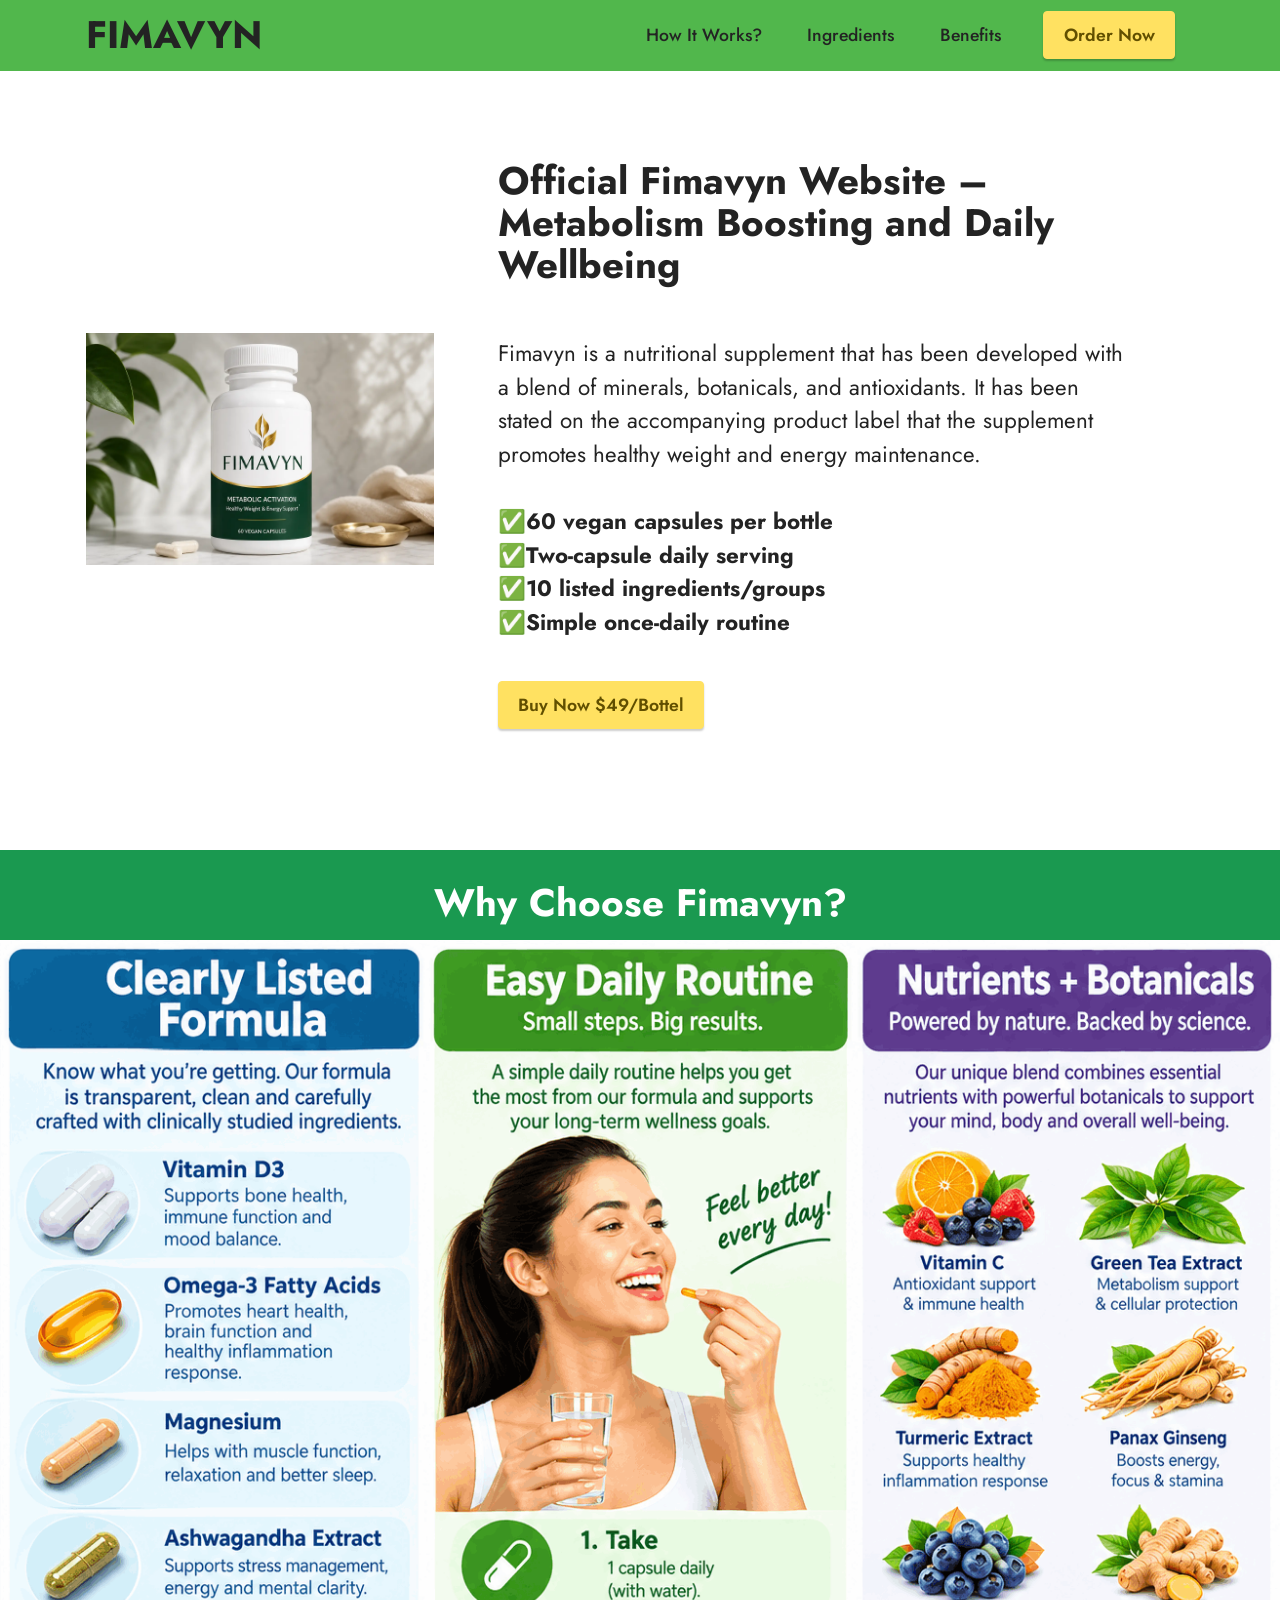
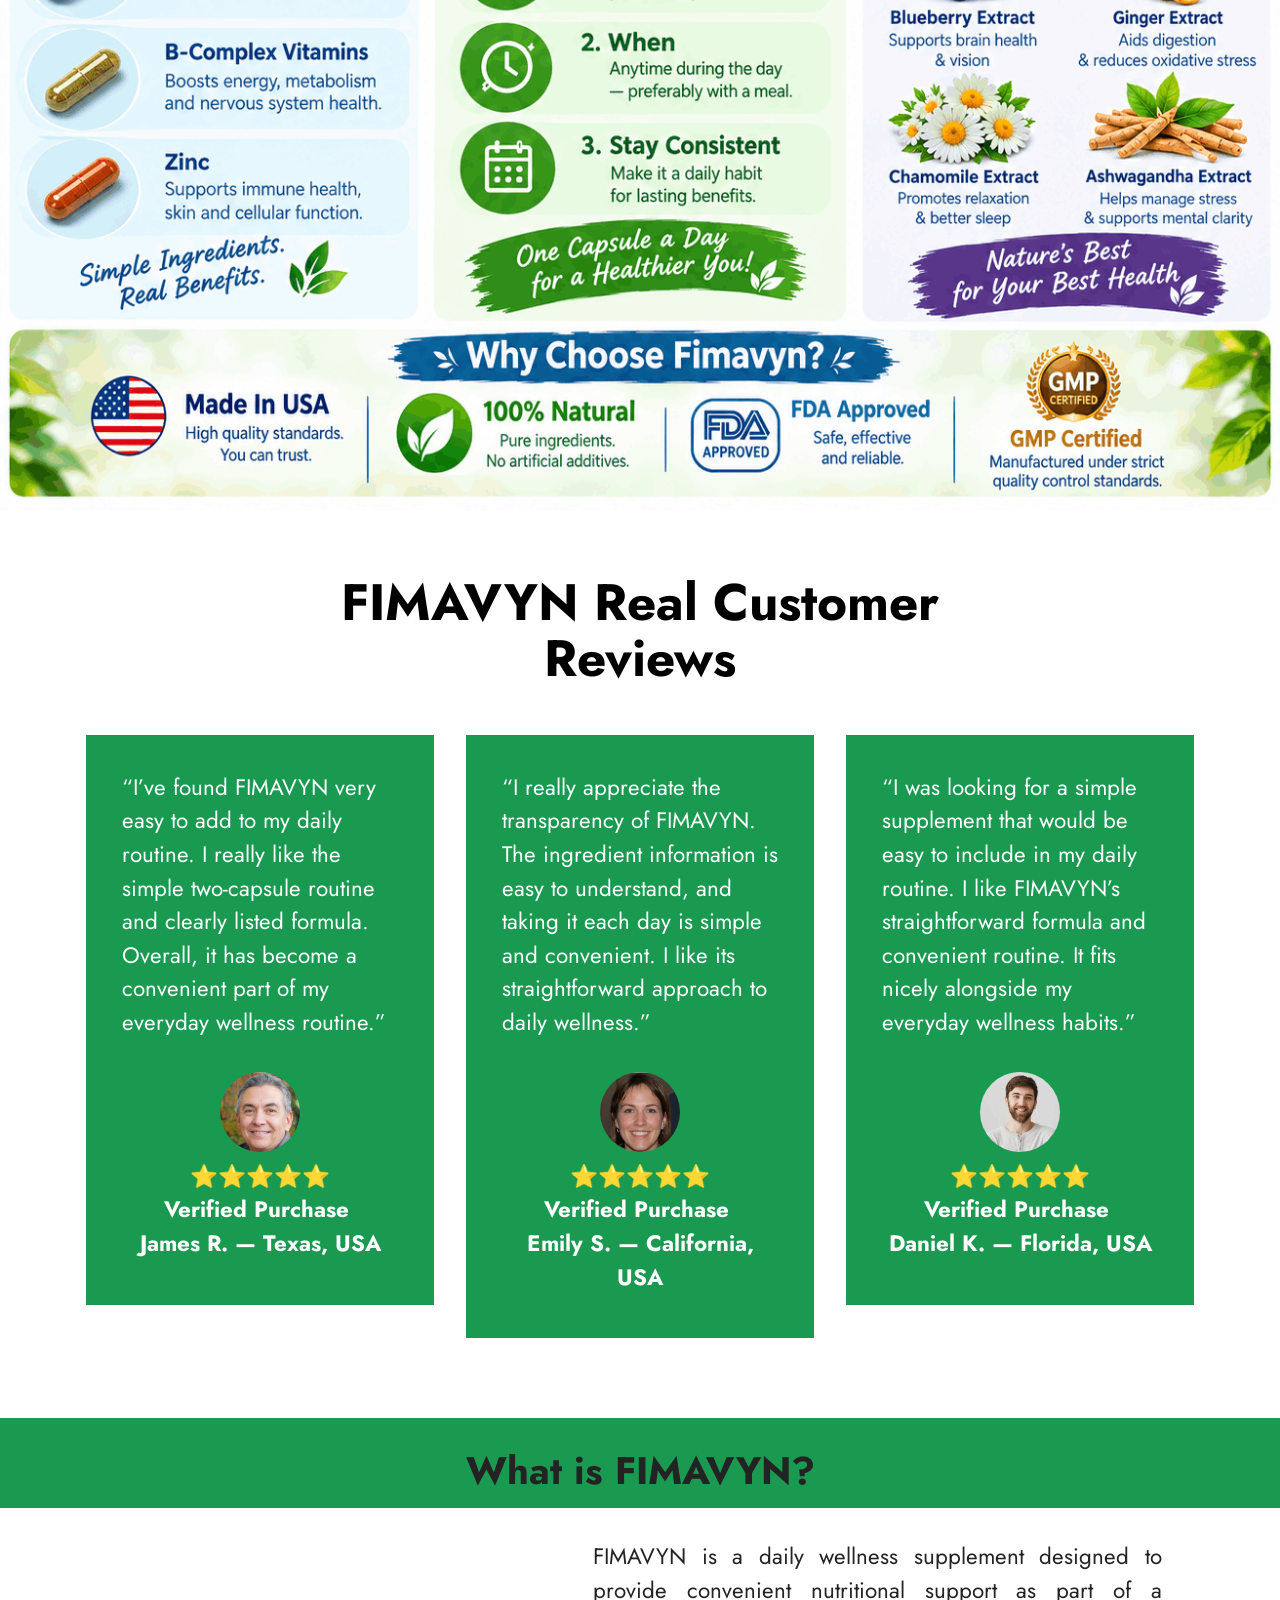
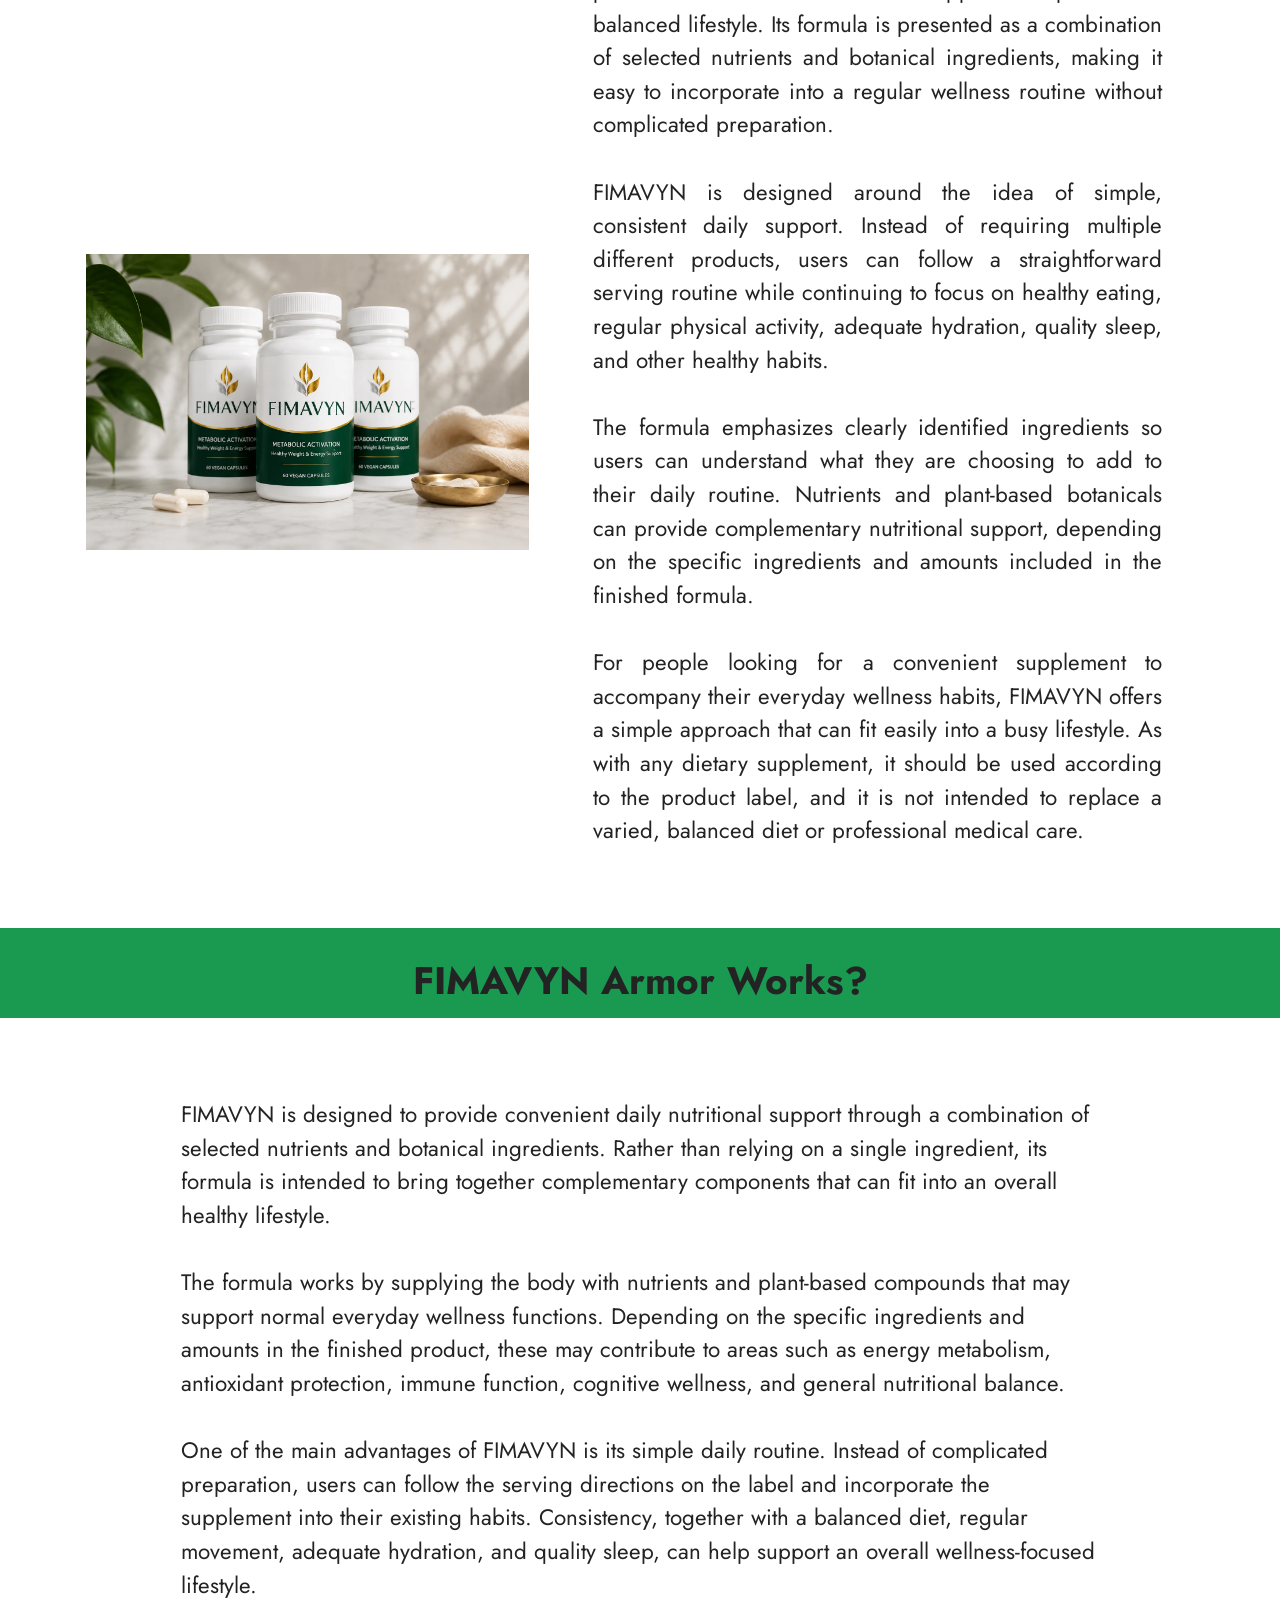
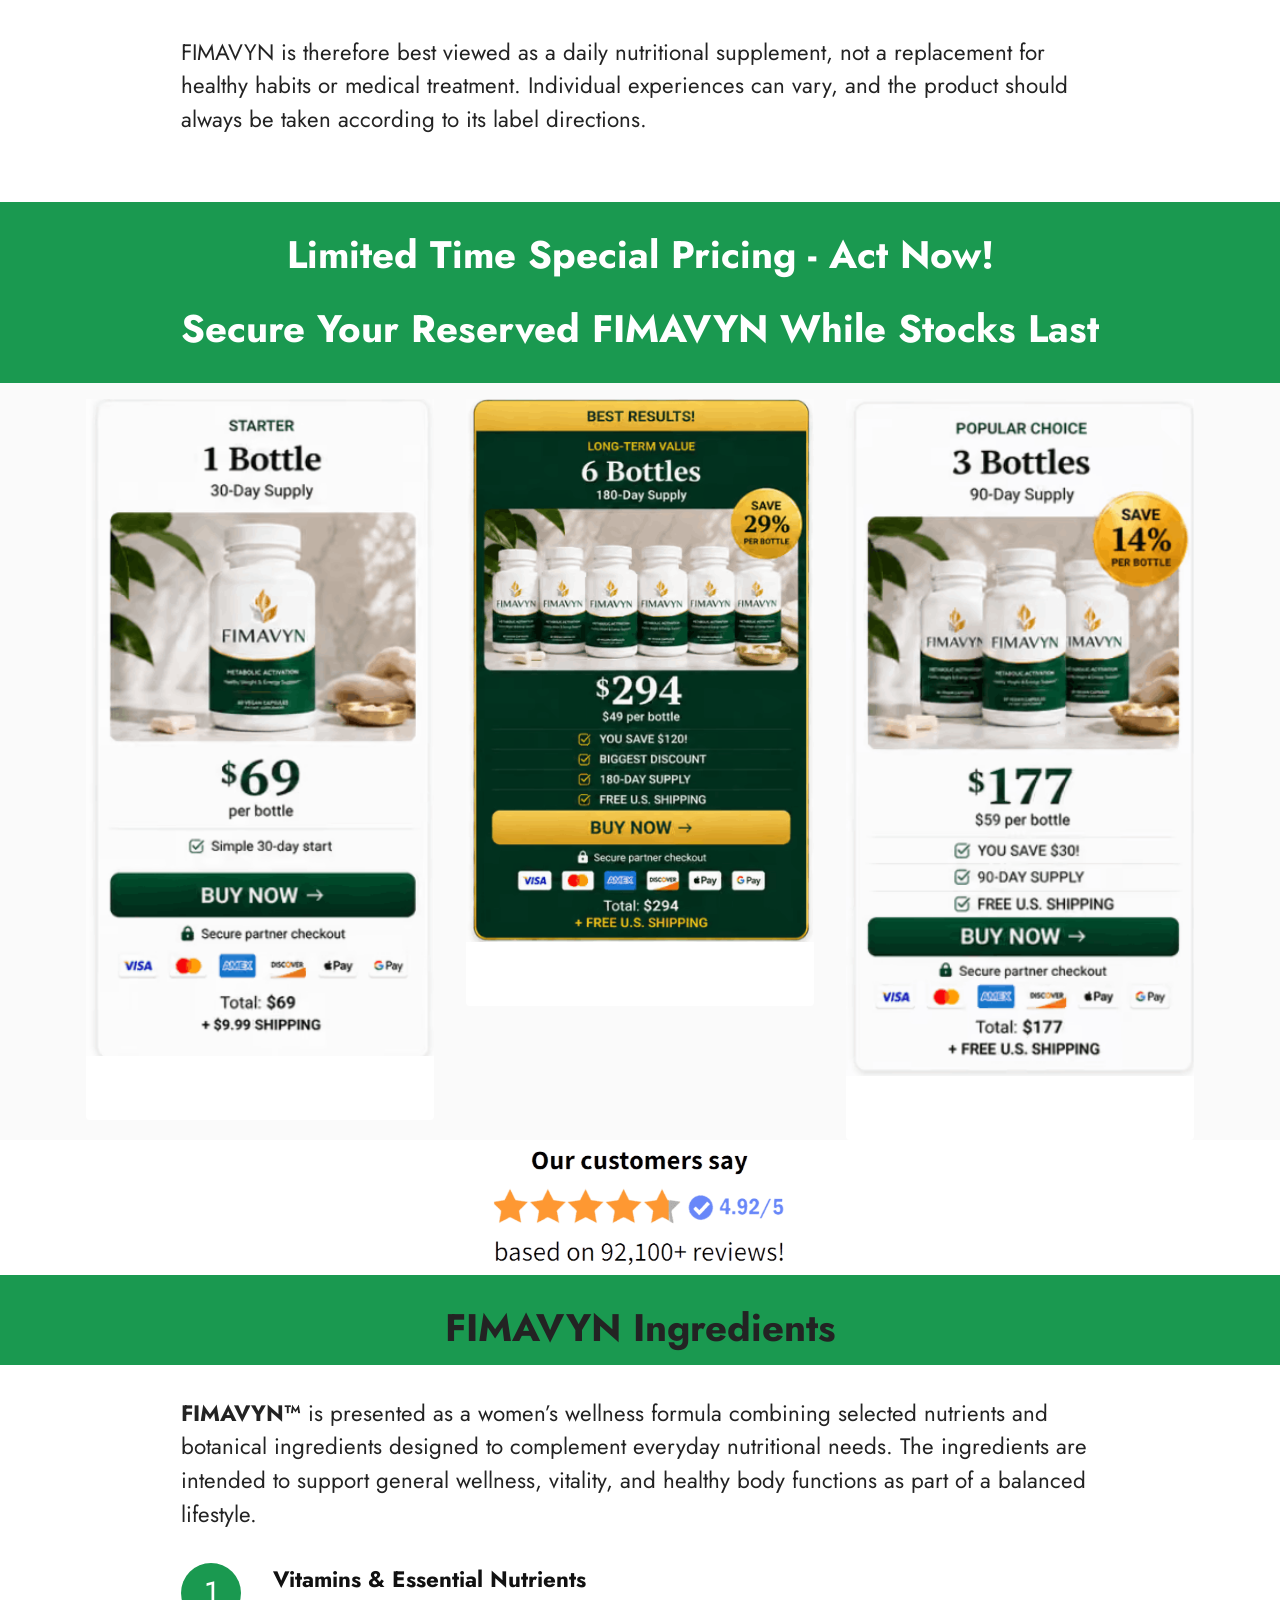
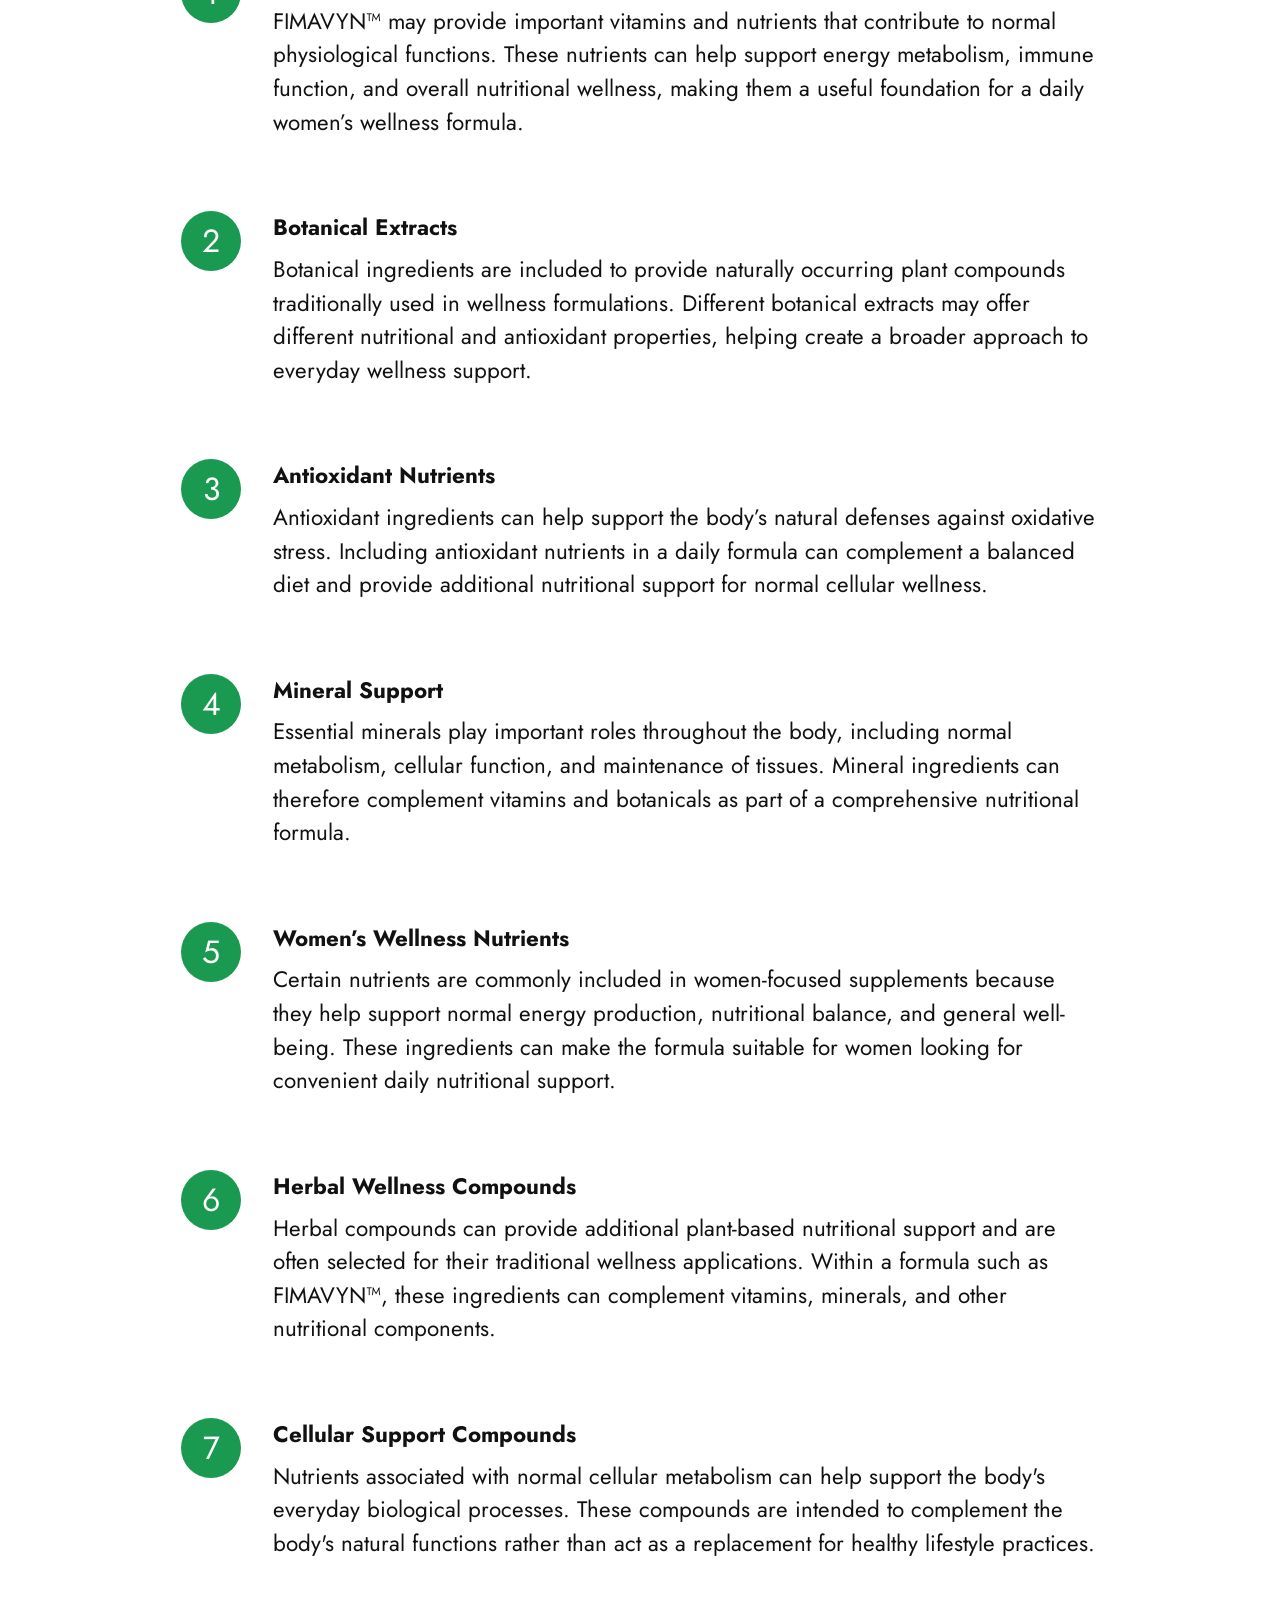
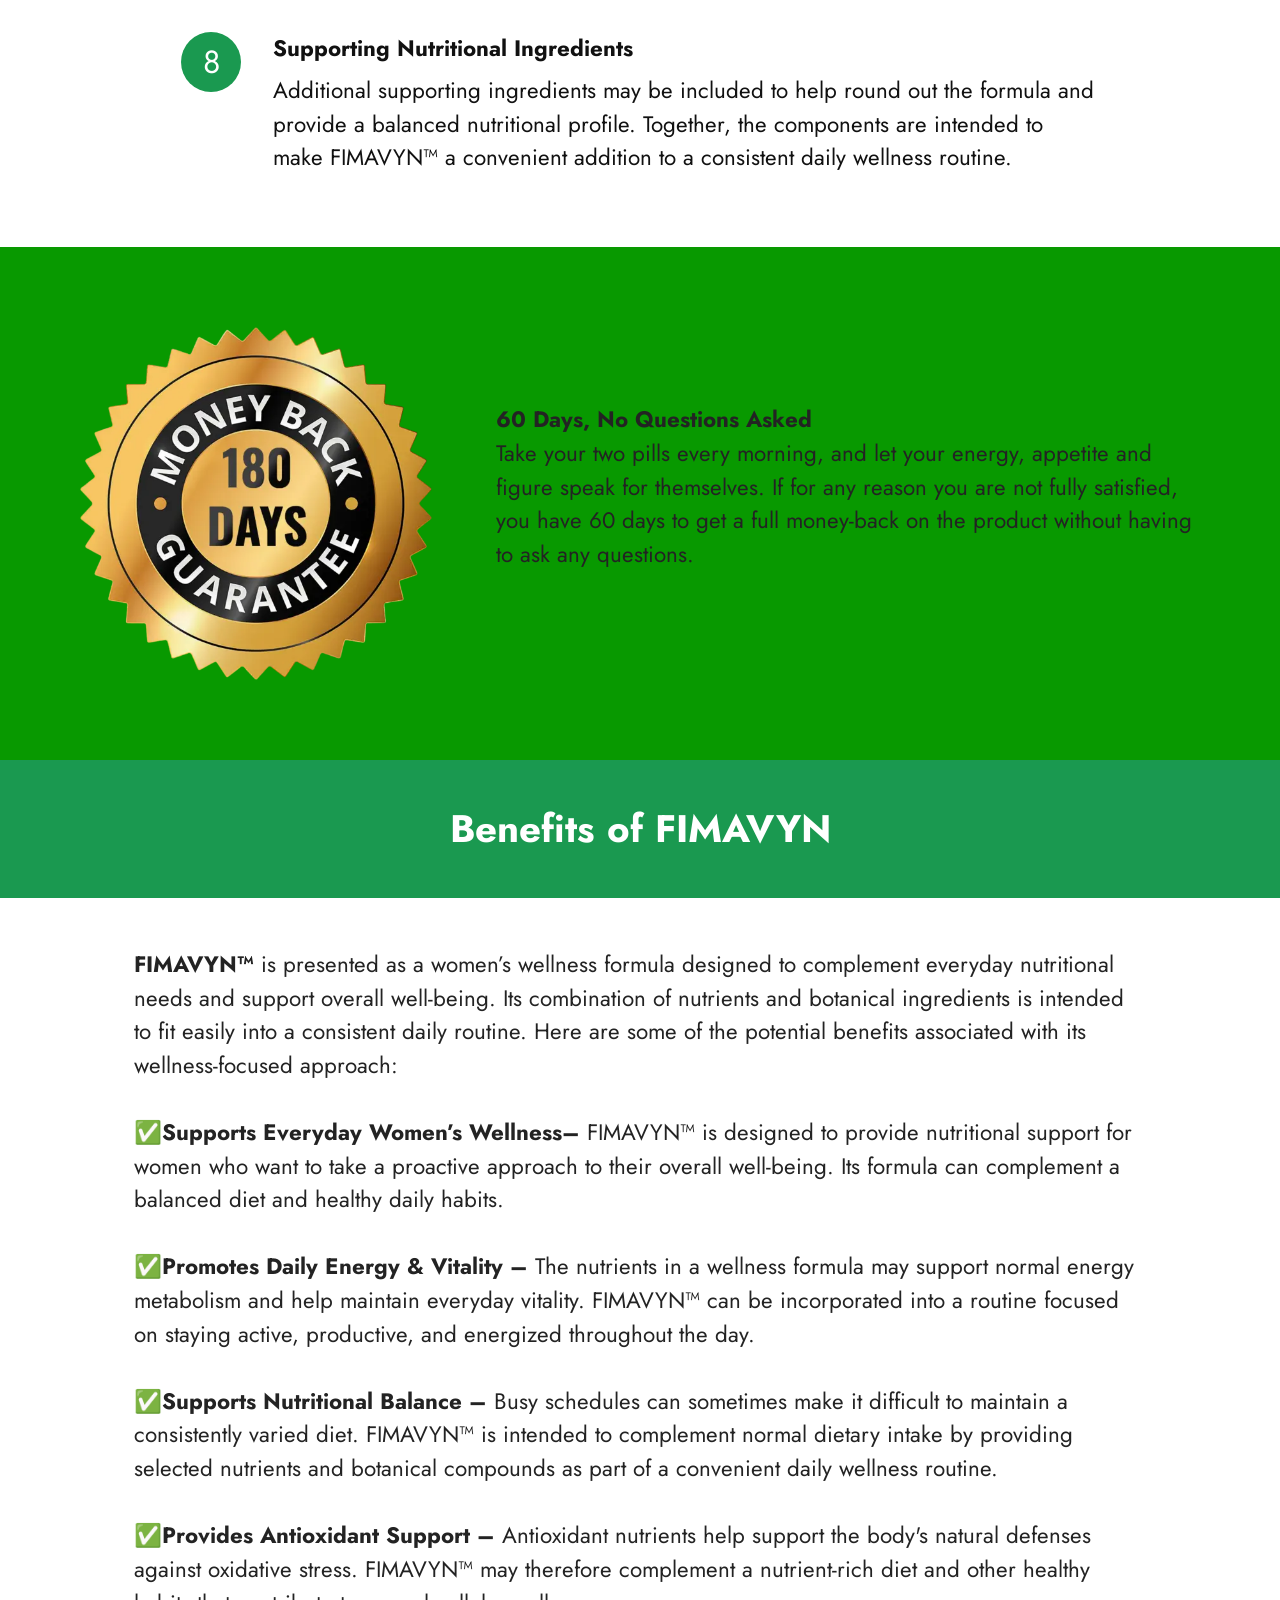
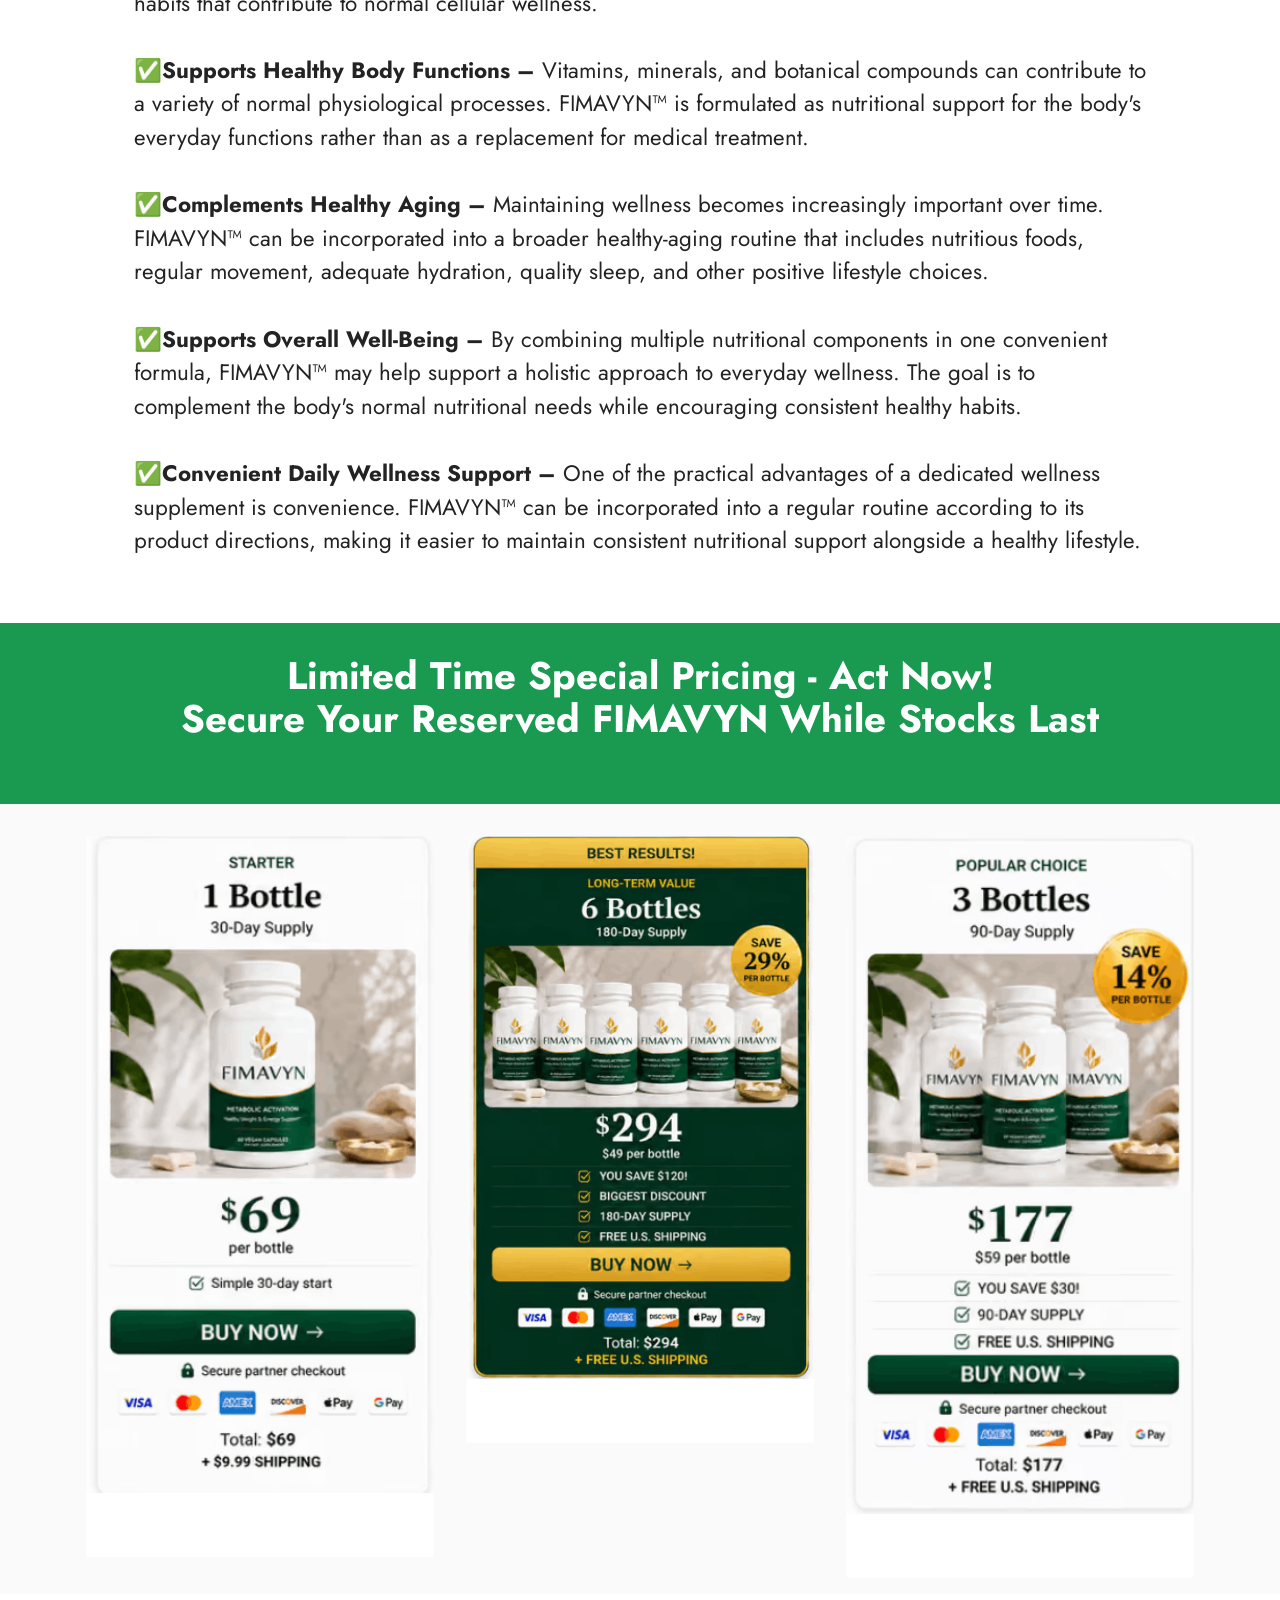
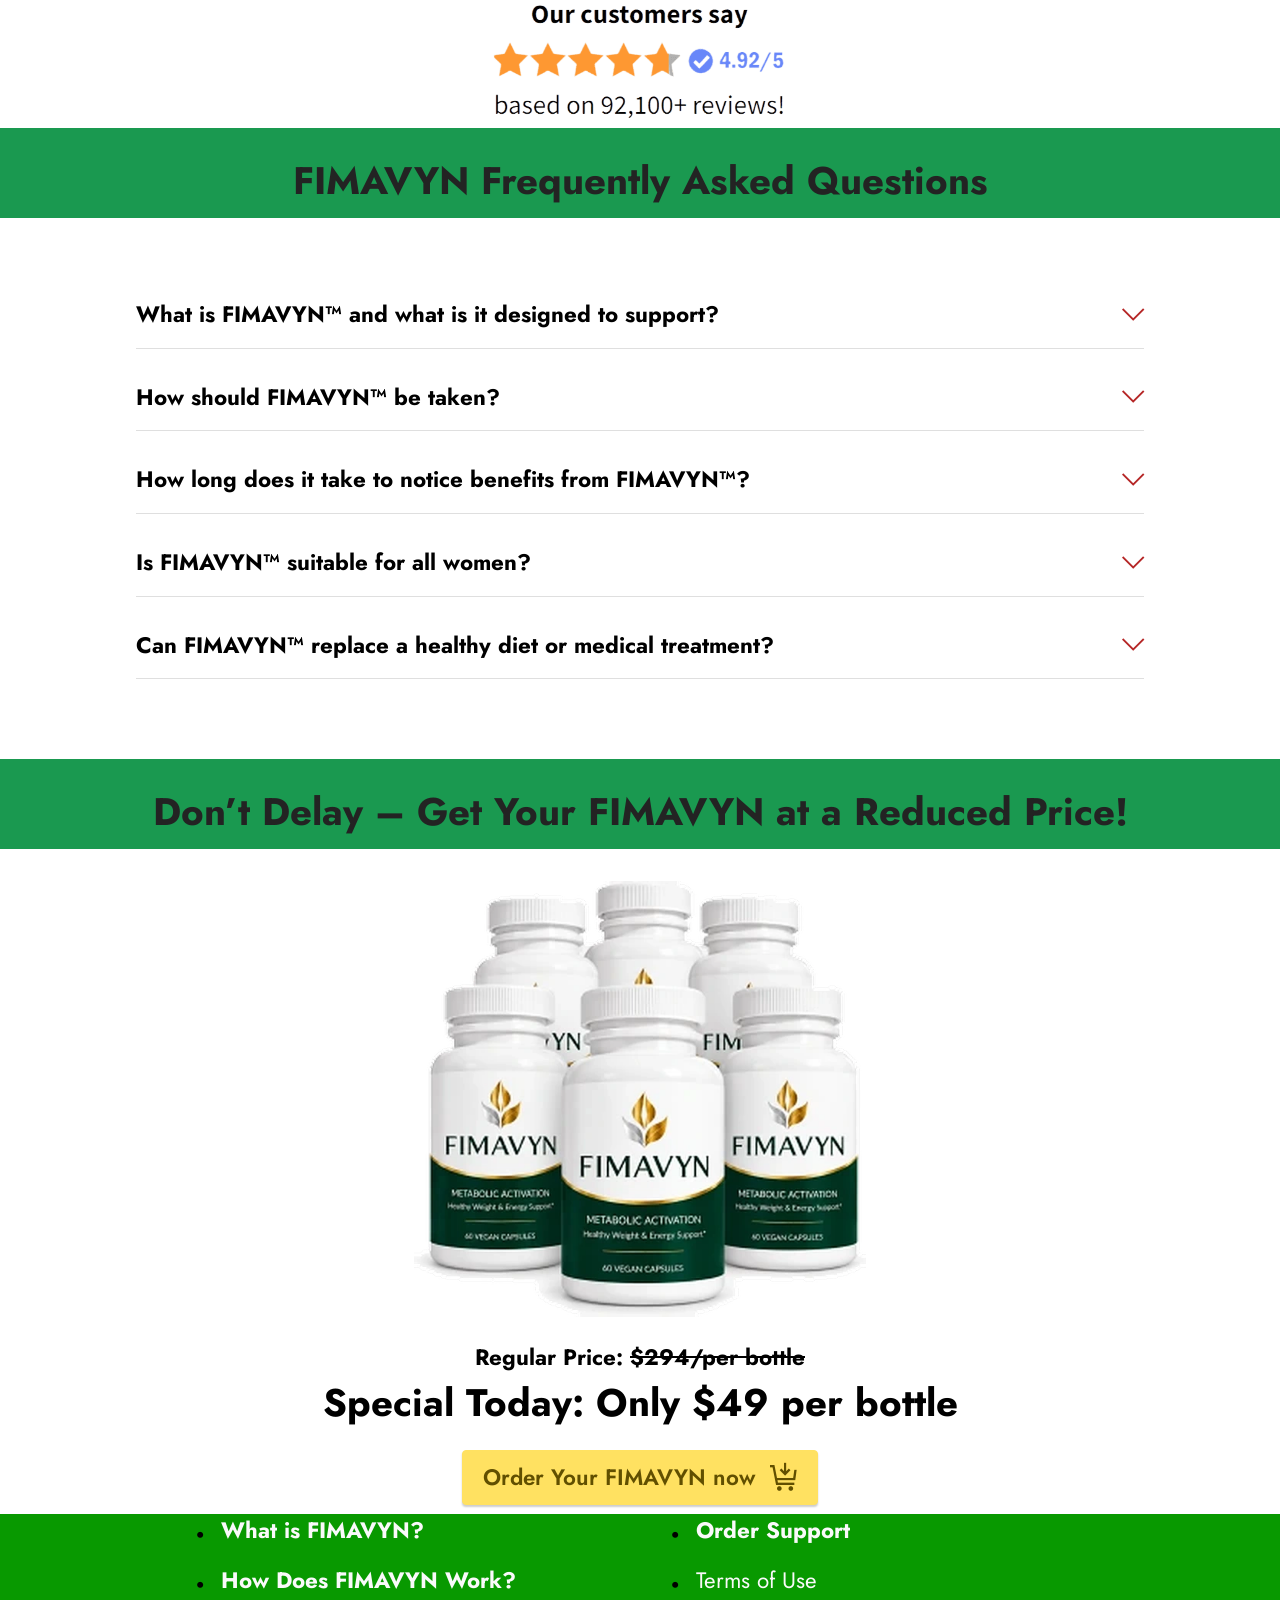
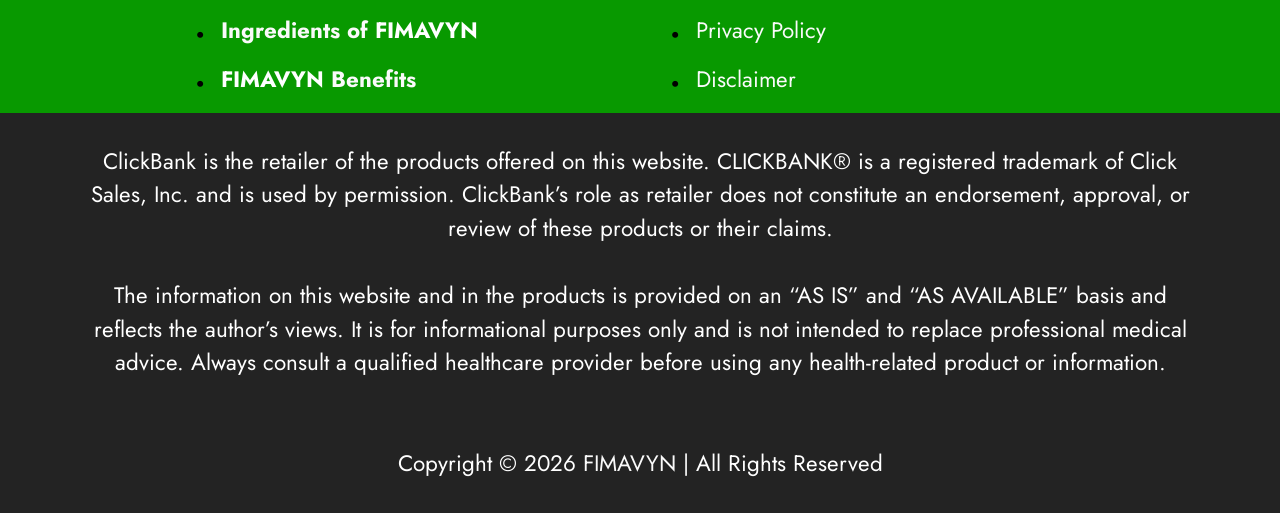
<file: index.html>
<!DOCTYPE html>
<html  lang="en">
<head>
  <!-- Site made with Mobirise Website Builder v6.1.12, https://mobirise.com -->
  <meta charset="UTF-8">
  <meta http-equiv="X-UA-Compatible" content="IE=edge">
  <meta name="generator" content="Mobirise v6.1.12, mobirise.com">
  <meta name="viewport" content="width=device-width, initial-scale=1, minimum-scale=1">
  <link rel="shortcut icon" href="assets/images/manh.webp" type="image/x-icon">
  <meta name="description" content="FIMAVYN™ is a women’s wellness formula designed to support daily vitality, nutritional balance, healthy body functions, and overall well-being with carefully selected nutrients and botanicals.">
  
  
  <title>FIMAVYN™ – Daily Women’s Wellness & Vitality Support</title>
  <link rel="stylesheet" href="assets/web/assets/mobirise-icons2/mobirise2.css">
  <link rel="stylesheet" href="assets/web/assets/mobirise-icons/mobirise-icons.css">
  <link rel="stylesheet" href="assets/bootstrap/css/bootstrap.min.css">
  <link rel="stylesheet" href="assets/dropdown/css/style.css">
  <link rel="stylesheet" href="assets/socicon/css/styles.css">
  <link rel="stylesheet" href="assets/theme/css/style.css">
  <link rel="preload" href="https://fonts.googleapis.com/css?family=Jost:100,200,300,400,500,600,700,800,900,100i,200i,300i,400i,500i,600i,700i,800i,900i&display=swap" as="style" onload="this.onload=null;this.rel='stylesheet'">
  <noscript><link rel="stylesheet" href="https://fonts.googleapis.com/css?family=Jost:100,200,300,400,500,600,700,800,900,100i,200i,300i,400i,500i,600i,700i,800i,900i&display=swap"></noscript>
  <link rel="preload" as="style" href="assets/mobirise/css/mbr-additional.css?v=xSmNoB"><link rel="stylesheet" href="assets/mobirise/css/mbr-additional.css?v=xSmNoB" type="text/css">

  <meta name="msvalidate.01" content="E1C683F4EFB1ADD5ABCEF03F91AA41EB" />
	<meta name="google-site-verification" content="4bTPPsSgGg9mrN9ppGhdz5BRyaK9BWV9diWJw_Lr8Sk" />
  
  
</head>
<body>
  
  <section data-bs-version="5.1" class="menu menu2 cid-tB0YZQqaCG" once="menu" id="menu2-0">
    
    <nav class="navbar navbar-dropdown navbar-expand-lg">
        <div class="container">
            <div class="navbar-brand">
                
                <span class="navbar-caption-wrap"><a class="navbar-caption text-black text-primary display-2" href="https://8aa312fgu9mlel74sjktz7fydt.hop.clickbank.net">FIMAVYN<br></a></span>
            </div>
            <button class="navbar-toggler" type="button" data-toggle="collapse" data-bs-toggle="collapse" data-target="#navbarSupportedContent" data-bs-target="#navbarSupportedContent" aria-controls="navbarNavAltMarkup" aria-expanded="false" aria-label="Toggle navigation">
                <div class="hamburger">
                    <span></span>
                    <span></span>
                    <span></span>
                    <span></span>
                </div>
            </button>
            <div class="collapse navbar-collapse" id="navbarSupportedContent">
                <ul class="navbar-nav nav-dropdown" data-app-modern-menu="true"><li class="nav-item"><a class="nav-link link text-black text-primary display-4" href="index.html#header3-1m">How It Works?</a></li>
                    <li class="nav-item"><a class="nav-link link text-black text-primary display-4" href="index.html#features20-x">
                            Ingredients</a></li>
                    <li class="nav-item"><a class="nav-link link text-black text-primary display-4" href="index.html#header3-1n">Benefits</a>
                    </li></ul>
                
                <div class="navbar-buttons mbr-section-btn"><a class="btn btn-warning display-4" href="https://8aa312fgu9mlel74sjktz7fydt.hop.clickbank.net">Order Now</a></div>
            </div>
        </div>
    </nav>
</section>

<section data-bs-version="5.1" class="header3 cid-tB10ubWVri" id="header3-1">

    

    
    

    <div class="align-center container">
        <div class="row justify-content-center">
            <div class="col-12 col-lg-9">
                
                
                
                
            </div>
        </div>
    </div>
</section>

<section data-bs-version="5.1" class="features7 cid-vsFuxaL0VE" id="features7-2c">
    <!---->
    

    
    
    <div class="container">
        <div class="card-wrapper">
            <div class="row align-items-center">
                <div class="col-12 col-lg-4">
                    <div class="image-wrapper">
                        <a href="https://8aa312fgu9mlel74sjktz7fydt.hop.clickbank.net"><img src="assets/images/fimavyn-premium-bottle.webp" alt="FIMAVYN"></a>
                    </div>
                </div>
                <div class="col-12 col-lg">
                    <div class="text-box">
                        <h5 class="mbr-title mbr-fonts-style display-2"><div><strong>Official Fimavyn Website – Metabolism Boosting and Daily Wellbeing</strong></div><div><strong><br></strong></div></h5>
                        <p class="mbr-text mbr-fonts-style display-7">Fimavyn is a nutritional supplement that has been developed with a blend of minerals, botanicals, and antioxidants. It has been stated on the accompanying product label that the supplement promotes healthy weight and energy maintenance.<br><br>✅<strong>60 vegan capsules per bottle&nbsp;</strong><br>✅<strong>Two-capsule daily serving
<br></strong>✅<strong>10 listed ingredients/groups&nbsp;</strong><br>✅<strong>Simple once-daily routine&nbsp;</strong><br></p>
                        
                        <div class="mbr-section-btn pt-3"><a href="https://8aa312fgu9mlel74sjktz7fydt.hop.clickbank.net" class="btn btn-warning display-4">Buy Now $49/Bottel</a></div>
                    </div>
                </div>
            </div>
        </div>
    </div>
</section>

<section data-bs-version="5.1" class="header3 cid-vszOKZhpDv" id="header3-27">

    

    
    

    <div class="align-center container">
        <div class="row justify-content-center">
            <div class="col-12 col-lg-12">
                
                <h2 class="mbr-section-subtitle mbr-fonts-style mb-3 display-2"><strong>Why Choose Fimavyn?</strong></h2>
                
                
            </div>
        </div>
    </div>
</section>

<section data-bs-version="5.1" class="image03 cid-vxiuZ1RDfc" id="image04-2u">
    

    <div class="image-block m-auto">
        <a href="https://8aa312fgu9mlel74sjktz7fydt.hop.clickbank.net"><img src="assets/images/dfaa4b31-dec9-4a81-97d9-41d42a5471ff-1312x1199.png" alt="FIMAVYN"></a>
        
    </div>
</section>

<section data-bs-version="5.1" class="people04 cid-vwJ9Uq9fAi" id="people04-2h">
	
	
	<div class="container">
		<div class="row mb-5 justify-content-center">
			<div class="col-12 mb-0 content-head">
				<h3 class="mbr-section-title mbr-fonts-style align-center mb-0 display-1"><strong>FIMAVYN Real Customer Reviews</strong></h3>
				
			</div>
		</div>
		<div class="row mbr-masonry" data-masonry="{&quot;percentPosition&quot;: true }">
			
			<div class="item features-without-image col-12 col-md-6 col-lg-4 active">
				<div class="item-wrapper">
					<div class="card-box align-left">
						<p class="card-text mbr-fonts-style display-7">
							“I’ve found FIMAVYN very easy to add to my daily routine. I really like the simple two-capsule routine and clearly listed formula. Overall, it has become a convenient part of my everyday wellness routine.”
						</p>
						<div class="img-wrapper mt-4 mb-2">
							<img src="assets/images/review-1.webp" data-slide-to="1" data-bs-slide-to="1" alt="Patricia M.">
						</div>
						<h5 class="card-title mbr-fonts-style display-7"><strong>⭐⭐⭐⭐⭐</strong><br><strong>Verified Purchase&nbsp;</strong><br><strong>James R. — Texas, USA</strong></h5>
					</div>
				</div>
			</div>
			
			
			<div class="item features-without-image col-12 col-md-6 col-lg-4">
				<div class="item-wrapper">
					<div class="card-box align-left">
						<p class="card-text mbr-fonts-style display-7">
							“I really appreciate the transparency of FIMAVYN. The ingredient information is easy to understand, and taking it each day is simple and convenient. I like its straightforward approach to daily wellness.”<br>
						</p>
						<div class="img-wrapper mt-4 mb-2">
							<img src="assets/images/gluco-armor-review-2.webp" data-slide-to="1" data-bs-slide-to="1" alt="Sandra L.">
						</div>
						<h5 class="card-title mbr-fonts-style display-7"><strong>⭐⭐⭐⭐⭐</strong><br><strong>Verified Purchase&nbsp;</strong><br><strong>Emily S. — California, USA</strong></h5>
					</div>
				</div>
			</div><div class="item features-without-image col-12 col-md-6 col-lg-4">
				<div class="item-wrapper">
					<div class="card-box align-left">
						<p class="card-text mbr-fonts-style display-7">“I was looking for a simple supplement that would be easy to include in my daily routine. I like FIMAVYN’s straightforward formula and convenient routine. It fits nicely alongside my everyday wellness habits.”<br>
						</p>
						<div class="img-wrapper mt-4 mb-2">
							<img src="assets/images/review-3.webp" data-slide-to="2" data-bs-slide-to="2" alt="Robert K.">
						</div>
						<h5 class="card-title mbr-fonts-style display-7">
							<strong>⭐⭐⭐⭐⭐</strong><br><strong>Verified Purchase&nbsp;</strong><br><strong>
</strong>
						<div><strong>Daniel K. — Florida, USA</strong></div></h5>
					</div>
				</div>
			</div>
			
		</div>
	</div>
</section>

<section data-bs-version="5.1" class="header3 cid-tB83YwBUMj" id="header3-1l">

    

    
    

    <div class="align-center container">
        <div class="row justify-content-center">
            <div class="col-12 col-lg-12">
                
                <h2 class="mbr-section-subtitle mbr-fonts-style mb-3 display-2"><strong>What is FIMAVYN</strong><strong style="font-size: 2.4rem;">?</strong></h2>
                
                
            </div>
        </div>
    </div>
</section>

<section data-bs-version="5.1" class="header11 cid-tB1vWdJbT6" id="header11-a">

    

    
    

    <div class="container">
        <div class="row justify-content-center">
            <div class="col-12 col-md-5 image-wrapper">
                <a href="https://8aa312fgu9mlel74sjktz7fydt.hop.clickbank.net"><img class="w-100" src="assets/images/fimavyn-3-bottle-lifestyle.webp" alt="FIMAVYN"></a>
            </div>
            <div class="col-12 col-md">
                <div class="text-wrapper text-center">
                    
                    <p class="mbr-text mbr-fonts-style display-7">FIMAVYN is a daily wellness supplement designed to provide convenient nutritional support as part of a balanced lifestyle. Its formula is presented as a combination of selected nutrients and botanical ingredients, making it easy to incorporate into a regular wellness routine without complicated preparation.<br><br>FIMAVYN is designed around the idea of simple, consistent daily support. Instead of requiring multiple different products, users can follow a straightforward serving routine while continuing to focus on healthy eating, regular physical activity, adequate hydration, quality sleep, and other healthy habits.<br><br>The formula emphasizes clearly identified ingredients so users can understand what they are choosing to add to their daily routine. Nutrients and plant-based botanicals can provide complementary nutritional support, depending on the specific ingredients and amounts included in the finished formula.<br><br>For people looking for a convenient supplement to accompany their everyday wellness habits, FIMAVYN offers a simple approach that can fit easily into a busy lifestyle. As with any dietary supplement, it should be used according to the product label, and it is not intended to replace a varied, balanced diet or professional medical care.<br></p>
                    
                </div>
            </div>
        </div>
    </div>
</section>

<section data-bs-version="5.1" class="header3 cid-tB85bPoWQz" id="header3-1m">

    

    
    

    <div class="align-center container">
        <div class="row justify-content-center">
            <div class="col-12 col-lg-12">
                
                <h2 class="mbr-section-subtitle mbr-fonts-style mb-3 display-2"><strong>FIMAVYN Armor</strong><strong style="font-size: 2.4rem;">&nbsp;Works?</strong></h2>
                
                
            </div>
        </div>
    </div>
</section>

<section data-bs-version="5.1" class="content4 cid-tB1xoWzrbk" id="content4-d">
    

    
    
    <div class="container">
        <div class="row justify-content-center">
            <div class="title col-md-12 col-lg-10">
                
                <h4 class="mbr-section-subtitle align-center mbr-fonts-style mb-4 display-7">FIMAVYN is designed to provide convenient daily nutritional support through a combination of selected nutrients and botanical ingredients. Rather than relying on a single ingredient, its formula is intended to bring together complementary components that can fit into an overall healthy lifestyle.<br><br>
<div>
</div><div>
</div><div>
</div><div>
</div><div>
</div><div>
</div><div>The formula works by supplying the body with nutrients and plant-based compounds that may support normal everyday wellness functions. Depending on the specific ingredients and amounts in the finished product, these may contribute to areas such as energy metabolism, antioxidant protection, immune function, cognitive wellness, and general nutritional balance.</div><div><br></div><div>One of the main advantages of FIMAVYN is its simple daily routine. Instead of complicated preparation, users can follow the serving directions on the label and incorporate the supplement into their existing habits. Consistency, together with a balanced diet, regular movement, adequate hydration, and quality sleep, can help support an overall wellness-focused lifestyle.</div><div><br></div><div>FIMAVYN is therefore best viewed as a daily nutritional supplement, not a replacement for healthy habits or medical treatment. Individual experiences can vary, and the product should always be taken according to its label directions.</div><div><br></div><div>
</div><div>
</div></h4>
                
            </div>
        </div>
    </div>
</section>

<section data-bs-version="5.1" class="content4 cid-tB1yuhcVVi" id="content4-g">
    

    
    
    <div class="container">
        <div class="row justify-content-center">
            <div class="title col-md-12 col-lg-10">
                <h3 class="mbr-section-title mbr-fonts-style align-center mb-4 display-2"><strong>Limited Time Special Pricing - Act Now!</strong></h3>
                <h4 class="mbr-section-subtitle align-center mbr-fonts-style mb-4 display-2"><strong>Secure Your Reserved FIMAVYN While Stocks Last</strong></h4>
                
            </div>
        </div>
    </div>
</section>

<section data-bs-version="5.1" class="team1 cid-tB1z7NONXX" id="team1-h">
    

    
    
    <div class="container">
        <div class="row justify-content-center">
            
            <div class="col-sm-6 col-lg-4">
                <div class="card-wrap">
                    <div class="image-wrap">
                        <a href="https://8aa312fgu9mlel74sjktz7fydt.hop.clickbank.net"><img src="assets/images/screenshot202026-10-0720004734-307x580.png" alt="FIMAVYN 1 Bottle"></a>
                    </div>
                    <div class="content-wrap">
                        
                        
                        
                        
                        
                    </div>
                </div>
            </div>

            <div class="col-sm-6 col-lg-4">
                <div class="card-wrap">
                    <div class="image-wrap">
                        <a href="https://8aa312fgu9mlel74sjktz7fydt.hop.clickbank.net"><img src="assets/images/screenshot202026-10-0720004749-397x620.png" alt="FIMAVYN 6 Bottles"></a>
                    </div>
                    <div class="content-wrap">
                        
                        
                        
                        
                        
                    </div>
                </div>
            </div>

            <div class="col-sm-6 col-lg-4">
                <div class="card-wrap">
                    <div class="image-wrap">
                        <a href="https://8aa312fgu9mlel74sjktz7fydt.hop.clickbank.net"><img src="assets/images/screenshot202026-10-0720004807-302x588.png" alt="FIMAVYN 3 Bottles"></a>
                    </div>
                    <div class="content-wrap">
                        
                        
                        
                        
                        
                    </div>
                </div>
            </div>

            
        </div>
    </div>
</section>

<section data-bs-version="5.1" class="image3 cid-tB1zGVstSm" id="image3-j">
    

    
    

    <div class="container">
        <div class="row justify-content-center">
            <div class="col-12 col-lg-4">
                <div class="image-wrapper">
                    <img src="assets/images/alpilean-customer-review1-562x217.png" alt="Mobirise Website Builder">
                    
                </div>
            </div>
        </div>
    </div>
</section>

<section data-bs-version="5.1" class="header3 cid-tB85MvgqdZ" id="header3-1o">

    

    
    

    <div class="align-center container">
        <div class="row justify-content-center">
            <div class="col-12 col-lg-12">
                
                <h2 class="mbr-section-subtitle mbr-fonts-style mb-3 display-2"><strong style="font-size: 2.4rem;">FIMAVYN Ingredients</strong></h2>
                
                
            </div>
        </div>
    </div>
</section>

<section data-bs-version="5.1" class="content5 cid-tB1AZH7rno" id="content5-n">
    
    <div class="container">
        <div class="row justify-content-center">
            <div class="col-md-12 col-lg-10">
                
                
                <p class="mbr-text mbr-fonts-style display-7"><strong>FIMAVYN™</strong> is presented as a women’s wellness formula combining selected nutrients and botanical ingredients designed to complement everyday nutritional needs. The ingredients are intended to support general wellness, vitality, and healthy body functions as part of a balanced lifestyle.<br></p>
            </div>
        </div>
    </div>
</section>

<section data-bs-version="5.1" class="features19 cid-tB6Rwx4pqH" id="features20-x">

    

    
    
    <div class="container">
        <div class="row justify-content-center">
            
            <div class="col-12 col-md-10">
                <div class="item mbr-flex">
                    <div class="icon-box">
                        <span class="step-number mbr-fonts-style display-5">1</span>
                    </div>
                    <div class="text-box">
                        <h4 class="icon-title card-title mbr-black mbr-fonts-style display-7"><strong>Vitamins &amp; Essential Nutrients</strong></h4>
                        <h5 class="icon-text mbr-black mbr-fonts-style display-7">FIMAVYN™ may provide important vitamins and nutrients that contribute to normal physiological functions. These nutrients can help support energy metabolism, immune function, and overall nutritional wellness, making them a useful foundation for a daily women’s wellness formula.</h5>
                    </div>
                </div>
                <div class="item mbr-flex">
                    <div class="icon-box">
                        <span class="step-number mbr-fonts-style display-5">2</span>
                    </div>
                    <div class="text-box">
                        <h4 class="icon-title card-title mbr-black mbr-fonts-style display-7"><strong>Botanical Extracts</strong></h4>
                        <h5 class="icon-text mbr-black mbr-fonts-style display-7">Botanical ingredients are included to provide naturally occurring plant compounds traditionally used in wellness formulations. Different botanical extracts may offer different nutritional and antioxidant properties, helping create a broader approach to everyday wellness support.</h5>
                    </div>
                </div>
                <div class="item mbr-flex">
                    <div class="icon-box">
                        <span class="step-number mbr-fonts-style display-5">3</span>
                    </div>
                    <div class="text-box">
                        <h4 class="icon-title card-title mbr-black mbr-fonts-style display-7"><strong>Antioxidant Nutrients</strong></h4>
                        <h5 class="icon-text mbr-black mbr-fonts-style display-7">Antioxidant ingredients can help support the body’s natural defenses against oxidative stress. Including antioxidant nutrients in a daily formula can complement a balanced diet and provide additional nutritional support for normal cellular wellness.</h5>
                    </div>
                </div>
                <div class="item mbr-flex">
                    <div class="icon-box">
                        <span class="step-number mbr-fonts-style display-5">4</span>
                    </div>
                    <div class="text-box">
                        <h4 class="icon-title card-title mbr-black mbr-fonts-style display-7"><strong>Mineral Support</strong></h4>
                        <h5 class="icon-text mbr-black mbr-fonts-style display-7">Essential minerals play important roles throughout the body, including normal metabolism, cellular function, and maintenance of tissues. Mineral ingredients can therefore complement vitamins and botanicals as part of a comprehensive nutritional formula.</h5>
                    </div>
                </div>
                <div class="item mbr-flex">
                    <div class="icon-box">
                        <span class="step-number mbr-fonts-style display-5">5</span>
                    </div>
                    <div class="text-box">
                        <h4 class="icon-title card-title mbr-black mbr-fonts-style display-7"><strong>Women’s Wellness Nutrients</strong></h4>
                        <h5 class="icon-text mbr-black mbr-fonts-style display-7">Certain nutrients are commonly included in women-focused supplements because they help support normal energy production, nutritional balance, and general well-being. These ingredients can make the formula suitable for women looking for convenient daily nutritional support.</h5>
                    </div>
                </div>
                <div class="item mbr-flex">
                    <div class="icon-box">
                        <span class="step-number mbr-fonts-style display-5">6</span>
                    </div>
                    <div class="text-box">
                        <h4 class="icon-title card-title mbr-black mbr-fonts-style display-7"><strong>Herbal Wellness Compounds</strong></h4>
                        <h5 class="icon-text mbr-black mbr-fonts-style display-7">Herbal compounds can provide additional plant-based nutritional support and are often selected for their traditional wellness applications. Within a formula such as FIMAVYN™, these ingredients can complement vitamins, minerals, and other nutritional components.</h5>
                    </div>
                </div>
                <div class="item mbr-flex">
                    <div class="icon-box">
                        <span class="step-number mbr-fonts-style display-5">7</span>
                    </div>
                    <div class="text-box">
                        <h4 class="icon-title card-title mbr-black mbr-fonts-style display-7"><strong>Cellular Support Compounds</strong></h4>
                        <h5 class="icon-text mbr-black mbr-fonts-style display-7">Nutrients associated with normal cellular metabolism can help support the body's everyday biological processes. These compounds are intended to complement the body's natural functions rather than act as a replacement for healthy lifestyle practices.</h5>
                    </div>
                </div>
                <div class="item mbr-flex last">
                    <div class="icon-box">
                        <span class="step-number mbr-fonts-style display-5">8</span>
                    </div>
                    <div class="text-box">
                        <h4 class="icon-title card-title mbr-black mbr-fonts-style display-7"><strong>Supporting Nutritional Ingredients</strong></h4>
                        <h5 class="icon-text mbr-black mbr-fonts-style display-7">Additional supporting ingredients may be included to help round out the formula and provide a balanced nutritional profile. Together, the components are intended to make FIMAVYN™ a convenient addition to a consistent daily wellness routine.</h5>
                    </div>
                </div>
                
                
            </div>
        </div>
    </div>
</section>

<section data-bs-version="5.1" class="features16 cid-tB70oq8oqH" id="features17-z">
    

    
    
    <div class="container-fluid">
        <div class="content-wrapper">
            <div class="row align-items-center">
                <div class="col-12 col-lg-4">
                    <div class="image-wrapper">
                        <a href="https://mwebauditly.com/13389/610/2/?"><img src="assets/images/money-back-guarantee.webp" alt="MindSilence Guarantee"></a>
                    </div>
                </div>
                <div class="col-12 col-lg">
                    <div class="text-wrapper">
                        
                        <p class="mbr-text mbr-fonts-style mb-4 display-5"><strong>60 Days, No Questions Asked<br></strong>Take your two pills every morning, and let your energy, appetite and figure speak for themselves. If for any reason you are not fully satisfied, you have 60 days to get a full money-back on the product without having to ask any questions.<br></p>
                        
                    </div>
                </div>
            </div>
        </div>
    </div>
</section>

<section data-bs-version="5.1" class="header3 cid-tB85KfdIqc" id="header3-1n">

    

    
    

    <div class="align-center container">
        <div class="row justify-content-center">
            <div class="col-12 col-lg-12">
                
                <h2 class="mbr-section-subtitle mbr-fonts-style mb-3 display-2"><strong>Benefits of FIMAVYN</strong></h2>
                
                
            </div>
        </div>
    </div>
</section>

<section data-bs-version="5.1" class="content4 cid-vsCrrF8To7" id="content4-2a">
    

    
    
    <div class="container">
        <div class="row justify-content-center">
            <div class="title col-md-12 col-lg-11">
                
                <h2 class="mbr-section-subtitle align-center mbr-fonts-style mb-4 display-5"><div><span style="font-size: 1.4rem;"><br></span></div><div><strong>FIMAVYN™ </strong>is presented as a women’s wellness formula designed to complement everyday nutritional needs and support overall well-being. Its combination of nutrients and botanical ingredients is intended to fit easily into a consistent daily routine. Here are some of the potential benefits associated with its wellness-focused approach:</div><div><strong><br></strong></div><div><div>✅<strong>Supports Everyday Women’s Wellness–</strong>&nbsp;FIMAVYN™ is designed to provide nutritional support for women who want to take a proactive approach to their overall well-being. Its formula can complement a balanced diet and healthy daily habits.</div><div><strong><br></strong></div></div><div><div><strong>✅Promotes Daily Energy &amp; Vitality –</strong>&nbsp;The nutrients in a wellness formula may support normal energy metabolism and help maintain everyday vitality. FIMAVYN™ can be incorporated into a routine focused on staying active, productive, and energized throughout the day.</div></div><div><div><br></div></div><div><div>✅<strong>Supports Nutritional Balance&nbsp;–</strong>&nbsp;Busy schedules can sometimes make it difficult to maintain a consistently varied diet. FIMAVYN™ is intended to complement normal dietary intake by providing selected nutrients and botanical compounds as part of a convenient daily wellness routine.</div></div><div><div><br></div></div><div><div>✅<strong>Provides Antioxidant Support&nbsp;–</strong>&nbsp;Antioxidant nutrients help support the body's natural defenses against oxidative stress. FIMAVYN™ may therefore complement a nutrient-rich diet and other healthy habits that contribute to normal cellular wellness.</div><div><br></div><div>✅<strong>Supports Healthy Body Functions&nbsp;–</strong>&nbsp;Vitamins, minerals, and botanical compounds can contribute to a variety of normal physiological processes. FIMAVYN™ is formulated as nutritional support for the body's everyday functions rather than as a replacement for medical treatment.</div></div><div><div><br></div></div><div><div>✅<strong>Complements Healthy Aging&nbsp;–</strong>&nbsp;Maintaining wellness becomes increasingly important over time. FIMAVYN™ can be incorporated into a broader healthy-aging routine that includes nutritious foods, regular movement, adequate hydration, quality sleep, and other positive lifestyle choices.</div></div><div><div><br></div></div><div><div>✅<strong>Supports Overall Well-Being&nbsp;– </strong>By combining multiple nutritional components in one convenient formula, FIMAVYN™ may help support a holistic approach to everyday wellness. The goal is to complement the body's normal nutritional needs while encouraging consistent healthy habits.</div></div><br><div><div><span style="font-size: 1.4rem;"><strong>✅Convenient Daily Wellness Support – </strong>One of the practical advantages of a dedicated wellness supplement is convenience. FIMAVYN™ can be incorporated into a regular routine according to its product directions, making it easier to maintain consistent nutritional support alongside a healthy lifestyle.</span></div></div><div><br></div></h2>
                
            </div>
        </div>
    </div>
</section>

<section data-bs-version="5.1" class="features13 cid-tB76Gmn59F" id="features14-13">
    

    
    
    <div class="container">
        <div class="row">
            <div class="col-12">
                <h3 class="mbr-section-title align-center mb-4 mbr-fonts-style display-2"><strong>Limited Time Special Pricing - Act Now!</strong><br><strong>
</strong><div><strong>Secure Your Reserved FIMAVYN</strong><strong style="font-size: 2.4rem;">&nbsp;While Stocks Last</strong></div></h3>
            </div>
            <div class="card col-12 col-md-4 col-lg-2 p-3">
                <div class="card-wrapper">
                    <div class="card-box align-center">
                        
                        
                    </div>
                </div>
            </div>
            <div class="card p-3 col-12 col-md-4 col-lg-2">
                <div class="card-wrapper">
                    <div class="card-box align-center">
                        
                        
                    </div>
                </div>
            </div>
            <div class="card p-3 col-12 col-md-4 col-lg-2">
                <div class="card-wrapper">
                    <div class="card-box align-center">
                        
                        
                    </div>
                </div>
            </div>
            <div class="card p-3 col-12 col-md-4 col-lg-2">
                <div class="card-wrapper">
                    <div class="card-box align-center">
                        
                        
                    </div>
                </div>
            </div>
            <div class="card p-3 col-12 col-md-4 col-lg-2">
                <div class="card-wrapper">
                    <div class="card-box align-center">
                        
                        
                    </div>
                </div>
            </div>
            <div class="card p-3 col-12 col-md-4 col-lg-2">
                <div class="card-wrapper">
                    <div class="card-box align-center">
                        
                        
                    </div>
                </div>
            </div>
        </div>
    </div>
</section>

<section data-bs-version="5.1" class="team1 cid-tB77tvzDI1" id="team1-15">
    

    
    
    <div class="container">
        <div class="row justify-content-center">
            
            <div class="col-sm-6 col-lg-4">
                <div class="card-wrap">
                    <div class="image-wrap">
                        <a href="https://8aa312fgu9mlel74sjktz7fydt.hop.clickbank.net"><img src="assets/images/screenshot202026-10-0720004734-307x580.png" alt="Buy FIMAVYN 1 Bottle"></a>
                    </div>
                    <div class="content-wrap">
                        
                        
                        
                        
                        
                    </div>
                </div>
            </div>

            <div class="col-sm-6 col-lg-4">
                <div class="card-wrap">
                    <div class="image-wrap">
                        <a href="https://8aa312fgu9mlel74sjktz7fydt.hop.clickbank.net"><img src="assets/images/screenshot202026-10-0720004749-397x620.png" alt="Buy FIMAVYN 6 Bottles"></a>
                    </div>
                    <div class="content-wrap">
                        
                        
                        
                        
                        
                    </div>
                </div>
            </div>

            <div class="col-sm-6 col-lg-4">
                <div class="card-wrap">
                    <div class="image-wrap">
                        <a href="https://8aa312fgu9mlel74sjktz7fydt.hop.clickbank.net"><img src="assets/images/screenshot202026-10-0720004807-302x588.png" alt="Buy FIMAVYN 3 Bottles"></a>
                    </div>
                    <div class="content-wrap">
                        
                        
                        
                        
                        
                    </div>
                </div>
            </div>

            
        </div>
    </div>
</section>

<section data-bs-version="5.1" class="image3 cid-tB78xBYzBD" id="image3-17">
    

    
    

    <div class="container">
        <div class="row justify-content-center">
            <div class="col-12 col-lg-4">
                <div class="image-wrapper">
                    <img src="assets/images/alpilean-customer-review1-1-562x217.png" alt="Glucotru 5 star ratings">
                    
                </div>
            </div>
        </div>
    </div>
</section>

<section data-bs-version="5.1" class="header3 cid-tB88MG5MRU" id="header3-1p">

    

    
    

    <div class="align-center container">
        <div class="row justify-content-center">
            <div class="col-12 col-lg-12">
                
                <h2 class="mbr-section-subtitle mbr-fonts-style mb-3 display-2"><strong style="font-size: 2.4rem;">FIMAVYN Frequently Asked Questions</strong></h2>
                
                
            </div>
        </div>
    </div>
</section>

<section data-bs-version="5.1" class="content17 cid-vsCvjWYpuU" id="content17-2b">

    

    
    
    
    <div class="container-fluid">
        
            <div class="row justify-content-center">
                <div class="col-12 col-md-10">
                    
                    
                    <div id="bootstrap-toggle" class="toggle-panel accordionStyles tab-content">
                        <div class="card mb-3">
                            <div class="card-header" role="tab" id="headingOne">
                                <a role="button" class="collapsed panel-title text-black" data-toggle="collapse" data-bs-toggle="collapse" data-core="" href="#collapse1_26" aria-expanded="false" aria-controls="collapse1">
                                    <h6 class="panel-title-edit mbr-fonts-style mb-0 display-7"><strong>What is FIMAVYN™ and what is it designed to support?</strong></h6>
                                    <span class="sign mbr-iconfont mbri-arrow-down"></span>
                                </a>
                            </div>
                            <div id="collapse1_26" class="panel-collapse noScroll collapse" role="tabpanel" aria-labelledby="headingOne">
                                <div class="panel-body">
                                    <p class="mbr-fonts-style panel-text display-7">FIMAVYN™ is a women’s wellness dietary supplement designed to complement everyday nutritional needs and healthy lifestyle habits. Its formula is presented as a combination of selected nutrients and botanical ingredients intended to support general wellness, everyday vitality, nutritional balance, and healthy body functions. It is best viewed as part of a broader wellness routine that includes a balanced diet, regular physical activity, adequate hydration, and sufficient rest.</p>
                                </div>
                            </div>
                        </div>
                        <div class="card mb-3">
                            <div class="card-header" role="tab" id="headingTwo">
                                <a role="button" class="collapsed panel-title text-black" data-toggle="collapse" data-bs-toggle="collapse" data-core="" href="#collapse2_26" aria-expanded="false" aria-controls="collapse2">
                                    <h6 class="panel-title-edit mbr-fonts-style mb-0 display-7"><strong>How should FIMAVYN™ be taken?</strong></h6>
                                    <span class="sign mbr-iconfont mbri-arrow-down"></span>
                                </a>

                            </div>
                            <div id="collapse2_26" class="panel-collapse noScroll collapse" role="tabpanel" aria-labelledby="headingTwo">
                                <div class="panel-body">
                                    <p class="mbr-fonts-style panel-text display-7">FIMAVYN™ should be used according to the serving directions provided on the product label. Following the recommended serving consistently is important when incorporating any dietary supplement into a daily routine. Users should avoid exceeding the suggested amount and should carefully review the complete ingredient information before use. If there are questions about how FIMAVYN™ fits into an individual routine, consulting a qualified healthcare professional is recommended.</p>
                                </div>
                            </div>
                        </div>
                        <div class="card mb-3">
                            <div class="card-header" role="tab" id="headingThree">
                                <a role="button" class="collapsed panel-title text-black" data-toggle="collapse" data-bs-toggle="collapse" data-core="" href="#collapse3_26" aria-expanded="false" aria-controls="collapse3">
                                    <h6 class="panel-title-edit mbr-fonts-style mb-0 display-7"><strong>How long does it take to notice benefits from FIMAVYN™?</strong></h6>
                                    <span class="sign mbr-iconfont mbri-arrow-down"></span>
                                </a>
                            </div>
                            <div id="collapse3_26" class="panel-collapse noScroll collapse" role="tabpanel" aria-labelledby="headingThree">
                                <div class="panel-body">
                                    <p class="mbr-fonts-style panel-text display-7">Individual experiences with dietary supplements can differ, and there is no universal timeframe for noticing changes. Factors such as diet, lifestyle, age, nutritional intake, consistency, and individual body composition can all influence personal experiences. FIMAVYN™ should not be viewed as an instant solution; instead, it is intended to complement a consistent wellness routine over time.</p>
                                </div>
                            </div>
                        </div>
                        <div class="card mb-3">
                            <div class="card-header" role="tab" id="headingThree">
                                <a role="button" class="collapsed panel-title text-black" data-toggle="collapse" data-bs-toggle="collapse" data-core="" href="#collapse4_26" aria-expanded="false" aria-controls="collapse4">
                                    <h6 class="panel-title-edit mbr-fonts-style mb-0 display-7"><strong>Is FIMAVYN™ suitable for all women?</strong></h6>
                                    <span class="sign mbr-iconfont mbri-arrow-down"></span>
                                </a>
                            </div>
                            <div id="collapse4_26" class="panel-collapse noScroll collapse" role="tabpanel" aria-labelledby="headingThree">
                                <div class="panel-body">
                                    <p class="mbr-fonts-style panel-text display-7">
                                       FIMAVYN™ is intended as a women’s wellness supplement, but individual suitability can vary. Anyone who is pregnant or breastfeeding, taking medication, managing an existing medical condition, or preparing for a medical procedure should speak with a qualified healthcare professional before beginning a new dietary supplement. It is also important to check the product label for the complete ingredient and allergen information.</p>
                                </div>
                            </div>
                        </div>
                        <div class="card mb-3">
                            <div class="card-header" role="tab" id="headingThree">
                                <a role="button" class="collapsed panel-title text-black" data-toggle="collapse" data-bs-toggle="collapse" data-core="" href="#collapse5_26" aria-expanded="false" aria-controls="collapse5">
                                   <h6 class="panel-title-edit mbr-fonts-style mb-0 display-7"><strong>Can FIMAVYN™ replace a healthy diet or medical treatment?</strong></h6>
                                        <span class="mbr-iconfont mobi-mbri-arrow-down mobi-mbri"></span>
                                </a>
                            </div>
                            <div id="collapse5_26" class="panel-collapse noScroll collapse" role="tabpanel" aria-labelledby="headingThree">
                                <div class="panel-body">
                                    <p class="mbr-fonts-style panel-text display-7">
                                       No. FIMAVYN™ should complement, not replace, a nutritious diet and healthy lifestyle. Dietary supplements are not intended to diagnose, treat, cure, or prevent diseases or medical conditions. For specific health concerns, persistent symptoms, or questions about whether the formula is appropriate for you, consult a qualified healthcare professional for personalized guidance.</p>
                                </div>
                            </div>
                        </div>
                        
                    </div>
                </div>
            </div>
        </div>
</section>

<section data-bs-version="5.1" class="header3 cid-vwJqqcA75P" id="header3-2l">

    

    
    

    <div class="align-center container">
        <div class="row justify-content-center">
            <div class="col-12 col-lg-12">
                
                <h2 class="mbr-section-subtitle mbr-fonts-style mb-3 display-2"><strong>Don’t Delay – Get Your FIMAVYN at a Reduced Price!</strong></h2>
                
                
            </div>
        </div>
    </div>
</section>

<section data-bs-version="5.1" class="header10 cid-vwJqmmd5Yq" id="header10-2k">

    

    

    <div class="align-center container-fluid">
        <div class="row justify-content-center">
            <div class="col-md-12 col-lg-9">
                <h1 class="mbr-section-title mbr-fonts-style mb-3 display-2"></h1>
                
                <div class="image-wrap mt-4">
                    <a href="https://8aa312fgu9mlel74sjktz7fydt.hop.clickbank.net"><img src="assets/images/fimavyn-6-bottle.webp" alt="FIMAVYN Complex" title="Ikaria Lean Belly Juice"></a><br>
                   
                    
                      <h3 class="mbr-text mbr-fonts-style display-5"><strong>Regular Price: <strike>$294/per bottle</strike></strong></h3>
                    <p class="mbr-text mbr-fonts-style display-2"><strong>Special Today: Only $49 per bottle</strong><br></p> 
                    
                <div class="mbr-section-btn mt-3"><a class="btn btn-warning display-5" href="https://8aa312fgu9mlel74sjktz7fydt.hop.clickbank.net"><span class="mobi-mbri mobi-mbri-cart-add mbr-iconfont mbr-iconfont-btn"></span>Order Your FIMAVYN now&nbsp;</a></div>
                </div>
            </div>
        </div>
    </div>
</section>

<section data-bs-version="5.1" class="content13 cid-tB7Yu884tX" id="content13-1f">
    

    
    
    <div class="container">
        <div class="row justify-content-center">
            
        </div>
        <div class="row justify-content-center">
            <div class="col-md-12 col-lg-10">
                <div class="row justify-content-center">
                    <div class="col-12 col-lg-6">
                        <ul class="list mbr-fonts-style display-7">
                            <li><a href="index.html#header3-1l" class="text-white text-primary"><strong>What is FIMAVYN?&nbsp;</strong></a></li><li><strong><a href="index.html#header3-1m" class="text-white text-primary"><b>How Does FIMAVYN Work?</b></a><br></strong></li><li><a href="index.html#features20-x" class="text-white text-primary"><strong>Ingredients of&nbsp;</strong></a><strong>FIMAVYN</strong></li>
                            <li><strong>FIMAVYN</strong>&nbsp;<a href="index.html#header3-1n" class="text-white"><strong>Benefits</strong></a></li>
                        </ul>
                    </div>
                    <div class="col-12 col-lg-6">
                        <ul class="list mbr-fonts-style display-7">
                            <li><a href="https://mwebauditly.com/13389/610/2/?" class="text-white text-primary"><strong>Order Support</strong></a></li>
                            <li><strong><a href="https://glycosafe.com/info/terms.html?subid4=v3_cd323965-ce93-4090-bd20-b6e45358e78d_67c886af9313653ad2029c41_20_t-11_s-5&unique_aff_sub4=v3_cd323965-ce93-4090-bd20-b6e45358e78d_67c886af9313653ad2029c41_20_t-11_s-5" class="text-white text-primary">Terms of Use</a></strong></li><li><strong><a href="https://glycosafe.com/info/privacy.html?subid4=v3_cd323965-ce93-4090-bd20-b6e45358e78d_67c886af9313653ad2029c41_20_t-11_s-5&unique_aff_sub4=v3_cd323965-ce93-4090-bd20-b6e45358e78d_67c886af9313653ad2029c41_20_t-11_s-5" class="text-white text-primary">Privacy Policy</a></strong></li><li><a href="https://glycosafe.com/info/disclamer.html?subid4=v3_cd323965-ce93-4090-bd20-b6e45358e78d_67c886af9313653ad2029c41_20_t-11_s-5&unique_aff_sub4=v3_cd323965-ce93-4090-bd20-b6e45358e78d_67c886af9313653ad2029c41_20_t-11_s-5" class="text-white text-primary">Disclaimer</a></li>
                        </ul>
                    </div>
                </div>
            </div>
        </div>
    </div>
</section>

<section data-bs-version="5.1" class="content4 cid-tB7Zpny08V" id="content4-1g">
    

    
    
    <div class="container">
        <div class="row justify-content-center">
            <div class="title col-md-12 col-lg-12">
                
                <h4 class="mbr-section-subtitle align-center mbr-fonts-style mb-4 display-7"><div>
</div><div>ClickBank is the retailer of the products offered on this website. CLICKBANK® is a registered trademark of Click Sales, Inc. and is used by permission. ClickBank’s role as retailer does not constitute an endorsement, approval, or review of these products or their claims.
</div><div>
</div><div><br></div><div>The information on this website and in the products is provided on an “AS IS” and “AS AVAILABLE” basis and reflects the author’s views. It is for informational purposes only and is not intended to replace professional medical advice. Always consult a qualified healthcare provider before using any health-related product or information.
</div><div>
</div><div><br></div><div><br></div><div>Copyright © 2026 <a href="https://8aa312fgu9mlel74sjktz7fydt.hop.clickbank.net" class="text-white">FIMAVYN</a> | All Rights Reserved</div><div>
</div></h4>
                
            </div>
        </div>
    </div>
</section><script src="assets/bootstrap/js/bootstrap.bundle.min.js"></script>  <script src="assets/smoothscroll/smooth-scroll.js"></script>  <script src="assets/ytplayer/index.js"></script>  <script src="assets/dropdown/js/navbar-dropdown.js"></script>  <script src="assets/masonry/masonry.pkgd.min.js"></script>  <script src="assets/imagesloaded/imagesloaded.pkgd.min.js"></script>  <script src="assets/mbr-switch-arrow/mbr-switch-arrow.js"></script>  <script src="assets/theme/js/script.js"></script>  
  
  
</body>
</html>
</file>
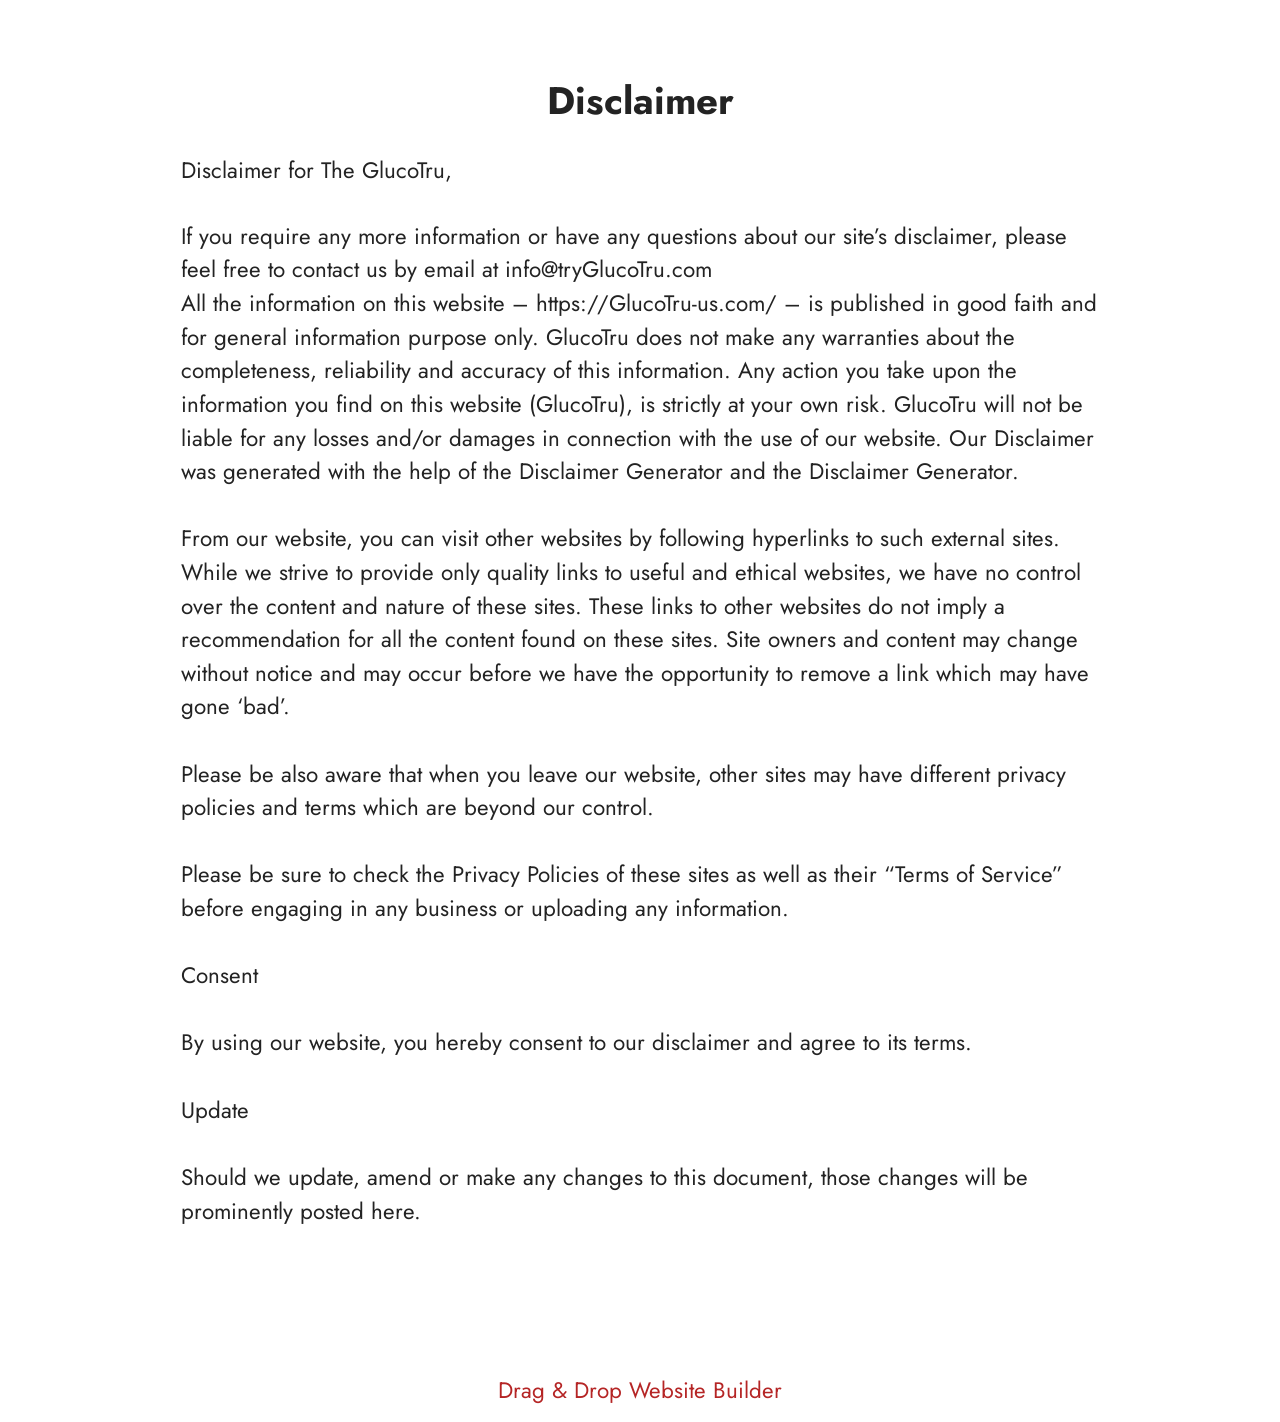
<file: Disclaimer.html>
<!DOCTYPE html>
<html  lang="en">
<head>
  <!-- Site made with Mobirise Website Builder v6.1.12, https://mobirise.com -->
  <meta charset="UTF-8">
  <meta http-equiv="X-UA-Compatible" content="IE=edge">
  <meta name="generator" content="Mobirise v6.1.12, mobirise.com">
  <meta name="twitter:card" content="summary_large_image"/>
  <meta name="twitter:image:src" content="https://www.mind-silence.com/Disclaimer.html">
  <meta property="og:image" content="https://www.mind-silence.com/Disclaimer.html">
  <meta name="twitter:title" content="Disclaimer">
  <meta name="viewport" content="width=device-width, initial-scale=1, minimum-scale=1">
  <link rel="shortcut icon" href="assets/images/manh.webp" type="image/x-icon">
  <meta name="description" content="Disclaimer For MindSilence">
  
  
  <title>Disclaimer</title>
  <link rel="stylesheet" href="assets/bootstrap/css/bootstrap.min.css">
  <link rel="stylesheet" href="assets/theme/css/style.css">
  <link rel="preload" href="https://fonts.googleapis.com/css?family=Jost:100,200,300,400,500,600,700,800,900,100i,200i,300i,400i,500i,600i,700i,800i,900i&display=swap" as="style" onload="this.onload=null;this.rel='stylesheet'">
  <noscript><link rel="stylesheet" href="https://fonts.googleapis.com/css?family=Jost:100,200,300,400,500,600,700,800,900,100i,200i,300i,400i,500i,600i,700i,800i,900i&display=swap"></noscript>
  <link rel="preload" as="style" href="assets/mobirise/css/mbr-additional.css?v=g5rK21"><link rel="stylesheet" href="assets/mobirise/css/mbr-additional.css?v=g5rK21" type="text/css">

  
  
  
</head>
<body>
  
  <section data-bs-version="5.1" class="content5 cid-tBuMj9hDkk" id="content5-1y">
    
    <div class="container">
        <div class="row justify-content-center">
            <div class="col-md-12 col-lg-10">
                <h3 class="mbr-section-title mbr-fonts-style mb-4 display-2">
                    <strong>Disclaimer</strong>
                </h3>
                <h4 class="mbr-section-subtitle mbr-fonts-style mb-4 display-5">Disclaimer for The GlucoTru,</h4>
                <p class="mbr-text mbr-fonts-style display-7">If you require any more information or have any questions about our site’s disclaimer, please feel free to contact us by email at info@tryGlucoTru.com
<br>All the information on this website – https://GlucoTru-us.com/ – is published in good faith and for general information purpose only. GlucoTru does not make any warranties about the completeness, reliability and accuracy of this information. Any action you take upon the information you find on this website (GlucoTru), is strictly at your own risk. GlucoTru will not be liable for any losses and/or damages in connection with the use of our website. Our Disclaimer was generated with the help of the Disclaimer Generator and the Disclaimer Generator.
<br>
<br>From our website, you can visit other websites by following hyperlinks to such external sites. While we strive to provide only quality links to useful and ethical websites, we have no control over the content and nature of these sites. These links to other websites do not imply a recommendation for all the content found on these sites. Site owners and content may change without notice and may occur before we have the opportunity to remove a link which may have gone ‘bad’.
<br>
<br>Please be also aware that when you leave our website, other sites may have different privacy policies and terms which are beyond our control.
<br>
<br>Please be sure to check the Privacy Policies of these sites as well as their “Terms of Service” before engaging in any business or uploading any information.
<br>
<br>Consent
<br>
<br>By using our website, you hereby consent to our disclaimer and agree to its terms.
<br>
<br>Update
<br>
<br>Should we update, amend or make any changes to this document, those changes will be prominently posted here.<br><br></p>
            </div>
        </div>
    </div>
</section><section class="display-7" style="padding: 0;align-items: center;justify-content: center;flex-wrap: wrap;    align-content: center;display: flex;position: relative;height: 4rem;"><a href="https://mobiri.se/4429519" style="flex: 1 1;height: 4rem;position: absolute;width: 100%;z-index: 1;"><img alt="" style="height: 4rem;" src="[data-uri]"></a><p style="margin: 0;text-align: center;" class="display-7">&#8204;</p><a style="z-index:1" href="https://mobirise.com/drag-drop-website-builder.html">Drag & Drop Website Builder</a></section><script src="assets/bootstrap/js/bootstrap.bundle.min.js"></script>  <script src="assets/smoothscroll/smooth-scroll.js"></script>  <script src="assets/ytplayer/index.js"></script>  <script src="assets/theme/js/script.js"></script>  
  
  
</body>
</html>
</file>
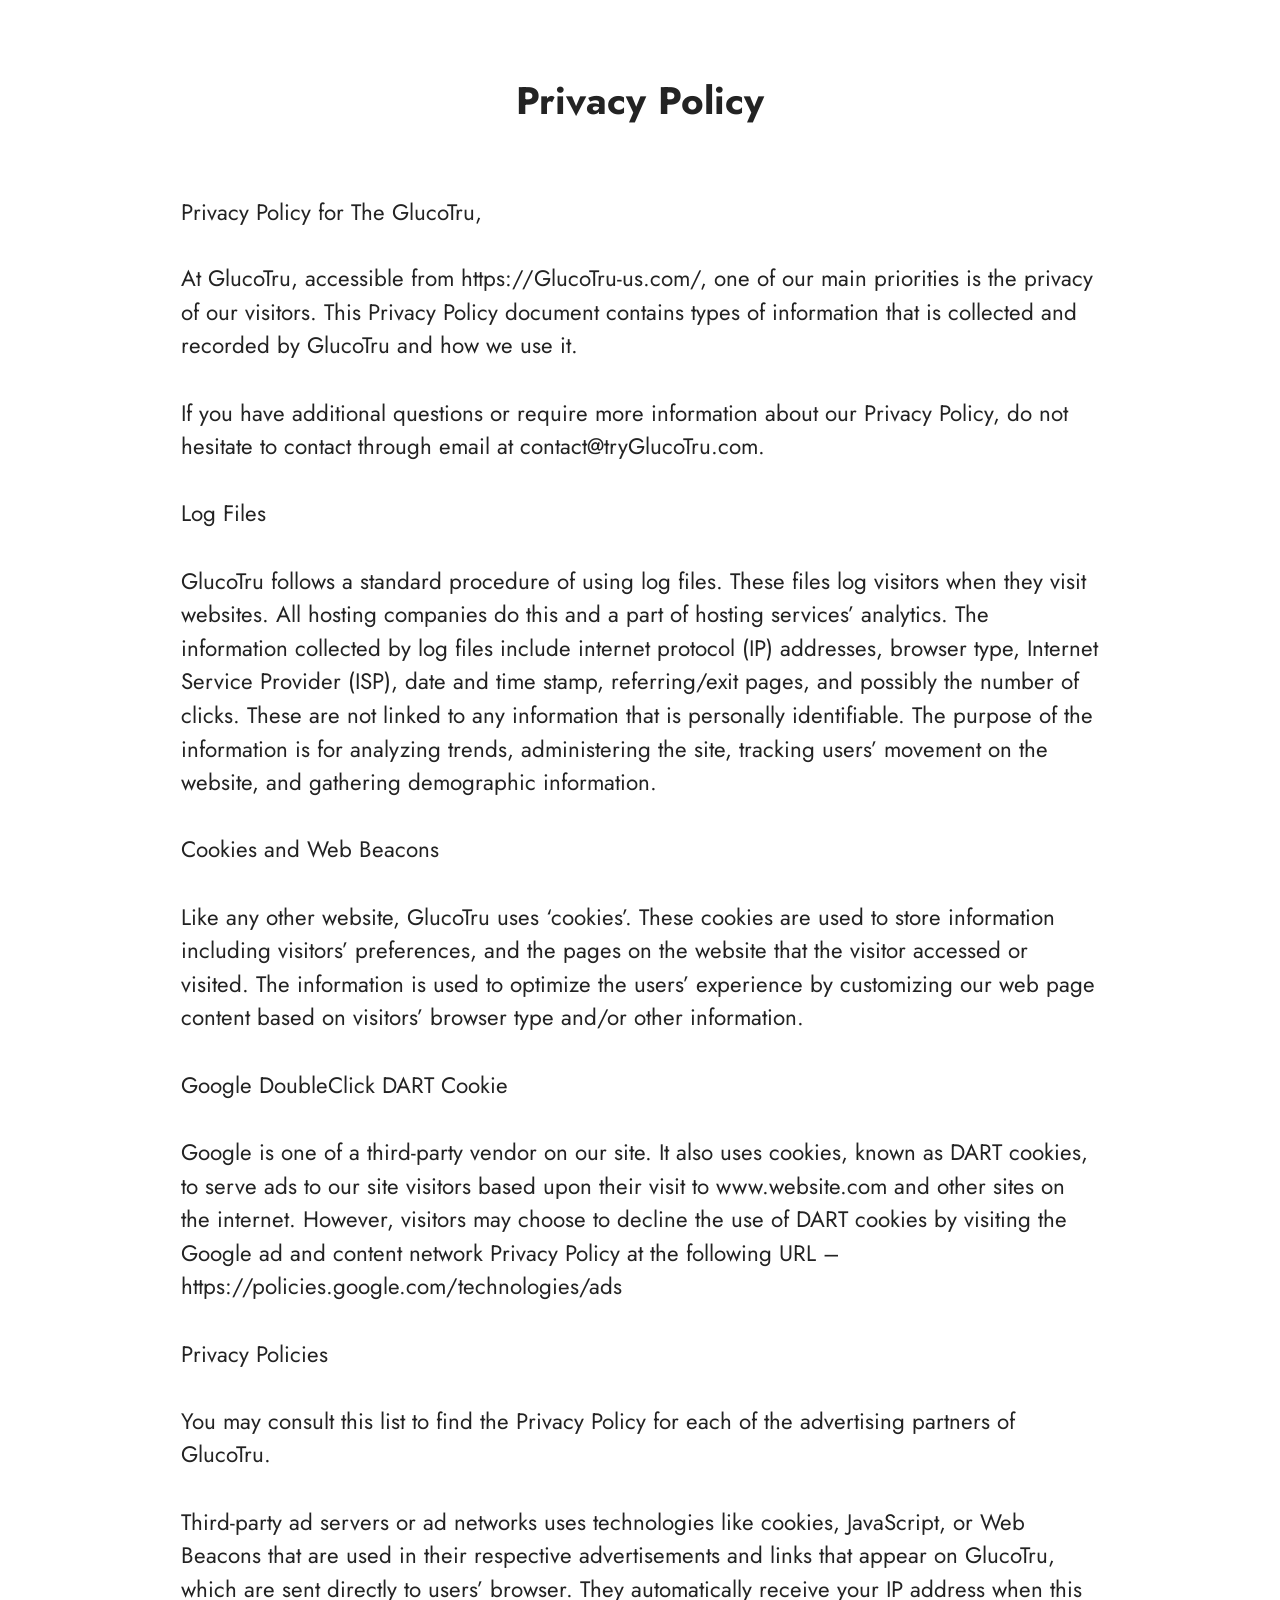
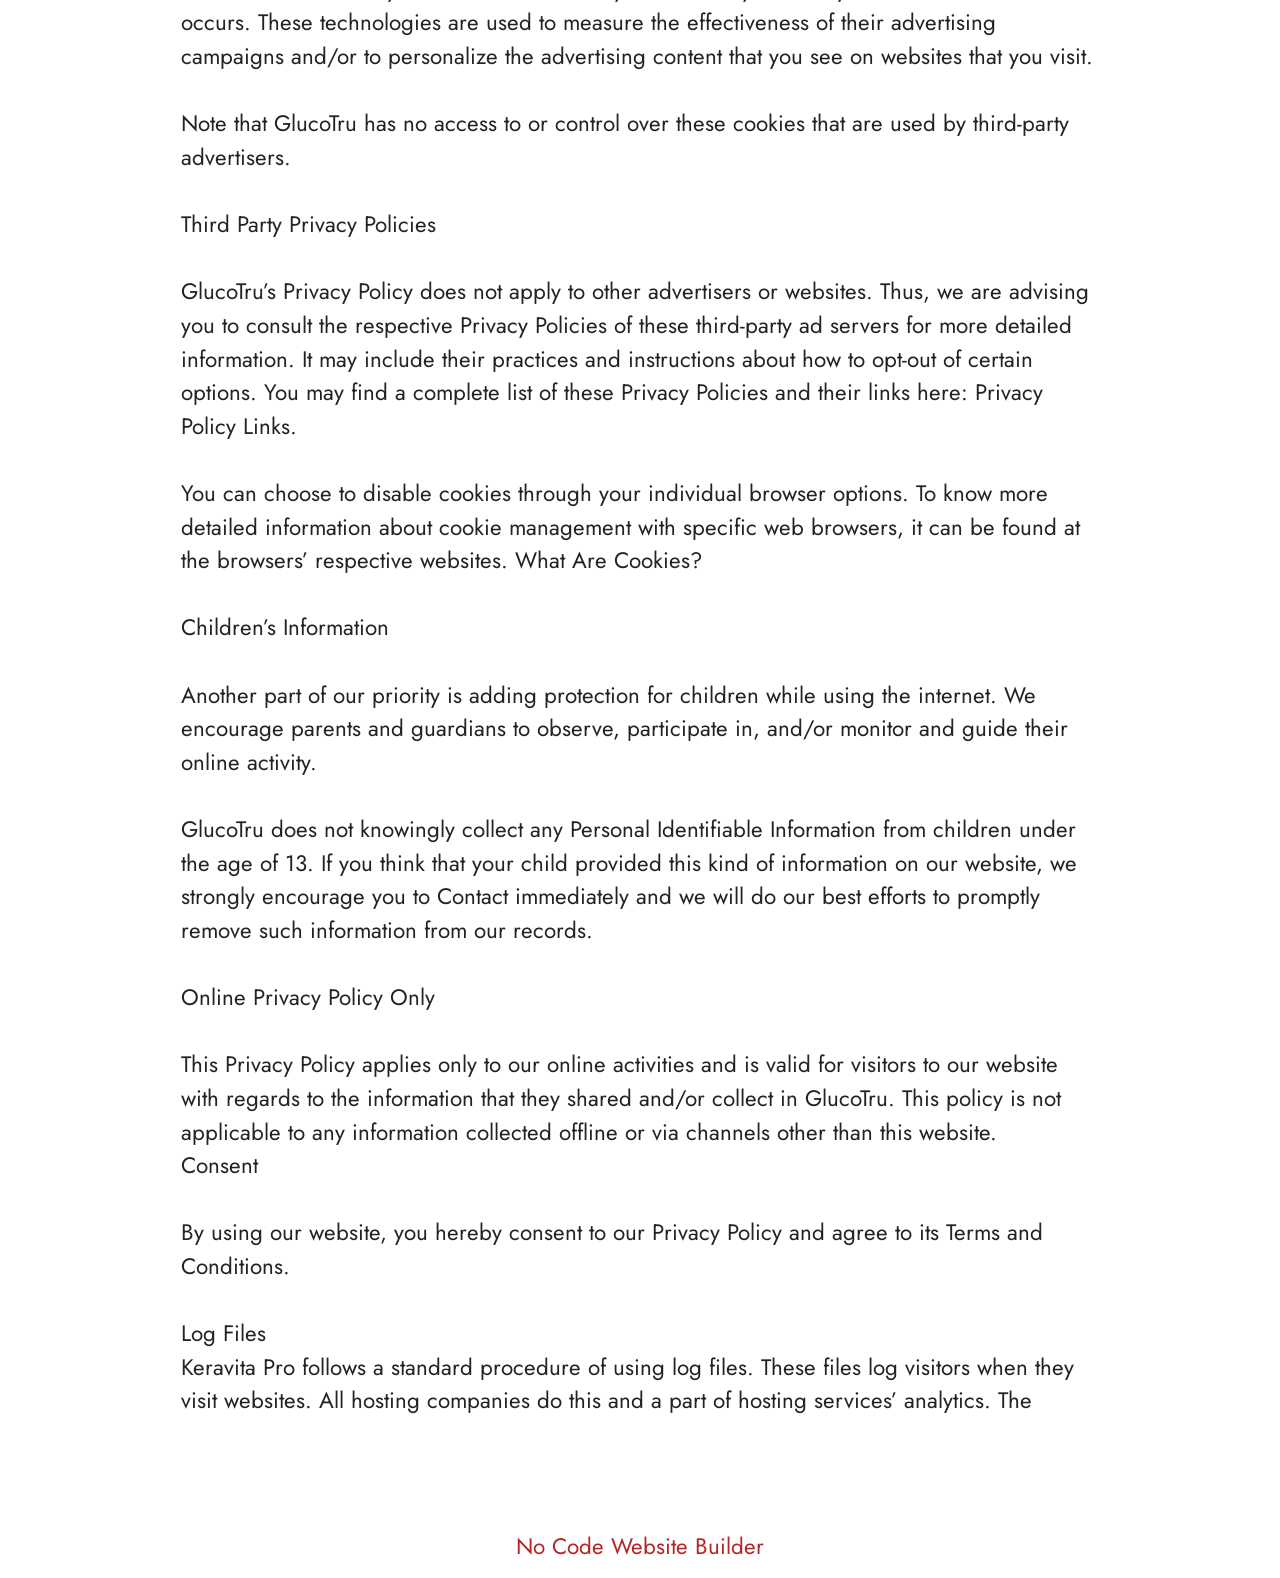
<file: privacy-policy.html>
<!DOCTYPE html>
<html  lang="en">
<head>
  <!-- Site made with Mobirise Website Builder v6.1.12, https://mobirise.com -->
  <meta charset="UTF-8">
  <meta http-equiv="X-UA-Compatible" content="IE=edge">
  <meta name="generator" content="Mobirise v6.1.12, mobirise.com">
  <meta name="twitter:card" content="summary_large_image"/>
  <meta name="twitter:image:src" content="https://getmindsilence.com/byg/privacy.php">
  <meta property="og:image" content="https://getmindsilence.com/byg/privacy.php">
  <meta name="twitter:title" content="Privacy Policy">
  <meta name="viewport" content="width=device-width, initial-scale=1, minimum-scale=1">
  <link rel="shortcut icon" href="assets/images/manh.webp" type="image/x-icon">
  <meta name="description" content="Privacy Policy For MindSilence">
  
  
  <title>Privacy Policy</title>
  <link rel="stylesheet" href="assets/bootstrap/css/bootstrap.min.css">
  <link rel="stylesheet" href="assets/theme/css/style.css">
  <link rel="preload" href="https://fonts.googleapis.com/css?family=Jost:100,200,300,400,500,600,700,800,900,100i,200i,300i,400i,500i,600i,700i,800i,900i&display=swap" as="style" onload="this.onload=null;this.rel='stylesheet'">
  <noscript><link rel="stylesheet" href="https://fonts.googleapis.com/css?family=Jost:100,200,300,400,500,600,700,800,900,100i,200i,300i,400i,500i,600i,700i,800i,900i&display=swap"></noscript>
  <link rel="preload" as="style" href="assets/mobirise/css/mbr-additional.css?v=Mig2R6"><link rel="stylesheet" href="assets/mobirise/css/mbr-additional.css?v=Mig2R6" type="text/css">

  
  
  
</head>
<body>
  
  <section data-bs-version="5.1" class="content5 cid-tBuMPzdHFY" id="content5-1z">
    
    <div class="container">
        <div class="row justify-content-center">
            <div class="col-md-12 col-lg-10">
                <h3 class="mbr-section-title mbr-fonts-style mb-4 display-2"><strong>Privacy Policy
</strong><div><strong><br></strong></div></h3>
                <h4 class="mbr-section-subtitle mbr-fonts-style mb-4 display-5">Privacy Policy for The GlucoTru,</h4>
                <p class="mbr-text mbr-fonts-style display-7">At GlucoTru, accessible from https://GlucoTru-us.com/, one of our main priorities is the privacy of our visitors. This Privacy Policy document contains types of information that is collected and recorded by GlucoTru and how we use it.
<br>
<br>If you have additional questions or require more information about our Privacy Policy, do not hesitate to contact through email at contact@tryGlucoTru.com.
<br>
<br>Log Files
<br>
<br>GlucoTru follows a standard procedure of using log files. These files log visitors when they visit websites. All hosting companies do this and a part of hosting services’ analytics. The information collected by log files include internet protocol (IP) addresses, browser type, Internet Service Provider (ISP), date and time stamp, referring/exit pages, and possibly the number of clicks. These are not linked to any information that is personally identifiable. The purpose of the information is for analyzing trends, administering the site, tracking users’ movement on the website, and gathering demographic information.
<br>
<br>Cookies and Web Beacons
<br>
<br>Like any other website, GlucoTru uses ‘cookies’. These cookies are used to store information including visitors’ preferences, and the pages on the website that the visitor accessed or visited. The information is used to optimize the users’ experience by customizing our web page content based on visitors’ browser type and/or other information.
<br>
<br>Google DoubleClick DART Cookie
<br>
<br>Google is one of a third-party vendor on our site. It also uses cookies, known as DART cookies, to serve ads to our site visitors based upon their visit to www.website.com and other sites on the internet. However, visitors may choose to decline the use of DART cookies by visiting the Google ad and content network Privacy Policy at the following URL – https://policies.google.com/technologies/ads
<br>
<br>Privacy Policies
<br>
<br>You may consult this list to find the Privacy Policy for each of the advertising partners of GlucoTru.
<br>
<br>Third-party ad servers or ad networks uses technologies like cookies, JavaScript, or Web Beacons that are used in their respective advertisements and links that appear on GlucoTru, which are sent directly to users’ browser. They automatically receive your IP address when this occurs. These technologies are used to measure the effectiveness of their advertising campaigns and/or to personalize the advertising content that you see on websites that you visit.
<br>
<br>Note that GlucoTru has no access to or control over these cookies that are used by third-party advertisers.
<br>
<br>Third Party Privacy Policies
<br>
<br>GlucoTru’s Privacy Policy does not apply to other advertisers or websites. Thus, we are advising you to consult the respective Privacy Policies of these third-party ad servers for more detailed information. It may include their practices and instructions about how to opt-out of certain options. You may find a complete list of these Privacy Policies and their links here: Privacy Policy Links.
<br>
<br>You can choose to disable cookies through your individual browser options. To know more detailed information about cookie management with specific web browsers, it can be found at the browsers’ respective websites. What Are Cookies?
<br>
<br>Children’s Information
<br>
<br>Another part of our priority is adding protection for children while using the internet. We encourage parents and guardians to observe, participate in, and/or monitor and guide their online activity.
<br>
<br>GlucoTru does not knowingly collect any Personal Identifiable Information from children under the age of 13. If you think that your child provided this kind of information on our website, we strongly encourage you to Contact immediately and we will do our best efforts to promptly remove such information from our records.
<br>
<br>Online Privacy Policy Only
<br>
<br>This Privacy Policy applies only to our online activities and is valid for visitors to our website with regards to the information that they shared and/or collect in GlucoTru. This policy is not applicable to any information collected offline or via channels other than this website.
<br>Consent
<br>
<br>By using our website, you hereby consent to our Privacy Policy and agree to its Terms and Conditions.<br>
<br>Log Files
<br>Keravita Pro follows a standard procedure of using log files. These files log visitors when they visit websites. All hosting companies do this and a part of hosting services’ analytics. The&nbsp;</p>
            </div>
        </div>
    </div>
</section><section class="display-7" style="padding: 0;align-items: center;justify-content: center;flex-wrap: wrap;    align-content: center;display: flex;position: relative;height: 4rem;"><a href="https://mobiri.se/4429519" style="flex: 1 1;height: 4rem;position: absolute;width: 100%;z-index: 1;"><img alt="" style="height: 4rem;" src="[data-uri]"></a><p style="margin: 0;text-align: center;" class="display-7">&#8204;</p><a style="z-index:1" href="https://mobirise.com/builder/no-code-website-builder.html">No Code Website Builder</a></section><script src="assets/bootstrap/js/bootstrap.bundle.min.js"></script>  <script src="assets/smoothscroll/smooth-scroll.js"></script>  <script src="assets/ytplayer/index.js"></script>  <script src="assets/theme/js/script.js"></script>  
  
  
</body>
</html>
</file>
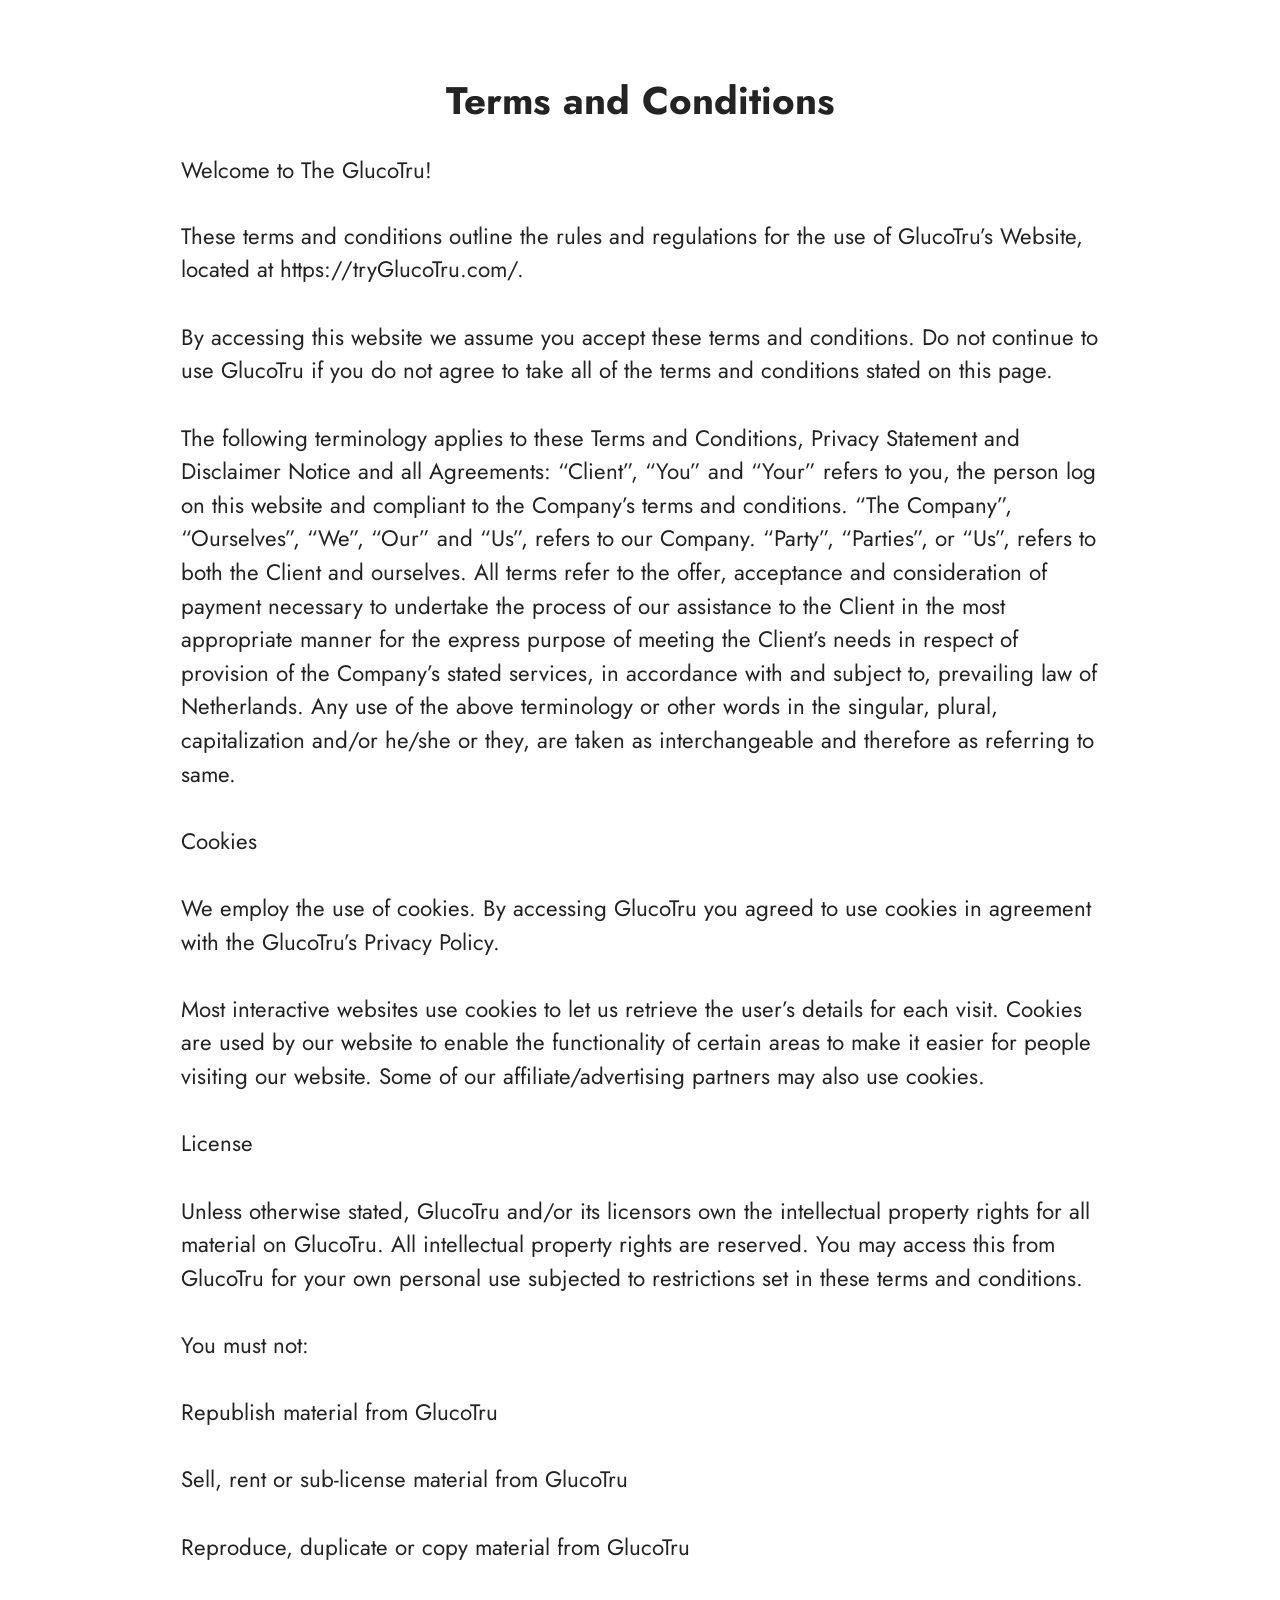
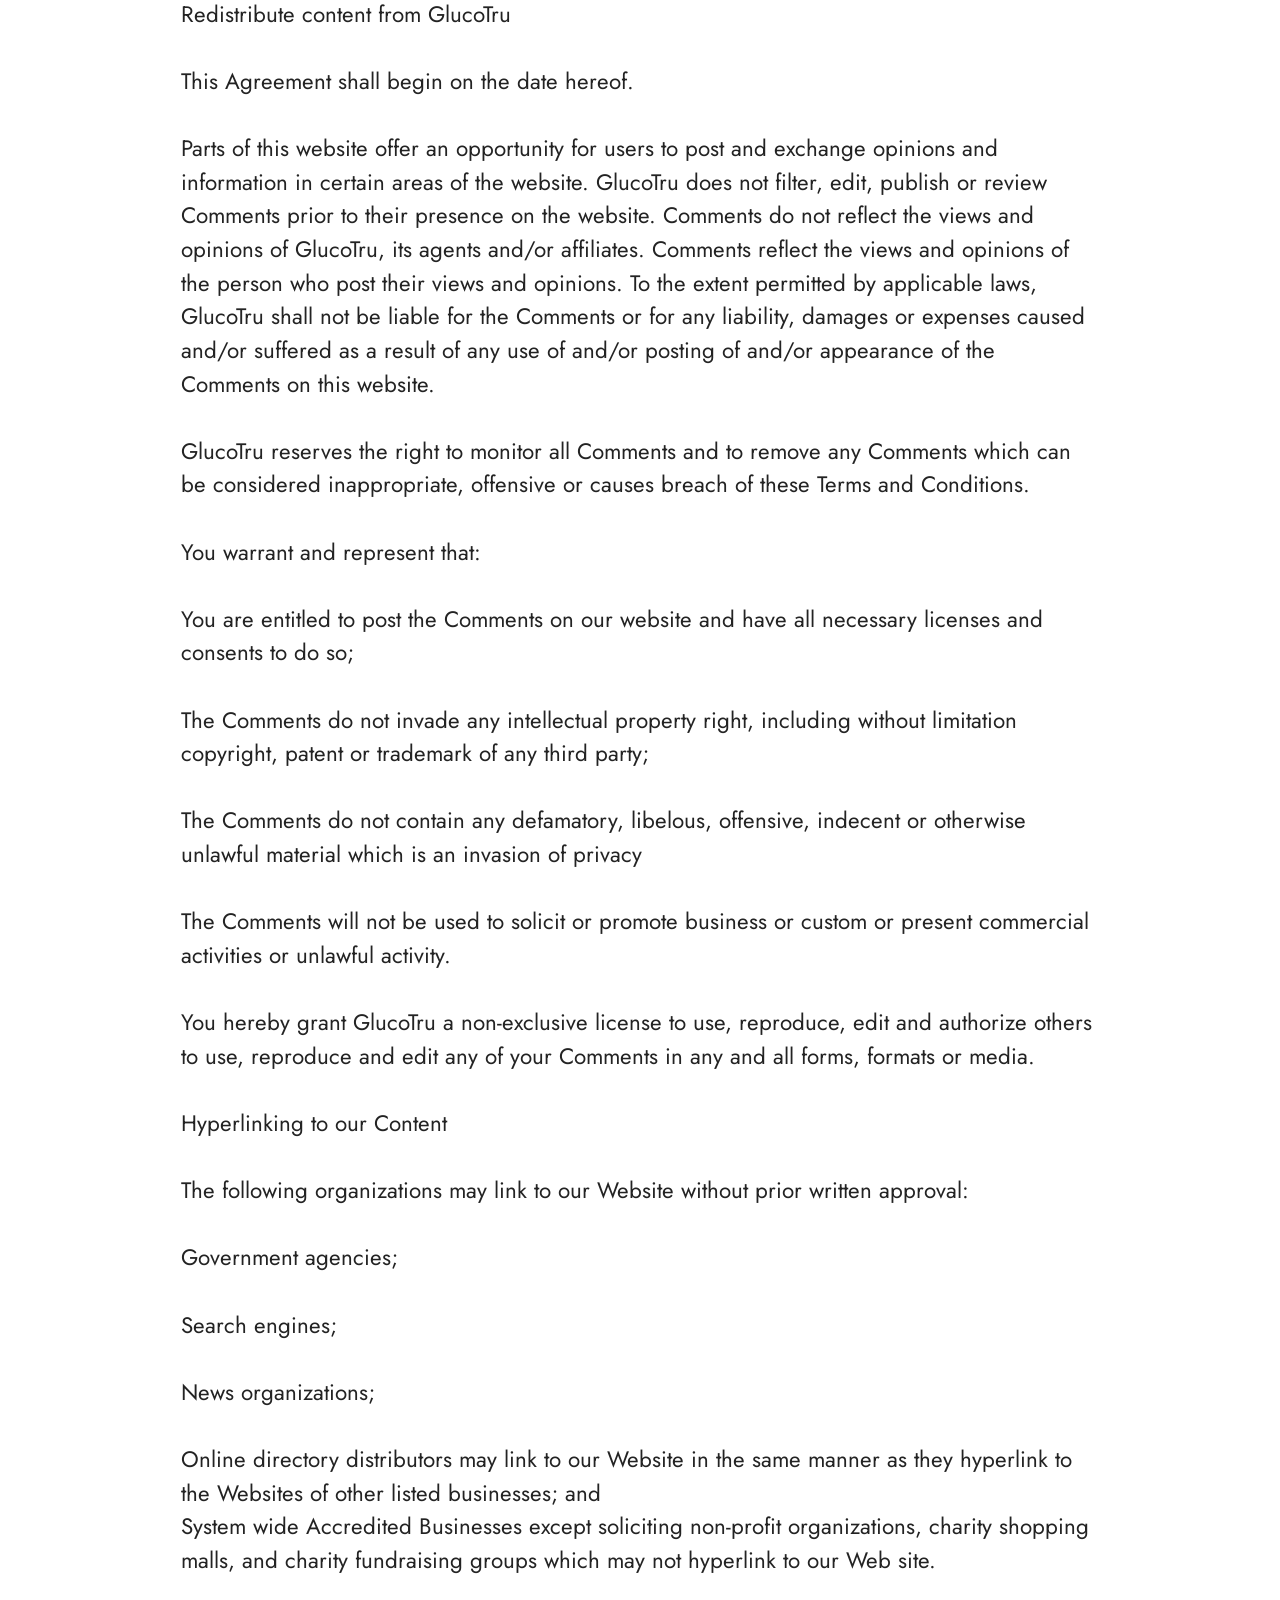
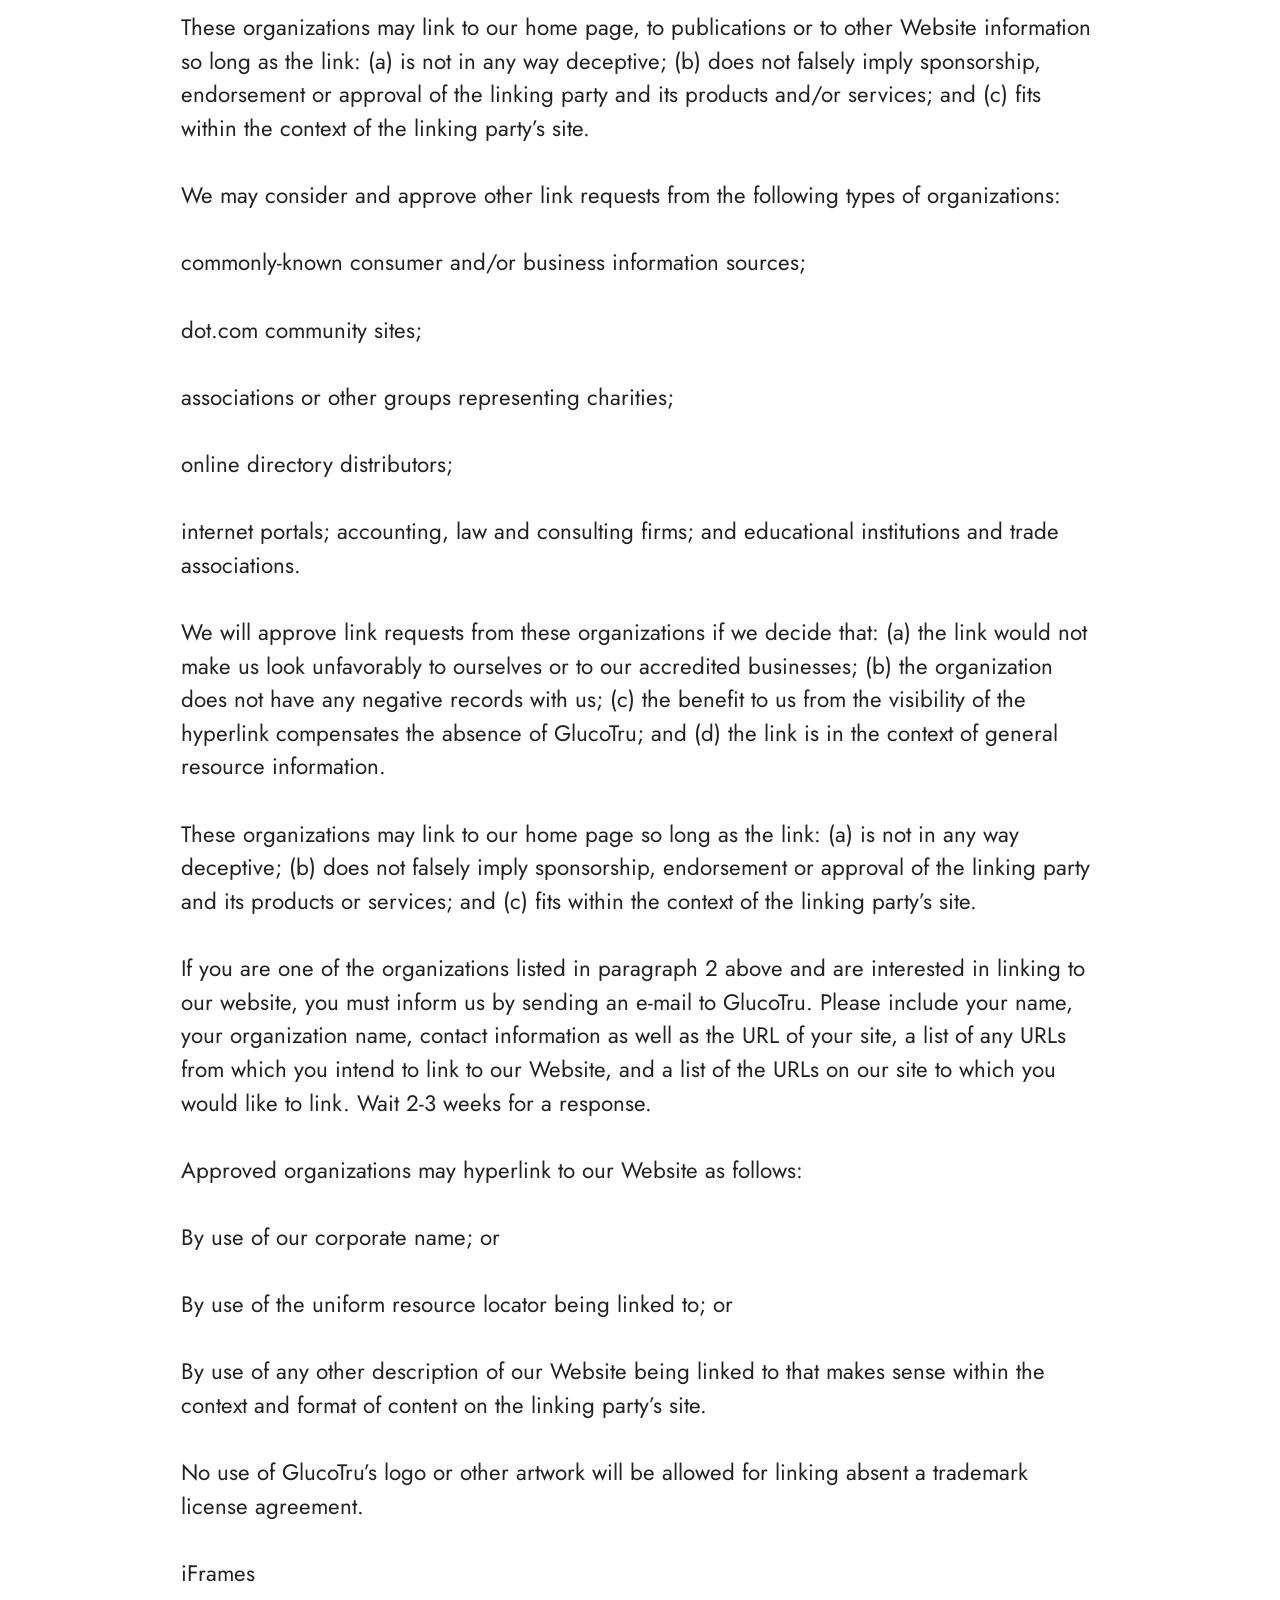
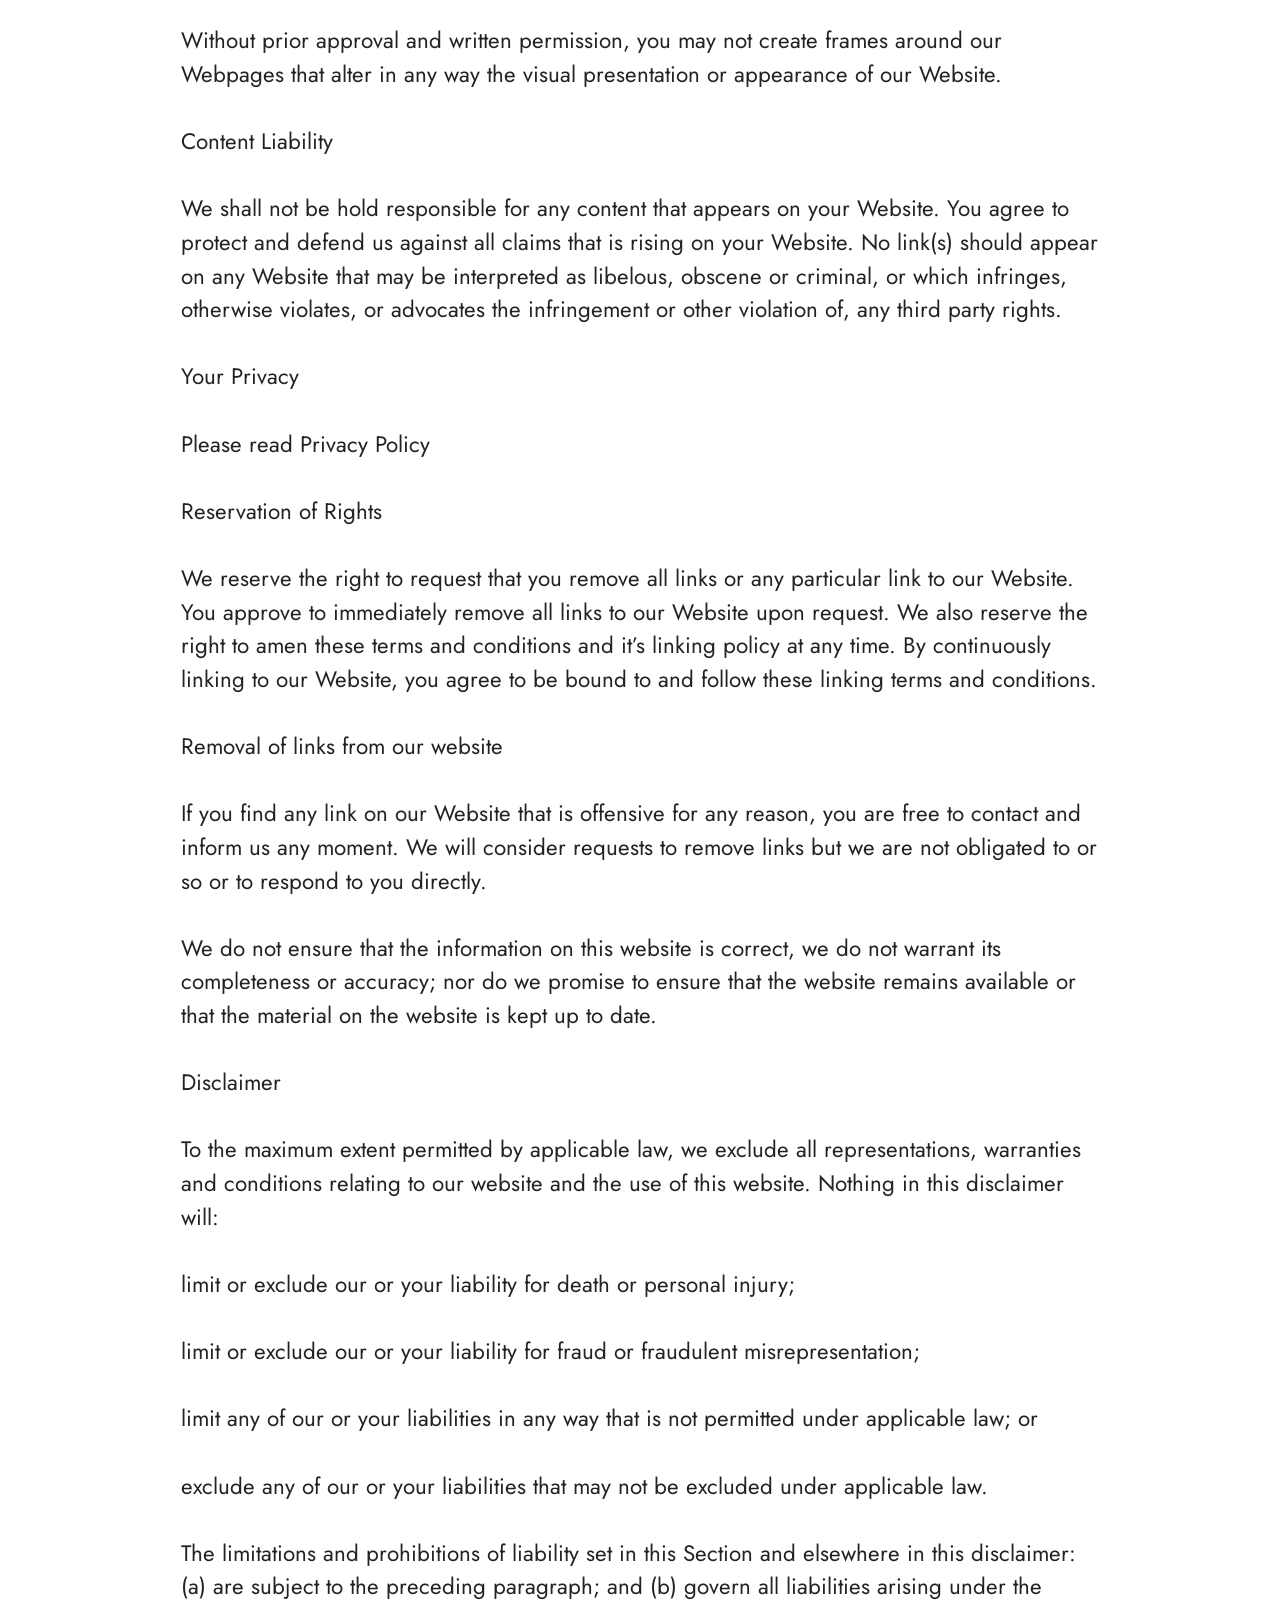
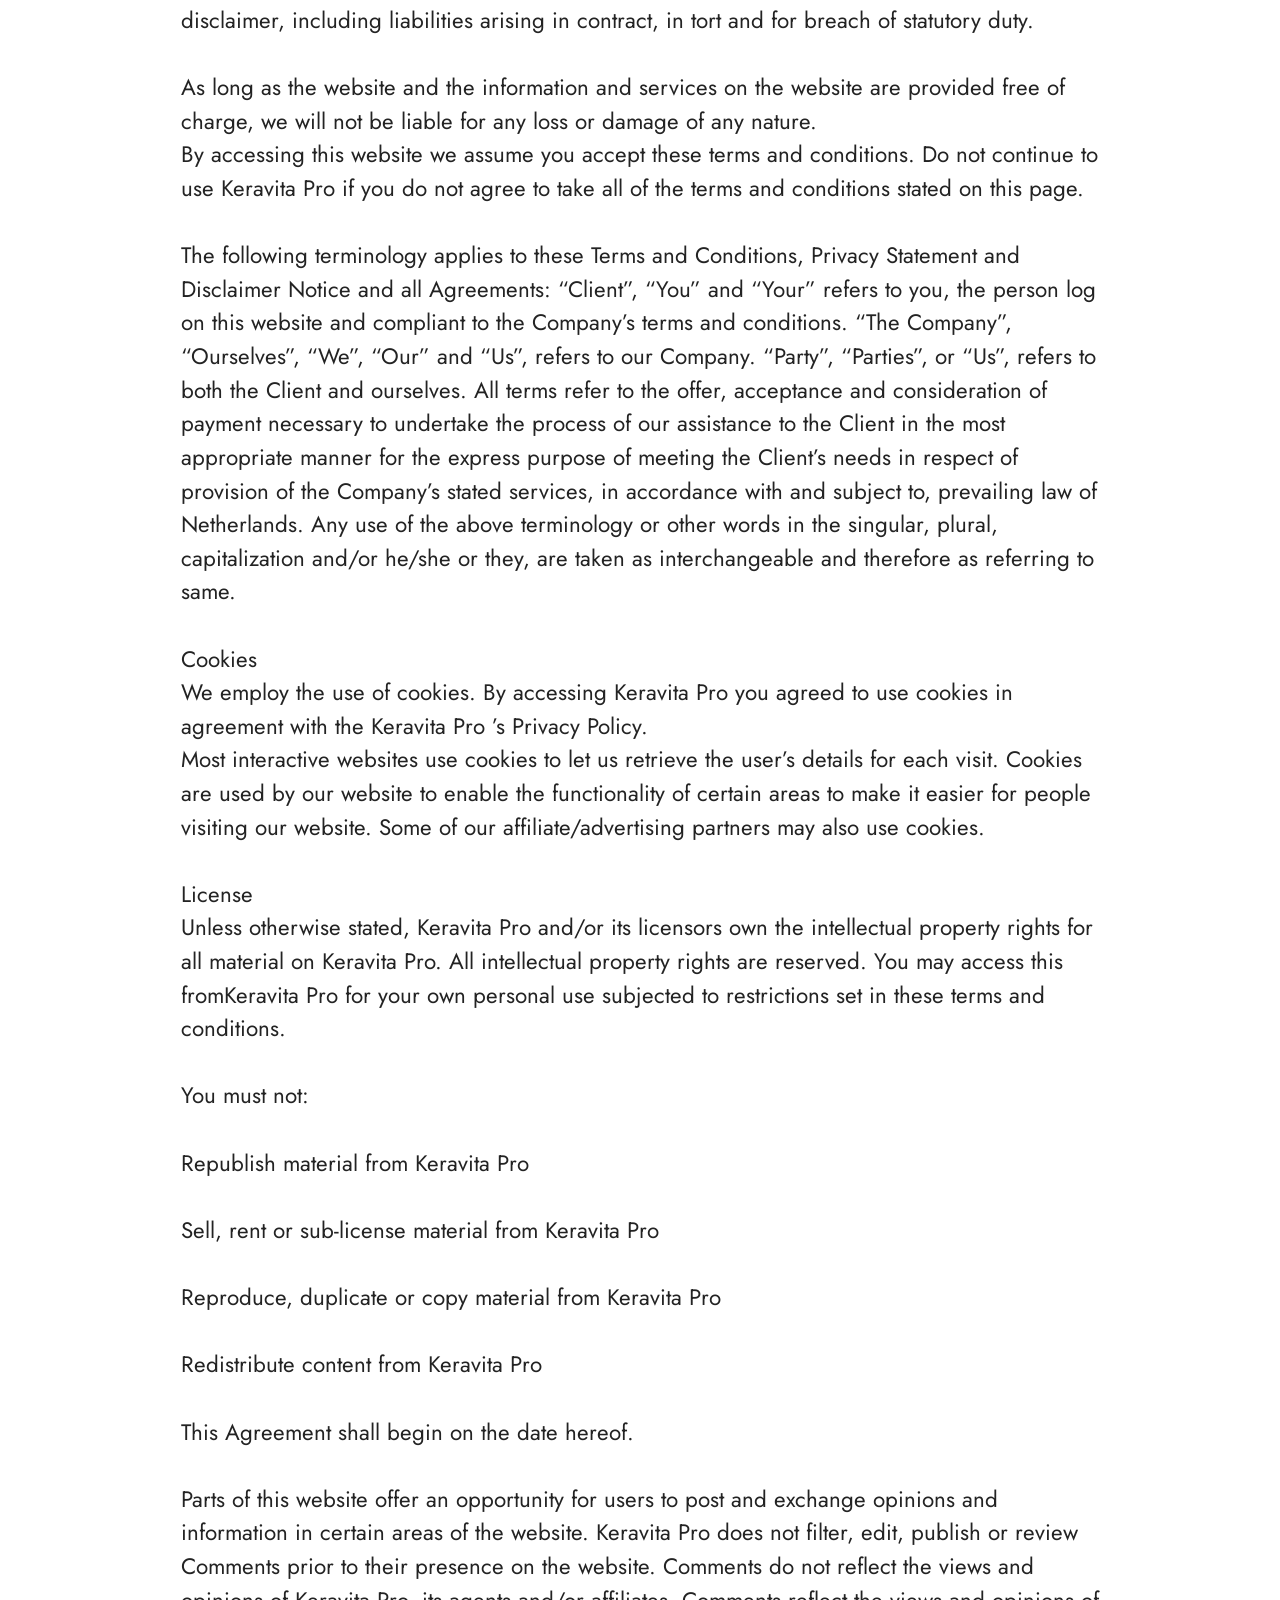
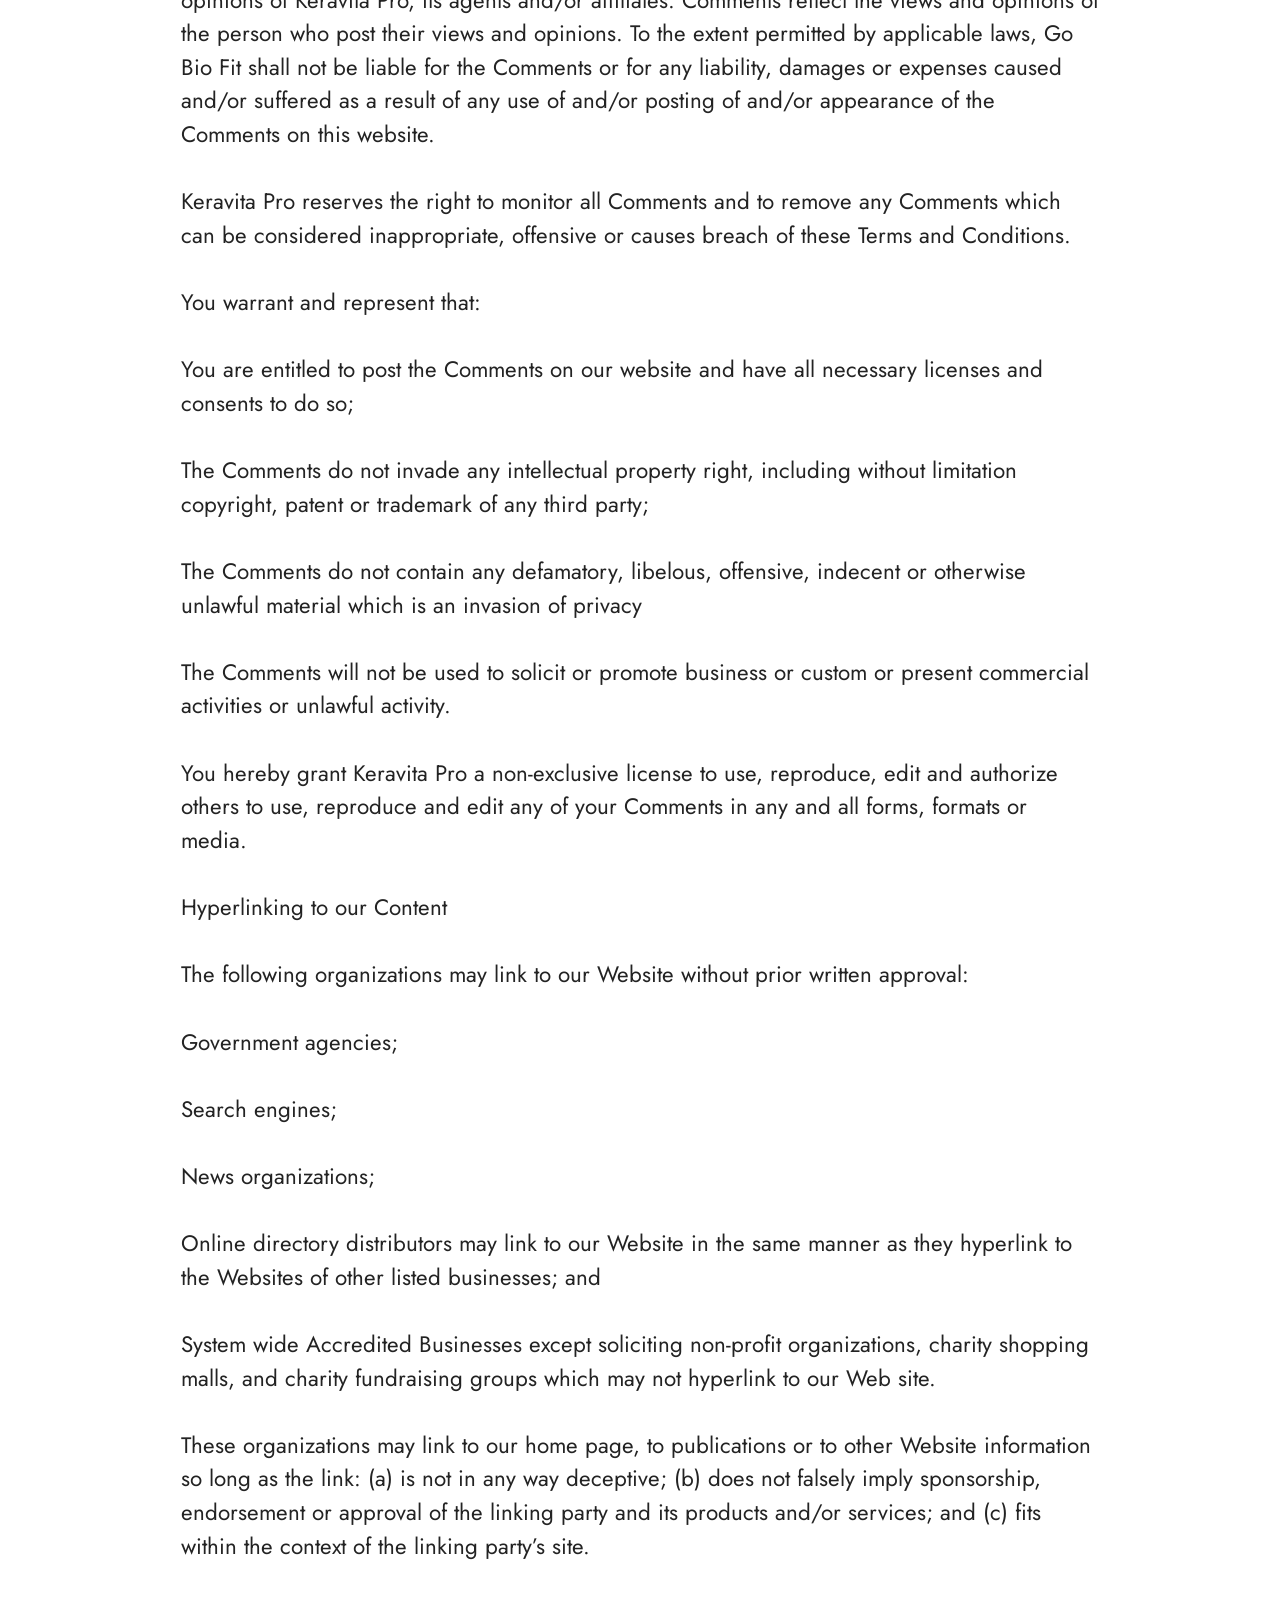
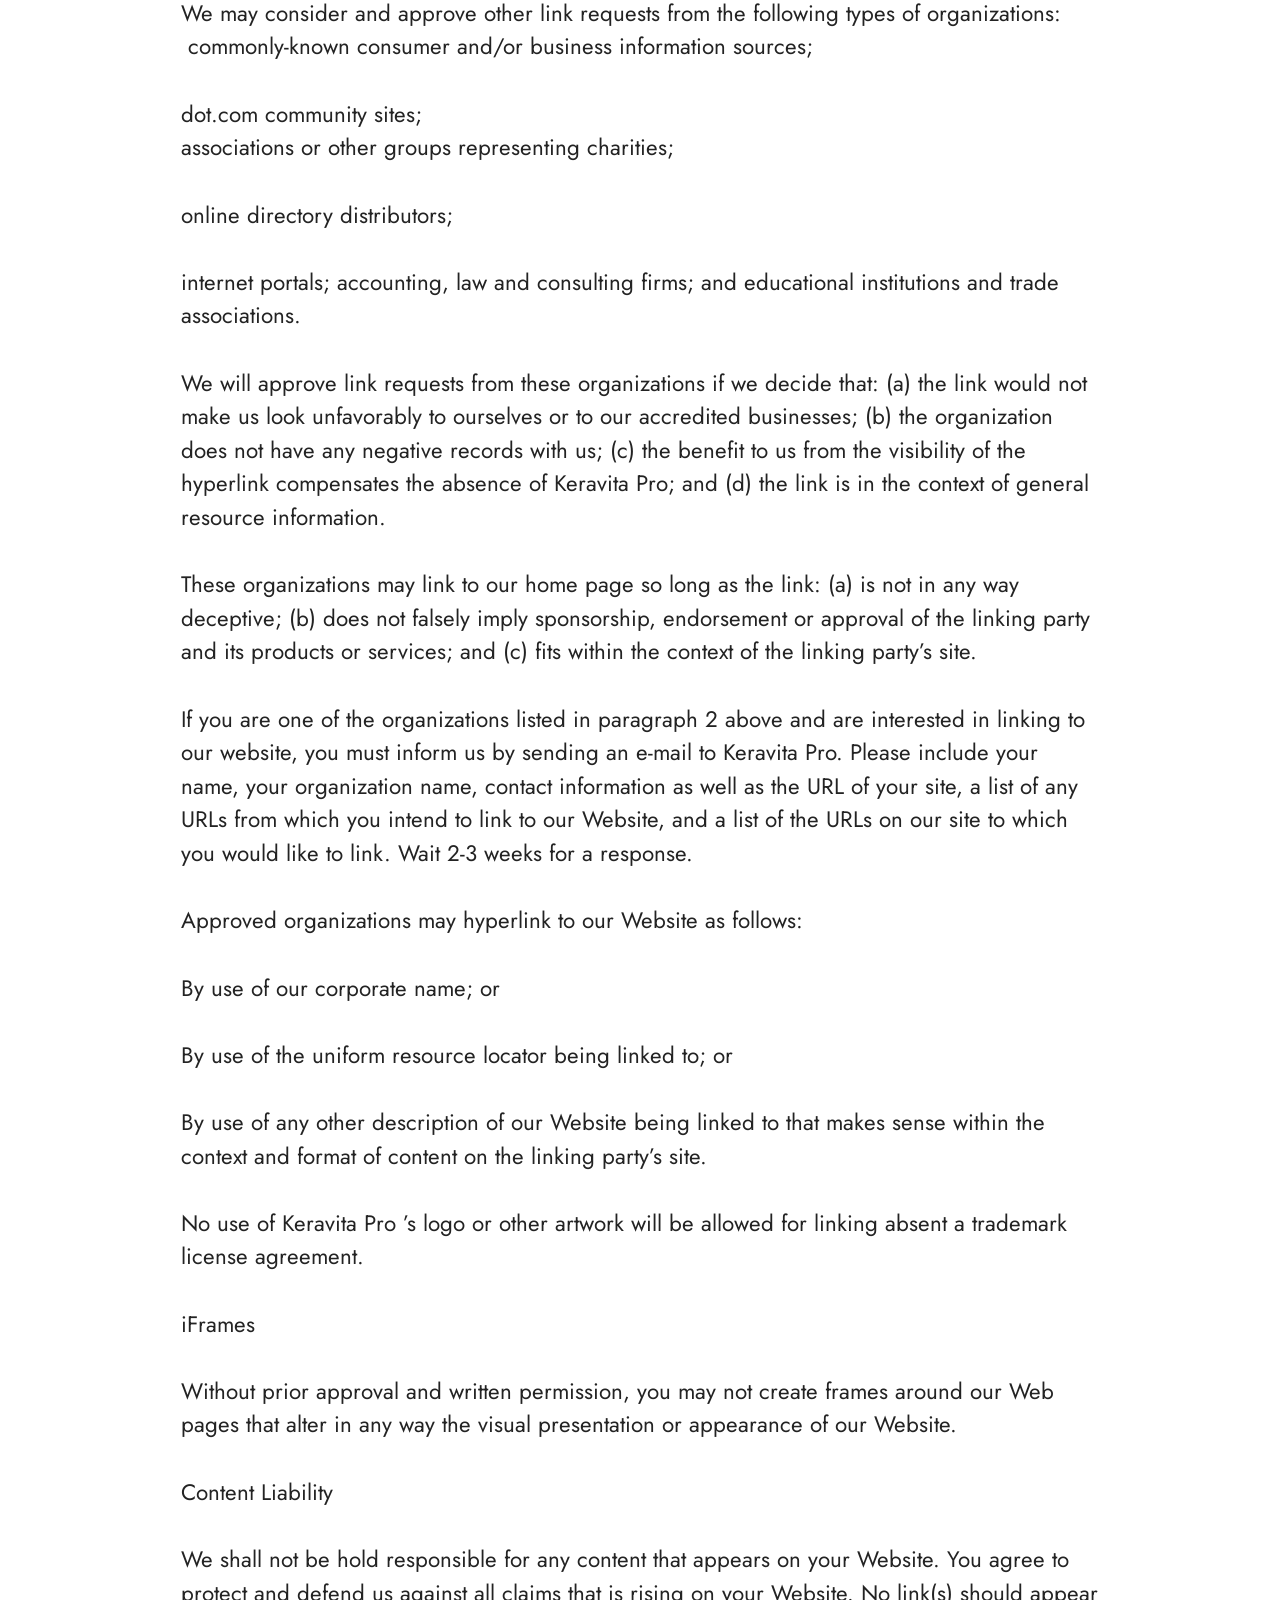
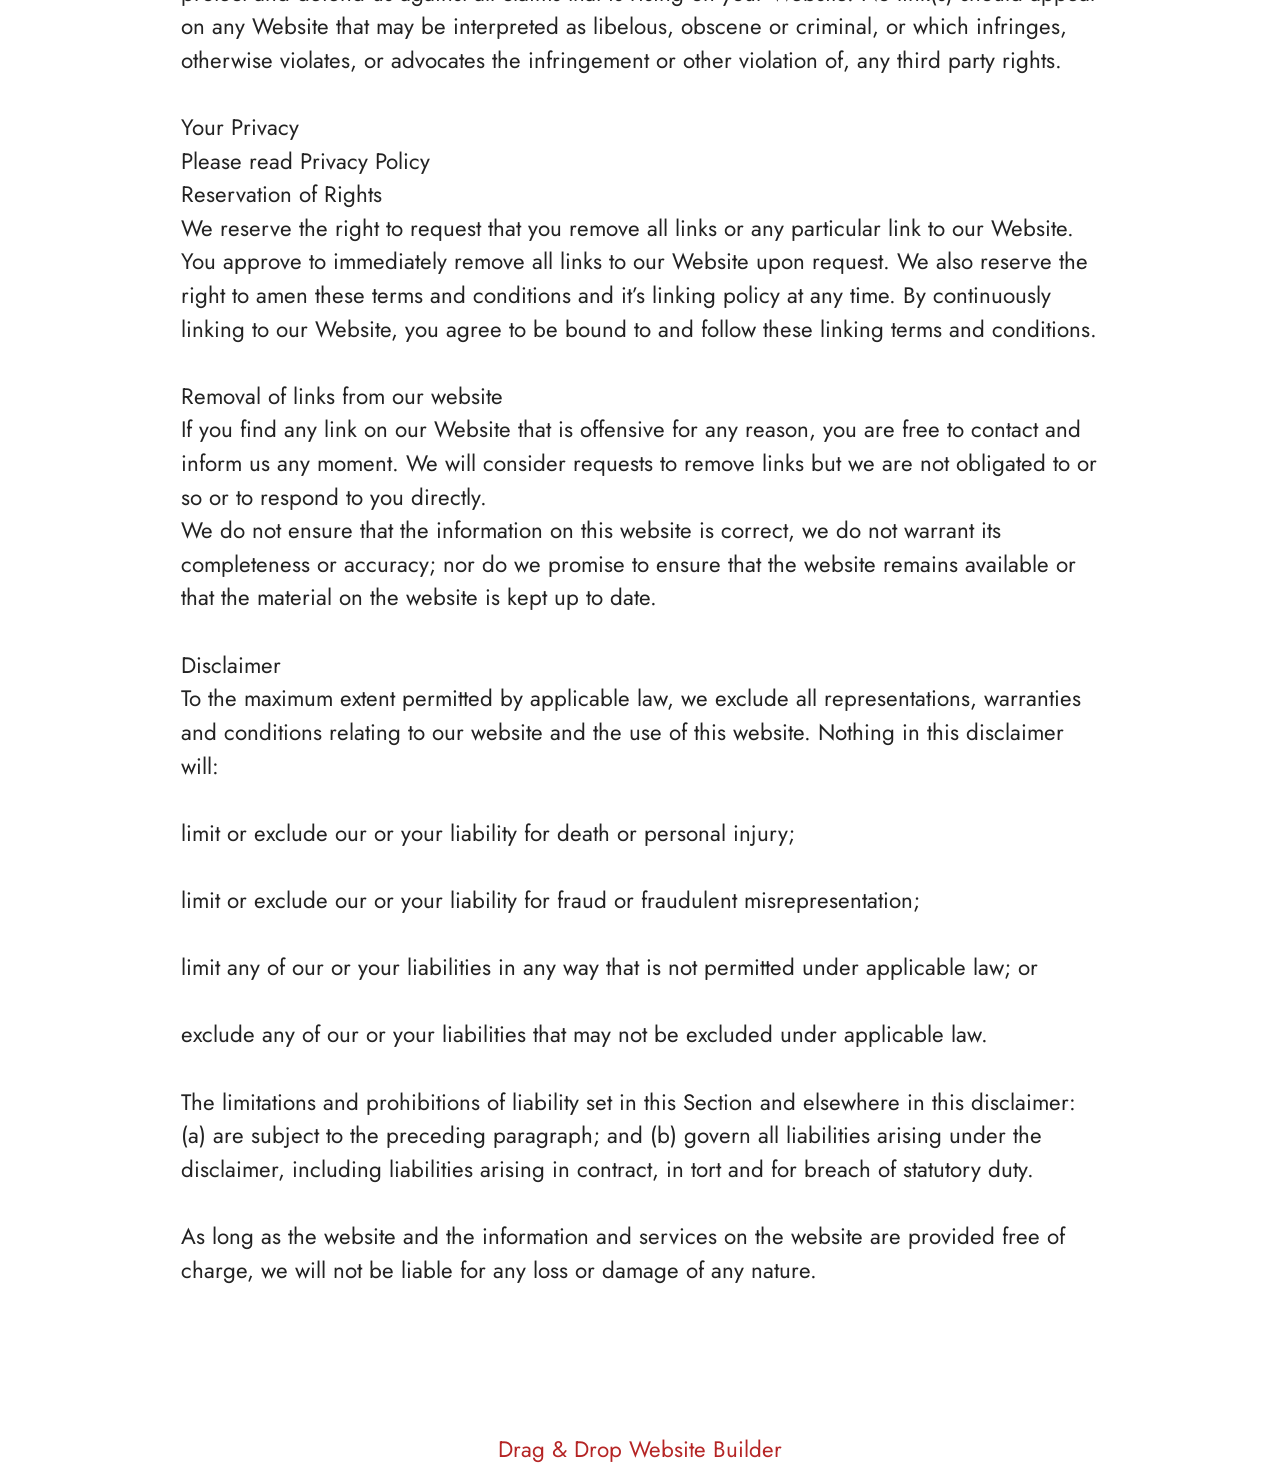
<file: Terms.html>
<!DOCTYPE html>
<html  lang="en">
<head>
  <!-- Site made with Mobirise Website Builder v6.1.12, https://mobirise.com -->
  <meta charset="UTF-8">
  <meta http-equiv="X-UA-Compatible" content="IE=edge">
  <meta name="generator" content="Mobirise v6.1.12, mobirise.com">
  <meta name="twitter:card" content="summary_large_image"/>
  <meta name="twitter:image:src" content="https://getmindsilence.com/byg/terms.php">
  <meta property="og:image" content="https://getmindsilence.com/byg/terms.php">
  <meta name="twitter:title" content="Terms">
  <meta name="viewport" content="width=device-width, initial-scale=1, minimum-scale=1">
  <link rel="shortcut icon" href="assets/images/manh.webp" type="image/x-icon">
  <meta name="description" content="Terms For MindSilence">
  
  
  <title>Terms</title>
  <link rel="stylesheet" href="assets/bootstrap/css/bootstrap.min.css">
  <link rel="stylesheet" href="assets/theme/css/style.css">
  <link rel="preload" href="https://fonts.googleapis.com/css?family=Jost:100,200,300,400,500,600,700,800,900,100i,200i,300i,400i,500i,600i,700i,800i,900i&display=swap" as="style" onload="this.onload=null;this.rel='stylesheet'">
  <noscript><link rel="stylesheet" href="https://fonts.googleapis.com/css?family=Jost:100,200,300,400,500,600,700,800,900,100i,200i,300i,400i,500i,600i,700i,800i,900i&display=swap"></noscript>
  <link rel="preload" as="style" href="assets/mobirise/css/mbr-additional.css?v=tiS4F2"><link rel="stylesheet" href="assets/mobirise/css/mbr-additional.css?v=tiS4F2" type="text/css">

  
  
  
</head>
<body>
  
  <section data-bs-version="5.1" class="content5 cid-tBuOj1XZ1f" id="content5-20">
    
    <div class="container">
        <div class="row justify-content-center">
            <div class="col-md-12 col-lg-10">
                <h3 class="mbr-section-title mbr-fonts-style mb-4 display-2"><strong>Terms and Conditions</strong></h3>
                <h4 class="mbr-section-subtitle mbr-fonts-style mb-4 display-5">Welcome to The GlucoTru!</h4>
                <p class="mbr-text mbr-fonts-style display-7">These terms and conditions outline the rules and regulations for the use of GlucoTru’s Website, located at https://tryGlucoTru.com/.
<br>
<br>By accessing this website we assume you accept these terms and conditions. Do not continue to use GlucoTru if you do not agree to take all of the terms and conditions stated on this page.
<br>
<br>The following terminology applies to these Terms and Conditions, Privacy Statement and Disclaimer Notice and all Agreements: “Client”, “You” and “Your” refers to you, the person log on this website and compliant to the Company’s terms and conditions. “The Company”, “Ourselves”, “We”, “Our” and “Us”, refers to our Company. “Party”, “Parties”, or “Us”, refers to both the Client and ourselves. All terms refer to the offer, acceptance and consideration of payment necessary to undertake the process of our assistance to the Client in the most appropriate manner for the express purpose of meeting the Client’s needs in respect of provision of the Company’s stated services, in accordance with and subject to, prevailing law of Netherlands. Any use of the above terminology or other words in the singular, plural, capitalization and/or he/she or they, are taken as interchangeable and therefore as referring to same.
<br>
<br>Cookies
<br>
<br>We employ the use of cookies. By accessing GlucoTru you agreed to use cookies in agreement with the GlucoTru’s Privacy Policy.
<br>
<br>Most interactive websites use cookies to let us retrieve the user’s details for each visit. Cookies are used by our website to enable the functionality of certain areas to make it easier for people visiting our website. Some of our affiliate/advertising partners may also use cookies.
<br>
<br>License
<br>
<br>Unless otherwise stated, GlucoTru and/or its licensors own the intellectual property rights for all material on GlucoTru. All intellectual property rights are reserved. You may access this from GlucoTru for your own personal use subjected to restrictions set in these terms and conditions.
<br>
<br>You must not:
<br>
<br>Republish material from GlucoTru
<br>
<br>Sell, rent or sub-license material from GlucoTru
<br>
<br>Reproduce, duplicate or copy material from GlucoTru
<br>
<br>Redistribute content from GlucoTru
<br>
<br>This Agreement shall begin on the date hereof.
<br>
<br>Parts of this website offer an opportunity for users to post and exchange opinions and information in certain areas of the website. GlucoTru does not filter, edit, publish or review Comments prior to their presence on the website. Comments do not reflect the views and opinions of GlucoTru, its agents and/or affiliates. Comments reflect the views and opinions of the person who post their views and opinions. To the extent permitted by applicable laws, GlucoTru shall not be liable for the Comments or for any liability, damages or expenses caused and/or suffered as a result of any use of and/or posting of and/or appearance of the Comments on this website.
<br>
<br>GlucoTru reserves the right to monitor all Comments and to remove any Comments which can be considered inappropriate, offensive or causes breach of these Terms and Conditions.
<br>
<br>You warrant and represent that:
<br>
<br>You are entitled to post the Comments on our website and have all necessary licenses and consents to do so;
<br>
<br>The Comments do not invade any intellectual property right, including without limitation copyright, patent or trademark of any third party;
<br>
<br>The Comments do not contain any defamatory, libelous, offensive, indecent or otherwise unlawful material which is an invasion of privacy
<br>
<br>The Comments will not be used to solicit or promote business or custom or present commercial activities or unlawful activity.
<br>
<br>You hereby grant GlucoTru a non-exclusive license to use, reproduce, edit and authorize others to use, reproduce and edit any of your Comments in any and all forms, formats or media.
<br>
<br>Hyperlinking to our Content
<br>
<br>The following organizations may link to our Website without prior written approval:
<br>
<br>Government agencies;
<br>
<br>Search engines;
<br>
<br>News organizations;
<br>
<br>Online directory distributors may link to our Website in the same manner as they hyperlink to the Websites of other listed businesses; and
<br>System wide Accredited Businesses except soliciting non-profit organizations, charity shopping malls, and charity fundraising groups which may not hyperlink to our Web site.
<br>
<br>These organizations may link to our home page, to publications or to other Website information so long as the link: (a) is not in any way deceptive; (b) does not falsely imply sponsorship, endorsement or approval of the linking party and its products and/or services; and (c) fits within the context of the linking party’s site.
<br>
<br>We may consider and approve other link requests from the following types of organizations:
<br>
<br>commonly-known consumer and/or business information sources;
<br>
<br>dot.com community sites;
<br>
<br>associations or other groups representing charities;
<br>
<br>online directory distributors;
<br>
<br>internet portals; accounting, law and consulting firms; and educational institutions and trade associations.
<br>
<br>We will approve link requests from these organizations if we decide that: (a) the link would not make us look unfavorably to ourselves or to our accredited businesses; (b) the organization does not have any negative records with us; (c) the benefit to us from the visibility of the hyperlink compensates the absence of GlucoTru; and (d) the link is in the context of general resource information.
<br>
<br>These organizations may link to our home page so long as the link: (a) is not in any way deceptive; (b) does not falsely imply sponsorship, endorsement or approval of the linking party and its products or services; and (c) fits within the context of the linking party’s site.
<br>
<br>If you are one of the organizations listed in paragraph 2 above and are interested in linking to our website, you must inform us by sending an e-mail to GlucoTru. Please include your name, your organization name, contact information as well as the URL of your site, a list of any URLs from which you intend to link to our Website, and a list of the URLs on our site to which you would like to link. Wait 2-3 weeks for a response.
<br>
<br>Approved organizations may hyperlink to our Website as follows:
<br>
<br>By use of our corporate name; or
<br>
<br>By use of the uniform resource locator being linked to; or
<br>
<br>By use of any other description of our Website being linked to that makes sense within the context and format of content on the linking party’s site.
<br>
<br>No use of GlucoTru’s logo or other artwork will be allowed for linking absent a trademark license agreement.
<br>
<br>iFrames
<br>
<br>Without prior approval and written permission, you may not create frames around our Webpages that alter in any way the visual presentation or appearance of our Website.
<br>
<br>Content Liability
<br>
<br>We shall not be hold responsible for any content that appears on your Website. You agree to protect and defend us against all claims that is rising on your Website. No link(s) should appear on any Website that may be interpreted as libelous, obscene or criminal, or which infringes, otherwise violates, or advocates the infringement or other violation of, any third party rights.
<br>
<br>Your Privacy
<br>
<br>Please read Privacy Policy
<br>
<br>Reservation of Rights
<br>
<br>We reserve the right to request that you remove all links or any particular link to our Website. You approve to immediately remove all links to our Website upon request. We also reserve the right to amen these terms and conditions and it’s linking policy at any time. By continuously linking to our Website, you agree to be bound to and follow these linking terms and conditions.
<br>
<br>Removal of links from our website
<br>
<br>If you find any link on our Website that is offensive for any reason, you are free to contact and inform us any moment. We will consider requests to remove links but we are not obligated to or so or to respond to you directly.
<br>
<br>We do not ensure that the information on this website is correct, we do not warrant its completeness or accuracy; nor do we promise to ensure that the website remains available or that the material on the website is kept up to date.
<br>
<br>Disclaimer
<br>
<br>To the maximum extent permitted by applicable law, we exclude all representations, warranties and conditions relating to our website and the use of this website. Nothing in this disclaimer will:
<br>
<br>limit or exclude our or your liability for death or personal injury;
<br>
<br>limit or exclude our or your liability for fraud or fraudulent misrepresentation;
<br>
<br>limit any of our or your liabilities in any way that is not permitted under applicable law; or
<br>
<br>exclude any of our or your liabilities that may not be excluded under applicable law.
<br>
<br>The limitations and prohibitions of liability set in this Section and elsewhere in this disclaimer: (a) are subject to the preceding paragraph; and (b) govern all liabilities arising under the disclaimer, including liabilities arising in contract, in tort and for breach of statutory duty.
<br>
<br>As long as the website and the information and services on the website are provided free of charge, we will not be liable for any loss or damage of any nature.<br>By accessing this website we assume you accept these terms and conditions. Do not continue to use Keravita Pro if you do not agree to take all of the terms and conditions stated on this page.
<br><br>The following terminology applies to these Terms and Conditions, Privacy Statement and Disclaimer Notice and all Agreements: “Client”, “You” and “Your” refers to you, the person log on this website and compliant to the Company’s terms and conditions. “The Company”, “Ourselves”, “We”, “Our” and “Us”, refers to our Company. “Party”, “Parties”, or “Us”, refers to both the Client and ourselves. All terms refer to the offer, acceptance and consideration of payment necessary to undertake the process of our assistance to the Client in the most appropriate manner for the express purpose of meeting the Client’s needs in respect of provision of the Company’s stated services, in accordance with and subject to, prevailing law of Netherlands. Any use of the above terminology or other words in the singular, plural, capitalization and/or he/she or they, are taken as interchangeable and therefore as referring to same.
<br><br>Cookies<br>We employ the use of cookies. By accessing Keravita Pro you agreed to use cookies in agreement with the Keravita Pro ’s Privacy Policy.<br>Most interactive websites use cookies to let us retrieve the user’s details for each visit. Cookies are used by our website to enable the functionality of certain areas to make it easier for people visiting our website. Some of our affiliate/advertising partners may also use cookies.
<br><br>License
<br>Unless otherwise stated, Keravita Pro and/or its licensors own the intellectual property rights for all material on Keravita Pro. All intellectual property rights are reserved. You may access this fromKeravita Pro for your own personal use subjected to restrictions set in these terms and conditions.
<br><br>You must not:
<br><br>Republish material from Keravita Pro
<br>
<br>Sell, rent or sub-license material from Keravita Pro
<br><br>Reproduce, duplicate or copy material from Keravita Pro
<br><br>Redistribute content from Keravita Pro
<br><br>This Agreement shall begin on the date hereof.
<br><br>Parts of this website offer an opportunity for users to post and exchange opinions and information in certain areas of the website. Keravita Pro does not filter, edit, publish or review Comments prior to their presence on the website. Comments do not reflect the views and opinions of Keravita Pro, its agents and/or affiliates. Comments reflect the views and opinions of the person who post their views and opinions. To the extent permitted by applicable laws, Go Bio Fit shall not be liable for the Comments or for any liability, damages or expenses caused and/or suffered as a result of any use of and/or posting of and/or appearance of the Comments on this website.
<br>
<br>Keravita Pro reserves the right to monitor all Comments and to remove any Comments which can be considered inappropriate, offensive or causes breach of these Terms and Conditions.
<br><br>You warrant and represent that:
<br>
<br>You are entitled to post the Comments on our website and have all necessary licenses and consents to do so;<br><br>The Comments do not invade any intellectual property right, including without limitation copyright, patent or trademark of any third party;
<br><br>The Comments do not contain any defamatory, libelous, offensive, indecent or otherwise unlawful material which is an invasion of privacy
<br><br>The Comments will not be used to solicit or promote business or custom or present commercial activities or unlawful activity.
<br><br>You hereby grant Keravita Pro a non-exclusive license to use, reproduce, edit and authorize others to use, reproduce and edit any of your Comments in any and all forms, formats or media.
<br><br>Hyperlinking to our Content
<br><br>The following organizations may link to our Website without prior written approval:
<br><br>Government agencies;
<br>
<br>Search engines;
<br><br>News organizations;
<br><br>Online directory distributors may link to our Website in the same manner as they hyperlink to the Websites of other listed businesses; and
<br><br>System wide Accredited Businesses except soliciting non-profit organizations, charity shopping malls, and charity fundraising groups which may not hyperlink to our Web site.
<br><br>These organizations may link to our home page, to publications or to other Website information so long as the link: (a) is not in any way deceptive; (b) does not falsely imply sponsorship, endorsement or approval of the linking party and its products and/or services; and (c) fits within the context of the linking party’s site.
<br><br>We may consider and approve other link requests from the following types of organizations:
<br>&nbsp;commonly-known consumer and/or business information sources;
<br><br>dot.com community sites;
<br>associations or other groups representing charities;<br><br>online directory distributors;
<br><br>internet portals; accounting, law and consulting firms; and educational institutions and trade associations.
<br>
<br>We will approve link requests from these organizations if we decide that: (a) the link would not make us look unfavorably to ourselves or to our accredited businesses; (b) the organization does not have any negative records with us; (c) the benefit to us from the visibility of the hyperlink compensates the absence of Keravita Pro; and (d) the link is in the context of general resource information.
<br><br>These organizations may link to our home page so long as the link: (a) is not in any way deceptive; (b) does not falsely imply sponsorship, endorsement or approval of the linking party and its products or services; and (c) fits within the context of the linking party’s site.
<br>
<br>If you are one of the organizations listed in paragraph 2 above and are interested in linking to our website, you must inform us by sending an e-mail to Keravita Pro. Please include your name, your organization name, contact information as well as the URL of your site, a list of any URLs from which you intend to link to our Website, and a list of the URLs on our site to which you would like to link. Wait 2-3 weeks for a response.
<br><br>Approved organizations may hyperlink to our Website as follows:
<br><br>By use of our corporate name; or
<br><br>By use of the uniform resource locator being linked to; or
<br><br>By use of any other description of our Website being linked to that makes sense within the context and format of content on the linking party’s site.
<br><br>No use of Keravita Pro ’s logo or other artwork will be allowed for linking absent a trademark license agreement.
<br><br>iFrames
<br><br>Without prior approval and written permission, you may not create frames around our Web pages that alter in any way the visual presentation or appearance of our Website.
<br><br>Content Liability
<br><br>We shall not be hold responsible for any content that appears on your Website. You agree to protect and defend us against all claims that is rising on your Website. No link(s) should appear on any Website that may be interpreted as libelous, obscene or criminal, or which infringes, otherwise violates, or advocates the infringement or other violation of, any third party rights.
<br>
<br>Your Privacy
<br>Please read Privacy Policy<br>Reservation of Rights<br>We reserve the right to request that you remove all links or any particular link to our Website. You approve to immediately remove all links to our Website upon request. We also reserve the right to amen these terms and conditions and it’s linking policy at any time. By continuously linking to our Website, you agree to be bound to and follow these linking terms and conditions.
<br><br>Removal of links from our website<br>If you find any link on our Website that is offensive for any reason, you are free to contact and inform us any moment. We will consider requests to remove links but we are not obligated to or so or to respond to you directly.
<br>We do not ensure that the information on this website is correct, we do not warrant its completeness or accuracy; nor do we promise to ensure that the website remains available or that the material on the website is kept up to date.
<br><br>Disclaimer<br>To the maximum extent permitted by applicable law, we exclude all representations, warranties and conditions relating to our website and the use of this website. Nothing in this disclaimer will:
<br>
<br>limit or exclude our or your liability for death or personal injury;
<br><br>limit or exclude our or your liability for fraud or fraudulent misrepresentation;
<br><br>limit any of our or your liabilities in any way that is not permitted under applicable law; or
<br>
<br>exclude any of our or your liabilities that may not be excluded under applicable law.
<br><br>The limitations and prohibitions of liability set in this Section and elsewhere in this disclaimer: (a) are subject to the preceding paragraph; and (b) govern all liabilities arising under the disclaimer, including liabilities arising in contract, in tort and for breach of statutory duty.
<br>
<br>As long as the website and the information and services on the website are provided free of charge, we will not be liable for any loss or damage of any nature.<br><br></p>
            </div>
        </div>
    </div>
</section><section class="display-7" style="padding: 0;align-items: center;justify-content: center;flex-wrap: wrap;    align-content: center;display: flex;position: relative;height: 4rem;"><a href="https://mobiri.se/4429519" style="flex: 1 1;height: 4rem;position: absolute;width: 100%;z-index: 1;"><img alt="" style="height: 4rem;" src="[data-uri]"></a><p style="margin: 0;text-align: center;" class="display-7">&#8204;</p><a style="z-index:1" href="https://mobirise.com/drag-drop-website-builder.html">Drag & Drop Website Builder</a></section><script src="assets/bootstrap/js/bootstrap.bundle.min.js"></script>  <script src="assets/smoothscroll/smooth-scroll.js"></script>  <script src="assets/ytplayer/index.js"></script>  <script src="assets/theme/js/script.js"></script>  
  
  
</body>
</html>
</file>
<file: assets/web/assets/mobirise-icons2/mobirise2.css>
@font-face {
  font-family: 'Moririse2';
  font-display: swap;
  src:  url('mobirise2.eot?f2bix4');
  src:  url('mobirise2.eot?f2bix4#iefix') format('embedded-opentype'),
    url('mobirise2.woff2?f2bix4') format('woff2'),
    url('mobirise2.woff?f2bix4') format('woff'),
    url('mobirise2.ttf?f2bix4') format('truetype'),
    url('mobirise2.svg?f2bix4#mobirise2') format('svg');
  font-weight: normal;
  font-style: normal;
}

[class^="mobi-"], [class*=" mobi-"] {
  /* use !important to prevent issues with browser extensions that change fonts */
  font-family: 'Moririse2' !important;
  speak: none;
  font-style: normal;
  font-weight: normal;
  font-variant: normal;
  text-transform: none;
  line-height: 1;

  /* Better Font Rendering =========== */
  -webkit-font-smoothing: antialiased;
  -moz-osx-font-smoothing: grayscale;
}

.mobi-mbri-add-submenu:before {
  content: "\e900";
}
.mobi-mbri-alert:before {
  content: "\e901";
}
.mobi-mbri-align-center:before {
  content: "\e902";
}
.mobi-mbri-align-justify:before {
  content: "\e903";
}
.mobi-mbri-align-left:before {
  content: "\e904";
}
.mobi-mbri-align-right:before {
  content: "\e905";
}
.mobi-mbri-android:before {
  content: "\e906";
}
.mobi-mbri-apple:before {
  content: "\e907";
}
.mobi-mbri-arrow-down:before {
  content: "\e908";
}
.mobi-mbri-arrow-next:before {
  content: "\e909";
}
.mobi-mbri-arrow-prev:before {
  content: "\e90a";
}
.mobi-mbri-arrow-up:before {
  content: "\e90b";
}
.mobi-mbri-bold:before {
  content: "\e90c";
}
.mobi-mbri-bookmark:before {
  content: "\e90d";
}
.mobi-mbri-bootstrap:before {
  content: "\e90e";
}
.mobi-mbri-briefcase:before {
  content: "\e90f";
}
.mobi-mbri-browse:before {
  content: "\e910";
}
.mobi-mbri-bulleted-list:before {
  content: "\e911";
}
.mobi-mbri-calendar:before {
  content: "\e912";
}
.mobi-mbri-camera:before {
  content: "\e913";
}
.mobi-mbri-cart-add:before {
  content: "\e914";
}
.mobi-mbri-cart-full:before {
  content: "\e915";
}
.mobi-mbri-cash:before {
  content: "\e916";
}
.mobi-mbri-change-style:before {
  content: "\e917";
}
.mobi-mbri-chat:before {
  content: "\e918";
}
.mobi-mbri-clock:before {
  content: "\e919";
}
.mobi-mbri-close:before {
  content: "\e91a";
}
.mobi-mbri-cloud:before {
  content: "\e91b";
}
.mobi-mbri-code:before {
  content: "\e91c";
}
.mobi-mbri-contact-form:before {
  content: "\e91d";
}
.mobi-mbri-credit-card:before {
  content: "\e91e";
}
.mobi-mbri-cursor-click:before {
  content: "\e91f";
}
.mobi-mbri-cust-feedback:before {
  content: "\e920";
}
.mobi-mbri-database:before {
  content: "\e921";
}
.mobi-mbri-delivery:before {
  content: "\e922";
}
.mobi-mbri-desktop:before {
  content: "\e923";
}
.mobi-mbri-devices:before {
  content: "\e924";
}
.mobi-mbri-down:before {
  content: "\e925";
}
.mobi-mbri-download-2:before {
  content: "\e926";
}
.mobi-mbri-download:before {
  content: "\e927";
}
.mobi-mbri-drag-n-drop-2:before {
  content: "\e928";
}
.mobi-mbri-drag-n-drop:before {
  content: "\e929";
}
.mobi-mbri-edit-2:before {
  content: "\e92a";
}
.mobi-mbri-edit:before {
  content: "\e92b";
}
.mobi-mbri-error:before {
  content: "\e92c";
}
.mobi-mbri-extension:before {
  content: "\e92d";
}
.mobi-mbri-features:before {
  content: "\e92e";
}
.mobi-mbri-file:before {
  content: "\e92f";
}
.mobi-mbri-flag:before {
  content: "\e930";
}
.mobi-mbri-folder:before {
  content: "\e931";
}
.mobi-mbri-gift:before {
  content: "\e932";
}
.mobi-mbri-github:before {
  content: "\e933";
}
.mobi-mbri-globe-2:before {
  content: "\e934";
}
.mobi-mbri-globe:before {
  content: "\e935";
}
.mobi-mbri-growing-chart:before {
  content: "\e936";
}
.mobi-mbri-hearth:before {
  content: "\e937";
}
.mobi-mbri-help:before {
  content: "\e938";
}
.mobi-mbri-home:before {
  content: "\e939";
}
.mobi-mbri-hot-cup:before {
  content: "\e93a";
}
.mobi-mbri-idea:before {
  content: "\e93b";
}
.mobi-mbri-image-gallery:before {
  content: "\e93c";
}
.mobi-mbri-image-slider:before {
  content: "\e93d";
}
.mobi-mbri-info:before {
  content: "\e93e";
}
.mobi-mbri-italic:before {
  content: "\e93f";
}
.mobi-mbri-key:before {
  content: "\e940";
}
.mobi-mbri-laptop:before {
  content: "\e941";
}
.mobi-mbri-layers:before {
  content: "\e942";
}
.mobi-mbri-left-right:before {
  content: "\e943";
}
.mobi-mbri-left:before {
  content: "\e944";
}
.mobi-mbri-letter:before {
  content: "\e945";
}
.mobi-mbri-like:before {
  content: "\e946";
}
.mobi-mbri-link:before {
  content: "\e947";
}
.mobi-mbri-lock:before {
  content: "\e948";
}
.mobi-mbri-login:before {
  content: "\e949";
}
.mobi-mbri-logout:before {
  content: "\e94a";
}
.mobi-mbri-magic-stick:before {
  content: "\e94b";
}
.mobi-mbri-map-pin:before {
  content: "\e94c";
}
.mobi-mbri-menu:before {
  content: "\e94d";
}
.mobi-mbri-mobile-2:before {
  content: "\e94e";
}
.mobi-mbri-mobile-horizontal:before {
  content: "\e94f";
}
.mobi-mbri-mobile:before {
  content: "\e950";
}
.mobi-mbri-mobirise:before {
  content: "\e951";
}
.mobi-mbri-more-horizontal:before {
  content: "\e952";
}
.mobi-mbri-more-vertical:before {
  content: "\e953";
}
.mobi-mbri-music:before {
  content: "\e954";
}
.mobi-mbri-new-file:before {
  content: "\e955";
}
.mobi-mbri-numbered-list:before {
  content: "\e956";
}
.mobi-mbri-opened-folder:before {
  content: "\e957";
}
.mobi-mbri-pages:before {
  content: "\e958";
}
.mobi-mbri-paper-plane:before {
  content: "\e959";
}
.mobi-mbri-paperclip:before {
  content: "\e95a";
}
.mobi-mbri-phone:before {
  content: "\e95b";
}
.mobi-mbri-photo:before {
  content: "\e95c";
}
.mobi-mbri-photos:before {
  content: "\e95d";
}
.mobi-mbri-pin:before {
  content: "\e95e";
}
.mobi-mbri-play:before {
  content: "\e95f";
}
.mobi-mbri-plus:before {
  content: "\e960";
}
.mobi-mbri-preview:before {
  content: "\e961";
}
.mobi-mbri-print:before {
  content: "\e962";
}
.mobi-mbri-protect:before {
  content: "\e963";
}
.mobi-mbri-question:before {
  content: "\e964";
}
.mobi-mbri-quote-left:before {
  content: "\e965";
}
.mobi-mbri-quote-right:before {
  content: "\e966";
}
.mobi-mbri-redo:before {
  content: "\e967";
}
.mobi-mbri-refresh:before {
  content: "\e968";
}
.mobi-mbri-responsive-2:before {
  content: "\e969";
}
.mobi-mbri-responsive:before {
  content: "\e96a";
}
.mobi-mbri-right:before {
  content: "\e96b";
}
.mobi-mbri-rocket:before {
  content: "\e96c";
}
.mobi-mbri-sad-face:before {
  content: "\e96d";
}
.mobi-mbri-sale:before {
  content: "\e96e";
}
.mobi-mbri-save:before {
  content: "\e96f";
}
.mobi-mbri-search:before {
  content: "\e970";
}
.mobi-mbri-setting-2:before {
  content: "\e971";
}
.mobi-mbri-setting-3:before {
  content: "\e972";
}
.mobi-mbri-setting:before {
  content: "\e973";
}
.mobi-mbri-share:before {
  content: "\e974";
}
.mobi-mbri-shopping-bag:before {
  content: "\e975";
}
.mobi-mbri-shopping-basket:before {
  content: "\e976";
}
.mobi-mbri-shopping-cart:before {
  content: "\e977";
}
.mobi-mbri-sites:before {
  content: "\e978";
}
.mobi-mbri-smile-face:before {
  content: "\e979";
}
.mobi-mbri-speed:before {
  content: "\e97a";
}
.mobi-mbri-star:before {
  content: "\e97b";
}
.mobi-mbri-success:before {
  content: "\e97c";
}
.mobi-mbri-sun:before {
  content: "\e97d";
}
.mobi-mbri-sun2:before {
  content: "\e97e";
}
.mobi-mbri-tablet-vertical:before {
  content: "\e97f";
}
.mobi-mbri-tablet:before {
  content: "\e980";
}
.mobi-mbri-target:before {
  content: "\e981";
}
.mobi-mbri-timer:before {
  content: "\e982";
}
.mobi-mbri-to-ftp:before {
  content: "\e983";
}
.mobi-mbri-to-local-drive:before {
  content: "\e984";
}
.mobi-mbri-touch-swipe:before {
  content: "\e985";
}
.mobi-mbri-touch:before {
  content: "\e986";
}
.mobi-mbri-trash:before {
  content: "\e987";
}
.mobi-mbri-underline:before {
  content: "\e988";
}
.mobi-mbri-undo:before {
  content: "\e989";
}
.mobi-mbri-unlink:before {
  content: "\e98a";
}
.mobi-mbri-unlock:before {
  content: "\e98b";
}
.mobi-mbri-up-down:before {
  content: "\e98c";
}
.mobi-mbri-up:before {
  content: "\e98d";
}
.mobi-mbri-update:before {
  content: "\e98e";
}
.mobi-mbri-upload-2:before {
  content: "\e98f";
}
.mobi-mbri-upload:before {
  content: "\e990";
}
.mobi-mbri-user-2:before {
  content: "\e991";
}
.mobi-mbri-user:before {
  content: "\e992";
}
.mobi-mbri-users:before {
  content: "\e993";
}
.mobi-mbri-video-play:before {
  content: "\e994";
}
.mobi-mbri-video:before {
  content: "\e995";
}
.mobi-mbri-watch:before {
  content: "\e996";
}
.mobi-mbri-website-theme-2:before {
  content: "\e997";
}
.mobi-mbri-website-theme:before {
  content: "\e998";
}
.mobi-mbri-wifi:before {
  content: "\e999";
}
.mobi-mbri-windows:before {
  content: "\e99a";
}
.mobi-mbri-zoom-in:before {
  content: "\e99b";
}
.mobi-mbri-zoom-out:before {
  content: "\e99c";
}
</file>
<file: assets/web/assets/mobirise-icons/mobirise-icons.css>
@font-face {
  font-family: 'MobiriseIcons';
  src:  url('mobirise-icons.eot?spat4u');
  src:  url('mobirise-icons.eot?spat4u#iefix') format('embedded-opentype'),
    url('mobirise-icons.woff2?spat4u') format('woff2'),
    url('mobirise-icons.woff?spat4u') format('woff'),
    url('mobirise-icons.ttf?spat4u') format('truetype'),
    url('mobirise-icons.svg?spat4u#MobiriseIcons') format('svg');
  font-weight: normal;
  font-style: normal;
  font-display: swap;
}

[class^="mbri-"], [class*=" mbri-"] {
  /* use !important to prevent issues with browser extensions that change fonts */
  font-family: MobiriseIcons !important;
  speak: none;
  font-style: normal;
  font-weight: normal;
  font-variant: normal;
  text-transform: none;
  line-height: 1;

  /* Better Font Rendering =========== */
  -webkit-font-smoothing: antialiased;
  -moz-osx-font-smoothing: grayscale;
}

.mbri-add-submenu:before {
  content: "\e900";
}
.mbri-alert:before {
  content: "\e901";
}
.mbri-align-center:before {
  content: "\e902";
}
.mbri-align-justify:before {
  content: "\e903";
}
.mbri-align-left:before {
  content: "\e904";
}
.mbri-align-right:before {
  content: "\e905";
}
.mbri-android:before {
  content: "\e906";
}
.mbri-apple:before {
  content: "\e907";
}
.mbri-arrow-down:before {
  content: "\e908";
}
.mbri-arrow-next:before {
  content: "\e909";
}
.mbri-arrow-prev:before {
  content: "\e90a";
}
.mbri-arrow-up:before {
  content: "\e90b";
}
.mbri-bold:before {
  content: "\e90c";
}
.mbri-bookmark:before {
  content: "\e90d";
}
.mbri-bootstrap:before {
  content: "\e90e";
}
.mbri-briefcase:before {
  content: "\e90f";
}
.mbri-browse:before {
  content: "\e910";
}
.mbri-bulleted-list:before {
  content: "\e911";
}
.mbri-calendar:before {
  content: "\e912";
}
.mbri-camera:before {
  content: "\e913";
}
.mbri-cart-add:before {
  content: "\e914";
}
.mbri-cart-full:before {
  content: "\e915";
}
.mbri-cash:before {
  content: "\e916";
}
.mbri-change-style:before {
  content: "\e917";
}
.mbri-chat:before {
  content: "\e918";
}
.mbri-clock:before {
  content: "\e919";
}
.mbri-close:before {
  content: "\e91a";
}
.mbri-cloud:before {
  content: "\e91b";
}
.mbri-code:before {
  content: "\e91c";
}
.mbri-contact-form:before {
  content: "\e91d";
}
.mbri-credit-card:before {
  content: "\e91e";
}
.mbri-cursor-click:before {
  content: "\e91f";
}
.mbri-cust-feedback:before {
  content: "\e920";
}
.mbri-database:before {
  content: "\e921";
}
.mbri-delivery:before {
  content: "\e922";
}
.mbri-desktop:before {
  content: "\e923";
}
.mbri-devices:before {
  content: "\e924";
}
.mbri-down:before {
  content: "\e925";
}
.mbri-download:before {
  content: "\e989";
}
.mbri-drag-n-drop:before {
  content: "\e927";
}
.mbri-drag-n-drop2:before {
  content: "\e928";
}
.mbri-edit:before {
  content: "\e929";
}
.mbri-edit2:before {
  content: "\e92a";
}
.mbri-error:before {
  content: "\e92b";
}
.mbri-extension:before {
  content: "\e92c";
}
.mbri-features:before {
  content: "\e92d";
}
.mbri-file:before {
  content: "\e92e";
}
.mbri-flag:before {
  content: "\e92f";
}
.mbri-folder:before {
  content: "\e930";
}
.mbri-gift:before {
  content: "\e931";
}
.mbri-github:before {
  content: "\e932";
}
.mbri-globe:before {
  content: "\e933";
}
.mbri-globe-2:before {
  content: "\e934";
}
.mbri-growing-chart:before {
  content: "\e935";
}
.mbri-hearth:before {
  content: "\e936";
}
.mbri-help:before {
  content: "\e937";
}
.mbri-home:before {
  content: "\e938";
}
.mbri-hot-cup:before {
  content: "\e939";
}
.mbri-idea:before {
  content: "\e93a";
}
.mbri-image-gallery:before {
  content: "\e93b";
}
.mbri-image-slider:before {
  content: "\e93c";
}
.mbri-info:before {
  content: "\e93d";
}
.mbri-italic:before {
  content: "\e93e";
}
.mbri-key:before {
  content: "\e93f";
}
.mbri-laptop:before {
  content: "\e940";
}
.mbri-layers:before {
  content: "\e941";
}
.mbri-left-right:before {
  content: "\e942";
}
.mbri-left:before {
  content: "\e943";
}
.mbri-letter:before {
  content: "\e944";
}
.mbri-like:before {
  content: "\e945";
}
.mbri-link:before {
  content: "\e946";
}
.mbri-lock:before {
  content: "\e947";
}
.mbri-login:before {
  content: "\e948";
}
.mbri-logout:before {
  content: "\e949";
}
.mbri-magic-stick:before {
  content: "\e94a";
}
.mbri-map-pin:before {
  content: "\e94b";
}
.mbri-menu:before {
  content: "\e94c";
}
.mbri-mobile:before {
  content: "\e94d";
}
.mbri-mobile2:before {
  content: "\e94e";
}
.mbri-mobirise:before {
  content: "\e94f";
}
.mbri-more-horizontal:before {
  content: "\e950";
}
.mbri-more-vertical:before {
  content: "\e951";
}
.mbri-music:before {
  content: "\e952";
}
.mbri-new-file:before {
  content: "\e953";
}
.mbri-numbered-list:before {
  content: "\e954";
}
.mbri-opened-folder:before {
  content: "\e955";
}
.mbri-pages:before {
  content: "\e956";
}
.mbri-paper-plane:before {
  content: "\e957";
}
.mbri-paperclip:before {
  content: "\e958";
}
.mbri-photo:before {
  content: "\e959";
}
.mbri-photos:before {
  content: "\e95a";
}
.mbri-pin:before {
  content: "\e95b";
}
.mbri-play:before {
  content: "\e95c";
}
.mbri-plus:before {
  content: "\e95d";
}
.mbri-preview:before {
  content: "\e95e";
}
.mbri-print:before {
  content: "\e95f";
}
.mbri-protect:before {
  content: "\e960";
}
.mbri-question:before {
  content: "\e961";
}
.mbri-quote-left:before {
  content: "\e962";
}
.mbri-quote-right:before {
  content: "\e963";
}
.mbri-refresh:before {
  content: "\e964";
}
.mbri-responsive:before {
  content: "\e965";
}
.mbri-right:before {
  content: "\e966";
}
.mbri-rocket:before {
  content: "\e967";
}
.mbri-sad-face:before {
  content: "\e968";
}
.mbri-sale:before {
  content: "\e969";
}
.mbri-save:before {
  content: "\e96a";
}
.mbri-search:before {
  content: "\e96b";
}
.mbri-setting:before {
  content: "\e96c";
}
.mbri-setting2:before {
  content: "\e96d";
}
.mbri-setting3:before {
  content: "\e96e";
}
.mbri-share:before {
  content: "\e96f";
}
.mbri-shopping-bag:before {
  content: "\e970";
}
.mbri-shopping-basket:before {
  content: "\e971";
}
.mbri-shopping-cart:before {
  content: "\e972";
}
.mbri-sites:before {
  content: "\e973";
}
.mbri-smile-face:before {
  content: "\e974";
}
.mbri-speed:before {
  content: "\e975";
}
.mbri-star:before {
  content: "\e976";
}
.mbri-success:before {
  content: "\e977";
}
.mbri-sun:before {
  content: "\e978";
}
.mbri-sun2:before {
  content: "\e979";
}
.mbri-tablet:before {
  content: "\e97a";
}
.mbri-tablet-vertical:before {
  content: "\e97b";
}
.mbri-target:before {
  content: "\e97c";
}
.mbri-timer:before {
  content: "\e97d";
}
.mbri-to-ftp:before {
  content: "\e97e";
}
.mbri-to-local-drive:before {
  content: "\e97f";
}
.mbri-touch-swipe:before {
  content: "\e980";
}
.mbri-touch:before {
  content: "\e981";
}
.mbri-trash:before {
  content: "\e982";
}
.mbri-underline:before {
  content: "\e983";
}
.mbri-unlink:before {
  content: "\e984";
}
.mbri-unlock:before {
  content: "\e985";
}
.mbri-up-down:before {
  content: "\e986";
}
.mbri-up:before {
  content: "\e987";
}
.mbri-update:before {
  content: "\e988";
}
.mbri-upload:before {
 content: "\e926"; 
}
.mbri-user:before {
  content: "\e98a";
}
.mbri-user2:before {
  content: "\e98b";
}
.mbri-users:before {
  content: "\e98c";
}
.mbri-video:before {
  content: "\e98d";
}
.mbri-video-play:before {
  content: "\e98e";
}
.mbri-watch:before {
  content: "\e98f";
}
.mbri-website-theme:before {
  content: "\e990";
}
.mbri-wifi:before {
  content: "\e991";
}
.mbri-windows:before {
  content: "\e992";
}
.mbri-zoom-out:before {
  content: "\e993";
}
.mbri-redo:before {
  content: "\e994";
}
.mbri-undo:before {
  content: "\e995";
}
</file>
<file: assets/dropdown/css/style.css>
.navbar-dropdown {
  left: 0;
  padding: 0;
  position: absolute;
  right: 0;
  top: 0;
  transition: all 0.45s ease;
  z-index: 1030;
  background: #282828; }
  .navbar-dropdown .navbar-logo {
    margin-right: 0.8rem;
    transition: margin 0.3s ease-in-out;
    vertical-align: middle; }
    .navbar-dropdown .navbar-logo img {
      height: 3.125rem;
      transition: all 0.3s ease-in-out; }
    .navbar-dropdown .navbar-logo.mbr-iconfont {
      font-size: 3.125rem;
      line-height: 3.125rem; }
  .navbar-dropdown .navbar-caption {
    font-weight: 700;
    white-space: normal;
    vertical-align: -4px;
    line-height: 3.125rem !important; }
    .navbar-dropdown .navbar-caption, .navbar-dropdown .navbar-caption:hover {
      color: inherit;
      text-decoration: none; }
  .navbar-dropdown .mbr-iconfont + .navbar-caption {
    vertical-align: -1px; }
  .navbar-dropdown.navbar-fixed-top {
    position: fixed; }
  .navbar-dropdown .navbar-brand span {
    vertical-align: -4px; }
  .navbar-dropdown.bg-color.transparent {
    background: none; }
  .navbar-dropdown.navbar-short .navbar-brand {
    padding: 0.625rem 0; }
    .navbar-dropdown.navbar-short .navbar-brand span {
      vertical-align: -1px; }
  .navbar-dropdown.navbar-short .navbar-caption {
    line-height: 2.375rem !important;
    vertical-align: -2px; }
  .navbar-dropdown.navbar-short .navbar-logo {
    margin-right: 0.5rem; }
    .navbar-dropdown.navbar-short .navbar-logo img {
      height: 2.375rem; }
    .navbar-dropdown.navbar-short .navbar-logo.mbr-iconfont {
      font-size: 2.375rem;
      line-height: 2.375rem; }
  .navbar-dropdown.navbar-short .mbr-table-cell {
    height: 3.625rem; }
  .navbar-dropdown .navbar-close {
    left: 0.6875rem;
    position: fixed;
    top: 0.75rem;
    z-index: 1000; }
  .navbar-dropdown .hamburger-icon {
    content: "";
    display: inline-block;
    vertical-align: middle;
    width: 16px;
    -webkit-box-shadow: 0 -6px 0 1px #282828,0 0 0 1px #282828,0 6px 0 1px #282828;
    -moz-box-shadow: 0 -6px 0 1px #282828,0 0 0 1px #282828,0 6px 0 1px #282828;
    box-shadow: 0 -6px 0 1px #282828,0 0 0 1px #282828,0 6px 0 1px #282828; }

.dropdown-menu .dropdown-toggle[data-toggle="dropdown-submenu"]::after {
  border-bottom: 0.35em solid transparent;
  border-left: 0.35em solid;
  border-right: 0;
  border-top: 0.35em solid transparent;
  margin-left: 0.3rem; }

.dropdown-menu .dropdown-item:focus {
  outline: 0; }

.nav-dropdown {
  font-size: 0.75rem;
  font-weight: 500;
  height: auto !important; }
  .nav-dropdown .nav-btn {
    padding-left: 1rem; }
  .nav-dropdown .link {
    margin: .667em 1.667em;
    font-weight: 500;
    padding: 0;
    transition: color .2s ease-in-out; }
    .nav-dropdown .link.dropdown-toggle {
      margin-right: 2.583em; }
      .nav-dropdown .link.dropdown-toggle::after {
        margin-left: .25rem;
        border-top: 0.35em solid;
        border-right: 0.35em solid transparent;
        border-left: 0.35em solid transparent;
        border-bottom: 0; }
      .nav-dropdown .link.dropdown-toggle[aria-expanded="true"] {
        margin: 0;
        padding: 0.667em 3.263em  0.667em 1.667em; }
  .nav-dropdown .link::after,
  .nav-dropdown .dropdown-item::after {
    color: inherit; }
  .nav-dropdown .btn {
    font-size: 0.75rem;
    font-weight: 700;
    letter-spacing: 0;
    margin-bottom: 0;
    padding-left: 1.25rem;
    padding-right: 1.25rem; }
  .nav-dropdown .dropdown-menu {
    border-radius: 0;
    border: 0;
    left: 0;
    margin: 0;
    padding-bottom: 1.25rem;
    padding-top: 1.25rem;
    position: relative; }
  .nav-dropdown .dropdown-submenu {
    margin-left: 0.125rem;
    top: 0; }
  .nav-dropdown .dropdown-item {
    font-weight: 500;
    line-height: 2;
    padding: 0.3846em 4.615em 0.3846em 1.5385em;
    position: relative;
    transition: color .2s ease-in-out, background-color .2s ease-in-out; }
    .nav-dropdown .dropdown-item::after {
      margin-top: -0.3077em;
      position: absolute;
      right: 1.1538em;
      top: 50%; }
    .nav-dropdown .dropdown-item:focus, .nav-dropdown .dropdown-item:hover {
      background: none; }

@media (max-width: 767px) {
  .nav-dropdown.navbar-toggleable-sm {
    bottom: 0;
    display: none;
    left: 0;
    overflow-x: hidden;
    position: fixed;
    top: 0;
    transform: translateX(-100%);
    -ms-transform: translateX(-100%);
    -webkit-transform: translateX(-100%);
    width: 18.75rem;
    z-index: 999; } }
.nav-dropdown.navbar-toggleable-xl {
  bottom: 0;
  display: none;
  left: 0;
  overflow-x: hidden;
  position: fixed;
  top: 0;
  transform: translateX(-100%);
  -ms-transform: translateX(-100%);
  -webkit-transform: translateX(-100%);
  width: 18.75rem;
  z-index: 999; }

.nav-dropdown-sm {
  display: block !important;
  overflow-x: hidden;
  overflow: auto;
  padding-top: 3.875rem; }
  .nav-dropdown-sm::after {
    content: "";
    display: block;
    height: 3rem;
    width: 100%; }
  .nav-dropdown-sm.collapse.in ~ .navbar-close {
    display: block !important; }
  .nav-dropdown-sm.collapsing, .nav-dropdown-sm.collapse.in {
    transform: translateX(0);
    -ms-transform: translateX(0);
    -webkit-transform: translateX(0);
    transition: all 0.25s ease-out;
    -webkit-transition: all 0.25s ease-out;
    background: #282828; }
  .nav-dropdown-sm.collapsing[aria-expanded="false"] {
    transform: translateX(-100%);
    -ms-transform: translateX(-100%);
    -webkit-transform: translateX(-100%); }
  .nav-dropdown-sm .nav-item {
    display: block;
    margin-left: 0 !important;
    padding-left: 0; }
  .nav-dropdown-sm .link,
  .nav-dropdown-sm .dropdown-item {
    border-top: 1px dotted rgba(255, 255, 255, 0.1);
    font-size: 0.8125rem;
    line-height: 1.6;
    margin: 0 !important;
    padding: 0.875rem 2.4rem 0.875rem 1.5625rem !important;
    position: relative;
    white-space: normal; }
    .nav-dropdown-sm .link:focus, .nav-dropdown-sm .link:hover,
    .nav-dropdown-sm .dropdown-item:focus,
    .nav-dropdown-sm .dropdown-item:hover {
      background: rgba(0, 0, 0, 0.2) !important;
      color: #c0a375; }
  .nav-dropdown-sm .nav-btn {
    position: relative;
    padding: 1.5625rem 1.5625rem 0 1.5625rem; }
    .nav-dropdown-sm .nav-btn::before {
      border-top: 1px dotted rgba(255, 255, 255, 0.1);
      content: "";
      left: 0;
      position: absolute;
      top: 0;
      width: 100%; }
    .nav-dropdown-sm .nav-btn + .nav-btn {
      padding-top: 0.625rem; }
      .nav-dropdown-sm .nav-btn + .nav-btn::before {
        display: none; }
  .nav-dropdown-sm .btn {
    padding: 0.625rem 0; }
  .nav-dropdown-sm .dropdown-toggle[data-toggle="dropdown-submenu"]::after {
    margin-left: .25rem;
    border-top: 0.35em solid;
    border-right: 0.35em solid transparent;
    border-left: 0.35em solid transparent;
    border-bottom: 0; }
  .nav-dropdown-sm .dropdown-toggle[data-toggle="dropdown-submenu"][aria-expanded="true"]::after {
    border-top: 0;
    border-right: 0.35em solid transparent;
    border-left: 0.35em solid transparent;
    border-bottom: 0.35em solid; }
  .nav-dropdown-sm .dropdown-menu {
    margin: 0;
    padding: 0;
    position: relative;
    top: 0;
    left: 0;
    width: 100%;
    border: 0;
    float: none;
    border-radius: 0;
    background: none; }
  .nav-dropdown-sm .dropdown-submenu {
    left: 100%;
    margin-left: 0.125rem;
    margin-top: -1.25rem;
    top: 0; }

.navbar-toggleable-sm .nav-dropdown .dropdown-menu {
  position: absolute; }

.navbar-toggleable-sm .nav-dropdown .dropdown-submenu {
  left: 100%;
  margin-left: 0.125rem;
  margin-top: -1.25rem;
  top: 0; }

.navbar-toggleable-sm.opened .nav-dropdown .dropdown-menu {
  position: relative; }

.navbar-toggleable-sm.opened .nav-dropdown .dropdown-submenu {
  left: 0;
  margin-left: 00rem;
  margin-top: 0rem;
  top: 0; }

.is-builder .nav-dropdown.collapsing {
  transition: none !important; }
</file>
<file: assets/socicon/css/styles.css>
@charset "UTF-8";

@font-face {
  font-family: 'Socicon';
  src:  url('../fonts/socicon.eot');
  src:  url('../fonts/socicon.eot?#iefix') format('embedded-opentype'),
    url('../fonts/socicon.woff2') format('woff2'),
    url('../fonts/socicon.ttf') format('truetype'),
    url('../fonts/socicon.woff') format('woff'),
    url('../fonts/socicon.svg#socicon') format('svg');
  font-weight: normal;
  font-style: normal;
  font-display: swap;
}

[data-icon]:before {
  font-family: "socicon" !important;
  content: attr(data-icon);
  font-style: normal !important;
  font-weight: normal !important;
  font-variant: normal !important;
  text-transform: none !important;
  speak: none;
  line-height: 1;
  -webkit-font-smoothing: antialiased;
  -moz-osx-font-smoothing: grayscale;
}

[class^="socicon-"], [class*=" socicon-"] {
  /* use !important to prevent issues with browser extensions that change fonts */
  font-family: 'Socicon' !important;
  speak: none;
  font-style: normal;
  font-weight: normal;
  font-variant: normal;
  text-transform: none;
  line-height: 1;

  /* Better Font Rendering =========== */
  -webkit-font-smoothing: antialiased;
  -moz-osx-font-smoothing: grayscale;
}

.socicon-500px:before {
  content: "\e000";
}
.socicon-8tracks:before {
  content: "\e001";
}
.socicon-airbnb:before {
  content: "\e002";
}
.socicon-alliance:before {
  content: "\e003";
}
.socicon-amazon:before {
  content: "\e004";
}
.socicon-amplement:before {
  content: "\e005";
}
.socicon-android:before {
  content: "\e006";
}
.socicon-angellist:before {
  content: "\e007";
}
.socicon-apple:before {
  content: "\e008";
}
.socicon-appnet:before {
  content: "\e009";
}
.socicon-baidu:before {
  content: "\e00a";
}
.socicon-bandcamp:before {
  content: "\e00b";
}
.socicon-battlenet:before {
  content: "\e00c";
}
.socicon-mixer:before {
  content: "\e00d";
}
.socicon-bebee:before {
  content: "\e00e";
}
.socicon-bebo:before {
  content: "\e00f";
}
.socicon-behance:before {
  content: "\e010";
}
.socicon-blizzard:before {
  content: "\e011";
}
.socicon-blogger:before {
  content: "\e012";
}
.socicon-buffer:before {
  content: "\e013";
}
.socicon-chrome:before {
  content: "\e014";
}
.socicon-coderwall:before {
  content: "\e015";
}
.socicon-curse:before {
  content: "\e016";
}
.socicon-dailymotion:before {
  content: "\e017";
}
.socicon-deezer:before {
  content: "\e018";
}
.socicon-delicious:before {
  content: "\e019";
}
.socicon-deviantart:before {
  content: "\e01a";
}
.socicon-diablo:before {
  content: "\e01b";
}
.socicon-digg:before {
  content: "\e01c";
}
.socicon-discord:before {
  content: "\e01d";
}
.socicon-disqus:before {
  content: "\e01e";
}
.socicon-douban:before {
  content: "\e01f";
}
.socicon-draugiem:before {
  content: "\e020";
}
.socicon-dribbble:before {
  content: "\e021";
}
.socicon-drupal:before {
  content: "\e022";
}
.socicon-ebay:before {
  content: "\e023";
}
.socicon-ello:before {
  content: "\e024";
}
.socicon-endomodo:before {
  content: "\e025";
}
.socicon-envato:before {
  content: "\e026";
}
.socicon-etsy:before {
  content: "\e027";
}
.socicon-facebook:before {
  content: "\e028";
}
.socicon-feedburner:before {
  content: "\e029";
}
.socicon-filmweb:before {
  content: "\e02a";
}
.socicon-firefox:before {
  content: "\e02b";
}
.socicon-flattr:before {
  content: "\e02c";
}
.socicon-flickr:before {
  content: "\e02d";
}
.socicon-formulr:before {
  content: "\e02e";
}
.socicon-forrst:before {
  content: "\e02f";
}
.socicon-foursquare:before {
  content: "\e030";
}
.socicon-friendfeed:before {
  content: "\e031";
}
.socicon-github:before {
  content: "\e032";
}
.socicon-goodreads:before {
  content: "\e033";
}
.socicon-google:before {
  content: "\e034";
}
.socicon-googlescholar:before {
  content: "\e035";
}
.socicon-googlegroups:before {
  content: "\e036";
}
.socicon-googlephotos:before {
  content: "\e037";
}
.socicon-googleplus:before {
  content: "\e038";
}
.socicon-grooveshark:before {
  content: "\e039";
}
.socicon-hackerrank:before {
  content: "\e03a";
}
.socicon-hearthstone:before {
  content: "\e03b";
}
.socicon-hellocoton:before {
  content: "\e03c";
}
.socicon-heroes:before {
  content: "\e03d";
}
.socicon-smashcast:before {
  content: "\e03e";
}
.socicon-horde:before {
  content: "\e03f";
}
.socicon-houzz:before {
  content: "\e040";
}
.socicon-icq:before {
  content: "\e041";
}
.socicon-identica:before {
  content: "\e042";
}
.socicon-imdb:before {
  content: "\e043";
}
.socicon-instagram:before {
  content: "\e044";
}
.socicon-issuu:before {
  content: "\e045";
}
.socicon-istock:before {
  content: "\e046";
}
.socicon-itunes:before {
  content: "\e047";
}
.socicon-keybase:before {
  content: "\e048";
}
.socicon-lanyrd:before {
  content: "\e049";
}
.socicon-lastfm:before {
  content: "\e04a";
}
.socicon-line:before {
  content: "\e04b";
}
.socicon-linkedin:before {
  content: "\e04c";
}
.socicon-livejournal:before {
  content: "\e04d";
}
.socicon-lyft:before {
  content: "\e04e";
}
.socicon-macos:before {
  content: "\e04f";
}
.socicon-mail:before {
  content: "\e050";
}
.socicon-medium:before {
  content: "\e051";
}
.socicon-meetup:before {
  content: "\e052";
}
.socicon-mixcloud:before {
  content: "\e053";
}
.socicon-modelmayhem:before {
  content: "\e054";
}
.socicon-mumble:before {
  content: "\e055";
}
.socicon-myspace:before {
  content: "\e056";
}
.socicon-newsvine:before {
  content: "\e057";
}
.socicon-nintendo:before {
  content: "\e058";
}
.socicon-npm:before {
  content: "\e059";
}
.socicon-odnoklassniki:before {
  content: "\e05a";
}
.socicon-openid:before {
  content: "\e05b";
}
.socicon-opera:before {
  content: "\e05c";
}
.socicon-outlook:before {
  content: "\e05d";
}
.socicon-overwatch:before {
  content: "\e05e";
}
.socicon-patreon:before {
  content: "\e05f";
}
.socicon-paypal:before {
  content: "\e060";
}
.socicon-periscope:before {
  content: "\e061";
}
.socicon-persona:before {
  content: "\e062";
}
.socicon-pinterest:before {
  content: "\e063";
}
.socicon-play:before {
  content: "\e064";
}
.socicon-player:before {
  content: "\e065";
}
.socicon-playstation:before {
  content: "\e066";
}
.socicon-pocket:before {
  content: "\e067";
}
.socicon-qq:before {
  content: "\e068";
}
.socicon-quora:before {
  content: "\e069";
}
.socicon-raidcall:before {
  content: "\e06a";
}
.socicon-ravelry:before {
  content: "\e06b";
}
.socicon-reddit:before {
  content: "\e06c";
}
.socicon-renren:before {
  content: "\e06d";
}
.socicon-researchgate:before {
  content: "\e06e";
}
.socicon-residentadvisor:before {
  content: "\e06f";
}
.socicon-reverbnation:before {
  content: "\e070";
}
.socicon-rss:before {
  content: "\e071";
}
.socicon-sharethis:before {
  content: "\e072";
}
.socicon-skype:before {
  content: "\e073";
}
.socicon-slideshare:before {
  content: "\e074";
}
.socicon-smugmug:before {
  content: "\e075";
}
.socicon-snapchat:before {
  content: "\e076";
}
.socicon-songkick:before {
  content: "\e077";
}
.socicon-soundcloud:before {
  content: "\e078";
}
.socicon-spotify:before {
  content: "\e079";
}
.socicon-stackexchange:before {
  content: "\e07a";
}
.socicon-stackoverflow:before {
  content: "\e07b";
}
.socicon-starcraft:before {
  content: "\e07c";
}
.socicon-stayfriends:before {
  content: "\e07d";
}
.socicon-steam:before {
  content: "\e07e";
}
.socicon-storehouse:before {
  content: "\e07f";
}
.socicon-strava:before {
  content: "\e080";
}
.socicon-streamjar:before {
  content: "\e081";
}
.socicon-stumbleupon:before {
  content: "\e082";
}
.socicon-swarm:before {
  content: "\e083";
}
.socicon-teamspeak:before {
  content: "\e084";
}
.socicon-teamviewer:before {
  content: "\e085";
}
.socicon-technorati:before {
  content: "\e086";
}
.socicon-telegram:before {
  content: "\e087";
}
.socicon-tripadvisor:before {
  content: "\e088";
}
.socicon-tripit:before {
  content: "\e089";
}
.socicon-triplej:before {
  content: "\e08a";
}
.socicon-tumblr:before {
  content: "\e08b";
}
.socicon-twitch:before {
  content: "\e08c";
}
.socicon-twitter:before {
  content: "\e08d";
}
.socicon-uber:before {
  content: "\e08e";
}
.socicon-ventrilo:before {
  content: "\e08f";
}
.socicon-viadeo:before {
  content: "\e090";
}
.socicon-viber:before {
  content: "\e091";
}
.socicon-viewbug:before {
  content: "\e092";
}
.socicon-vimeo:before {
  content: "\e093";
}
.socicon-vine:before {
  content: "\e094";
}
.socicon-vkontakte:before {
  content: "\e095";
}
.socicon-warcraft:before {
  content: "\e096";
}
.socicon-wechat:before {
  content: "\e097";
}
.socicon-weibo:before {
  content: "\e098";
}
.socicon-whatsapp:before {
  content: "\e099";
}
.socicon-wikipedia:before {
  content: "\e09a";
}
.socicon-windows:before {
  content: "\e09b";
}
.socicon-wordpress:before {
  content: "\e09c";
}
.socicon-wykop:before {
  content: "\e09d";
}
.socicon-xbox:before {
  content: "\e09e";
}
.socicon-xing:before {
  content: "\e09f";
}
.socicon-yahoo:before {
  content: "\e0a0";
}
.socicon-yammer:before {
  content: "\e0a1";
}
.socicon-yandex:before {
  content: "\e0a2";
}
.socicon-yelp:before {
  content: "\e0a3";
}
.socicon-younow:before {
  content: "\e0a4";
}
.socicon-youtube:before {
  content: "\e0a5";
}
.socicon-zapier:before {
  content: "\e0a6";
}
.socicon-zerply:before {
  content: "\e0a7";
}
.socicon-zomato:before {
  content: "\e0a8";
}
.socicon-zynga:before {
  content: "\e0a9";
}
.socicon-bluesky:before {
  content: "\e0aa";
}
.socicon-threads:before {
  content: "\e0ab";
}
.socicon-spreadshirt:before {
  content: "\e901";
}
.socicon-gamejolt:before {
  content: "\e902";
}
.socicon-trello:before {
  content: "\e903";
}
.socicon-tunein:before {
  content: "\e904";
}
.socicon-bloglovin:before {
  content: "\e905";
}
.socicon-gamewisp:before {
  content: "\e906";
}
.socicon-messenger:before {
  content: "\e907";
}
.socicon-pandora:before {
  content: "\e908";
}
.socicon-augment:before {
  content: "\e909";
}
.socicon-bitbucket:before {
  content: "\e90a";
}
.socicon-fyuse:before {
  content: "\e90b";
}
.socicon-yt-gaming:before {
  content: "\e90c";
}
.socicon-sketchfab:before {
  content: "\e90d";
}
.socicon-mobcrush:before {
  content: "\e90e";
}
.socicon-microsoft:before {
  content: "\e90f";
}
.socicon-realtor:before {
  content: "\e910";
}
.socicon-tidal:before {
  content: "\e911";
}
.socicon-qobuz:before {
  content: "\e912";
}
.socicon-natgeo:before {
  content: "\e913";
}
.socicon-mastodon:before {
  content: "\e914";
}
.socicon-unsplash:before {
  content: "\e915";
}
.socicon-homeadvisor:before {
  content: "\e916";
}
.socicon-angieslist:before {
  content: "\e917";
}
.socicon-codepen:before {
  content: "\e918";
}
.socicon-slack:before {
  content: "\e919";
}
.socicon-openaigym:before {
  content: "\e91a";
}
.socicon-logmein:before {
  content: "\e91b";
}
.socicon-fiverr:before {
  content: "\e91c";
}
.socicon-gotomeeting:before {
  content: "\e91d";
}
.socicon-aliexpress:before {
  content: "\e91e";
}
.socicon-guru:before {
  content: "\e91f";
}
.socicon-appstore:before {
  content: "\e920";
}
.socicon-homes:before {
  content: "\e921";
}
.socicon-zoom:before {
  content: "\e922";
}
.socicon-alibaba:before {
  content: "\e923";
}
.socicon-craigslist:before {
  content: "\e924";
}
.socicon-wix:before {
  content: "\e925";
}
.socicon-redfin:before {
  content: "\e926";
}
.socicon-googlecalendar:before {
  content: "\e927";
}
.socicon-shopify:before {
  content: "\e928";
}
.socicon-freelancer:before {
  content: "\e929";
}
.socicon-seedrs:before {
  content: "\e92a";
}
.socicon-bing:before {
  content: "\e92b";
}
.socicon-doodle:before {
  content: "\e92c";
}
.socicon-bonanza:before {
  content: "\e92d";
}
.socicon-squarespace:before {
  content: "\e92e";
}
.socicon-toptal:before {
  content: "\e92f";
}
.socicon-gust:before {
  content: "\e930";
}
.socicon-ask:before {
  content: "\e931";
}
.socicon-trulia:before {
  content: "\e932";
}
.socicon-loomly:before {
  content: "\e933";
}
.socicon-ghost:before {
  content: "\e934";
}
.socicon-upwork:before {
  content: "\e935";
}
.socicon-fundable:before {
  content: "\e936";
}
.socicon-booking:before {
  content: "\e937";
}
.socicon-googlemaps:before {
  content: "\e938";
}
.socicon-zillow:before {
  content: "\e939";
}
.socicon-niconico:before {
  content: "\e93a";
}
.socicon-toneden:before {
  content: "\e93b";
}
.socicon-crunchbase:before {
  content: "\e93c";
}
.socicon-homefy:before {
  content: "\e93d";
}
.socicon-calendly:before {
  content: "\e93e";
}
.socicon-livemaster:before {
  content: "\e93f";
}
.socicon-udemy:before {
  content: "\e940";
}
.socicon-codered:before {
  content: "\e941";
}
.socicon-origin:before {
  content: "\e942";
}
.socicon-nextdoor:before {
  content: "\e943";
}
.socicon-portfolio:before {
  content: "\e944";
}
.socicon-instructables:before {
  content: "\e945";
}
.socicon-gitlab:before {
  content: "\e946";
}
.socicon-hackernews:before {
  content: "\e947";
}
.socicon-smashwords:before {
  content: "\e948";
}
.socicon-kobo:before {
  content: "\e949";
}
.socicon-bookbub:before {
  content: "\e94a";
}
.socicon-mailru:before {
  content: "\e94b";
}
.socicon-moddb:before {
  content: "\e94c";
}
.socicon-indiedb:before {
  content: "\e94d";
}
.socicon-traxsource:before {
  content: "\e94e";
}
.socicon-gamefor:before {
  content: "\e94f";
}
.socicon-pixiv:before {
  content: "\e950";
}
.socicon-myanimelist:before {
  content: "\e951";
}
.socicon-blackberry:before {
  content: "\e952";
}
.socicon-wickr:before {
  content: "\e953";
}
.socicon-spip:before {
  content: "\e954";
}
.socicon-napster:before {
  content: "\e955";
}
.socicon-beatport:before {
  content: "\e956";
}
.socicon-hackerone:before {
  content: "\e957";
}
.socicon-internet:before {
  content: "\e958";
}
.socicon-ubuntu:before {
  content: "\e959";
}
.socicon-artstation:before {
  content: "\e95a";
}
.socicon-invision:before {
  content: "\e95b";
}
.socicon-torial:before {
  content: "\e95c";
}
.socicon-collectorz:before {
  content: "\e95d";
}
.socicon-seenthis:before {
  content: "\e95e";
}
.socicon-googleplaymusic:before {
  content: "\e95f";
}
.socicon-debian:before {
  content: "\e960";
}
.socicon-filmfreeway:before {
  content: "\e961";
}
.socicon-gnome:before {
  content: "\e962";
}
.socicon-itchio:before {
  content: "\e963";
}
.socicon-jamendo:before {
  content: "\e964";
}
.socicon-mix:before {
  content: "\e965";
}
.socicon-sharepoint:before {
  content: "\e966";
}
.socicon-tinder:before {
  content: "\e967";
}
.socicon-windguru:before {
  content: "\e968";
}
.socicon-cdbaby:before {
  content: "\e969";
}
.socicon-elementaryos:before {
  content: "\e96a";
}
.socicon-stage32:before {
  content: "\e96b";
}
.socicon-tiktok:before {
  content: "\e96c";
}
.socicon-gitter:before {
  content: "\e96d";
}
.socicon-letterboxd:before {
  content: "\e96e";
}
.socicon-threema:before {
  content: "\e96f";
}
.socicon-splice:before {
  content: "\e970";
}
.socicon-metapop:before {
  content: "\e971";
}
.socicon-naver:before {
  content: "\e972";
}
.socicon-remote:before {
  content: "\e973";
}
.socicon-flipboard:before {
  content: "\e974";
}
.socicon-googlehangouts:before {
  content: "\e975";
}
.socicon-dlive:before {
  content: "\e976";
}
.socicon-vsco:before {
  content: "\e977";
}
.socicon-stitcher:before {
  content: "\e978";
}
.socicon-avvo:before {
  content: "\e979";
}
.socicon-redbubble:before {
  content: "\e97a";
}
.socicon-society6:before {
  content: "\e97b";
}
.socicon-zazzle:before {
  content: "\e97c";
}
.socicon-eitaa:before {
  content: "\e97d";
}
.socicon-soroush:before {
  content: "\e97e";
}
.socicon-bale:before {
  content: "\e97f";
}
</file>
<file: assets/theme/css/style.css>
@charset "UTF-8";
section {
  background-color: #ffffff;
}

body {
  font-style: normal;
  line-height: 1.5;
  font-weight: 400;
  color: #232323;
  position: relative;
}

button {
  background-color: transparent;
  border-color: transparent;
}

section,
.container,
.container-fluid {
  position: relative;
  word-wrap: break-word;
}

a.mbr-iconfont:hover {
  text-decoration: none;
}

.article .lead p,
.article .lead ul,
.article .lead ol,
.article .lead pre,
.article .lead blockquote {
  margin-bottom: 0;
}

a {
  font-style: normal;
  font-weight: 400;
  cursor: pointer;
}
a, a:hover {
  text-decoration: none;
}

.mbr-section-title {
  font-style: normal;
  line-height: 1.3;
}

.mbr-section-subtitle {
  line-height: 1.3;
}

.mbr-text {
  font-style: normal;
  line-height: 1.7;
}

h1,
h2,
h3,
h4,
h5,
h6,
.display-1,
.display-2,
.display-4,
.display-5,
.display-7,
span,
p,
a {
  line-height: 1;
  word-break: break-word;
  word-wrap: break-word;
  font-weight: 400;
}

b,
strong {
  font-weight: bold;
}

input:-webkit-autofill, input:-webkit-autofill:hover, input:-webkit-autofill:focus, input:-webkit-autofill:active {
  transition-delay: 9999s;
  -webkit-transition-property: background-color, color;
  transition-property: background-color, color;
}

textarea[type=hidden] {
  display: none;
}

section {
  background-position: 50% 50%;
  background-repeat: no-repeat;
  background-size: cover;
}
section .mbr-background-video,
section .mbr-background-video-preview {
  position: absolute;
  bottom: 0;
  left: 0;
  right: 0;
  top: 0;
}

.hidden {
  visibility: hidden;
}

.mbr-z-index20 {
  z-index: 20;
}

/*! Base colors */
.mbr-white {
  color: #ffffff;
}

.mbr-black {
  color: #111111;
}

.mbr-bg-white {
  background-color: #ffffff;
}

.mbr-bg-black {
  background-color: #000000;
}

/*! Text-aligns */
.align-left {
  text-align: left;
}

.align-center {
  text-align: center;
}

.align-right {
  text-align: right;
}

/*! Font-weight  */
.mbr-light {
  font-weight: 300;
}

.mbr-regular {
  font-weight: 400;
}

.mbr-semibold {
  font-weight: 500;
}

.mbr-bold {
  font-weight: 700;
}

/*! Media  */
.media-content {
  flex-basis: 100%;
}

.media-container-row {
  display: flex;
  flex-direction: row;
  flex-wrap: wrap;
  justify-content: center;
  align-content: center;
  align-items: start;
}
.media-container-row .media-size-item {
  width: 400px;
}

.media-container-column {
  display: flex;
  flex-direction: column;
  flex-wrap: wrap;
  justify-content: center;
  align-content: center;
  align-items: stretch;
}
.media-container-column > * {
  width: 100%;
}

@media (min-width: 992px) {
  .media-container-row {
    flex-wrap: nowrap;
  }
}
figure {
  margin-bottom: 0;
  overflow: hidden;
}

figure[mbr-media-size] {
  transition: width 0.1s;
}

img,
iframe {
  display: block;
  width: 100%;
}

.card {
  background-color: transparent;
  border: none;
}

.card-box {
  width: 100%;
}

.card-img {
  text-align: center;
  flex-shrink: 0;
  -webkit-flex-shrink: 0;
}

.media {
  max-width: 100%;
  margin: 0 auto;
}

.mbr-figure {
  align-self: center;
}

.media-container > div {
  max-width: 100%;
}

.mbr-figure img,
.card-img img {
  width: 100%;
}

@media (max-width: 991px) {
  .media-size-item {
    width: auto !important;
  }

  .media {
    width: auto;
  }

  .mbr-figure {
    width: 100% !important;
  }
}
/*! Buttons */
.mbr-section-btn {
  margin-left: -0.6rem;
  margin-right: -0.6rem;
  font-size: 0;
}

.btn {
  font-weight: 600;
  border-width: 1px;
  font-style: normal;
  margin: 0.6rem 0.6rem;
  white-space: normal;
  transition: all 0.2s ease-in-out;
  display: inline-flex;
  align-items: center;
  justify-content: center;
  word-break: break-word;
}

.btn-sm {
  font-weight: 600;
  letter-spacing: 0px;
  transition: all 0.3s ease-in-out;
}

.btn-md {
  font-weight: 600;
  letter-spacing: 0px;
  transition: all 0.3s ease-in-out;
}

.btn-lg {
  font-weight: 600;
  letter-spacing: 0px;
  transition: all 0.3s ease-in-out;
}

.btn-form {
  margin: 0;
}
.btn-form:hover {
  cursor: pointer;
}

nav .mbr-section-btn {
  margin-left: 0rem;
  margin-right: 0rem;
}

/*! Btn icon margin */
.btn .mbr-iconfont,
.btn.btn-sm .mbr-iconfont {
  order: 1;
  cursor: pointer;
  margin-left: 0.5rem;
  vertical-align: sub;
}

.btn.btn-md .mbr-iconfont,
.btn.btn-md .mbr-iconfont {
  margin-left: 0.8rem;
}

.mbr-regular {
  font-weight: 400;
}

.mbr-semibold {
  font-weight: 500;
}

.mbr-bold {
  font-weight: 700;
}

[type=submit] {
  -webkit-appearance: none;
}

/*! Full-screen */
.mbr-fullscreen .mbr-overlay {
  min-height: 100vh;
}

.mbr-fullscreen {
  display: flex;
  display: -moz-flex;
  display: -ms-flex;
  display: -o-flex;
  align-items: center;
  min-height: 100vh;
  padding-top: 3rem;
  padding-bottom: 3rem;
}

/*! Map */
.map {
  height: 25rem;
  position: relative;
}
.map iframe {
  width: 100%;
  height: 100%;
}

/*! Scroll to top arrow */
.mbr-arrow-up {
  bottom: 25px;
  right: 90px;
  position: fixed;
  text-align: right;
  z-index: 5000;
  color: #ffffff;
  font-size: 22px;
}

.mbr-arrow-up a {
  background: rgba(0, 0, 0, 0.2);
  border-radius: 50%;
  color: #fff;
  display: inline-block;
  height: 60px;
  width: 60px;
  border: 2px solid #fff;
  outline-style: none !important;
  position: relative;
  text-decoration: none;
  transition: all 0.3s ease-in-out;
  cursor: pointer;
  text-align: center;
}
.mbr-arrow-up a:hover {
  background-color: rgba(0, 0, 0, 0.4);
}
.mbr-arrow-up a i {
  line-height: 60px;
}

.mbr-arrow-up-icon {
  display: block;
  color: #fff;
}

.mbr-arrow-up-icon::before {
  content: "›";
  display: inline-block;
  font-family: serif;
  font-size: 22px;
  line-height: 1;
  font-style: normal;
  position: relative;
  top: 6px;
  left: -4px;
  transform: rotate(-90deg);
}

/*! Arrow Down */
.mbr-arrow {
  position: absolute;
  bottom: 45px;
  left: 50%;
  width: 60px;
  height: 60px;
  cursor: pointer;
  background-color: rgba(80, 80, 80, 0.5);
  border-radius: 50%;
  transform: translateX(-50%);
}
@media (max-width: 767px) {
  .mbr-arrow {
    display: none;
  }
}
.mbr-arrow > a {
  display: inline-block;
  text-decoration: none;
  outline-style: none;
  -webkit-animation: arrowdown 1.7s ease-in-out infinite;
          animation: arrowdown 1.7s ease-in-out infinite;
  color: #ffffff;
}
.mbr-arrow > a > i {
  position: absolute;
  top: -2px;
  left: 15px;
  font-size: 2rem;
}

#scrollToTop a i::before {
  content: "";
  position: absolute;
  display: block;
  border-bottom: 2.5px solid #fff;
  border-left: 2.5px solid #fff;
  width: 27.8%;
  height: 27.8%;
  left: 50%;
  top: 51%;
  transform: translateY(-30%) translateX(-50%) rotate(135deg);
}

@keyframes arrowdown {
  0% {
    transform: translateY(0px);
  }
  50% {
    transform: translateY(-5px);
  }
  100% {
    transform: translateY(0px);
  }
}
@-webkit-keyframes arrowdown {
  0% {
    transform: translateY(0px);
  }
  50% {
    transform: translateY(-5px);
  }
  100% {
    transform: translateY(0px);
  }
}
@media (max-width: 500px) {
  .mbr-arrow-up {
    left: 0;
    right: 0;
    text-align: center;
  }
}
/*Gradients animation*/
@keyframes gradient-animation {
  from {
    background-position: 0% 100%;
    -webkit-animation-timing-function: ease-in-out;
            animation-timing-function: ease-in-out;
  }
  to {
    background-position: 100% 0%;
    -webkit-animation-timing-function: ease-in-out;
            animation-timing-function: ease-in-out;
  }
}
@-webkit-keyframes gradient-animation {
  from {
    background-position: 0% 100%;
    -webkit-animation-timing-function: ease-in-out;
            animation-timing-function: ease-in-out;
  }
  to {
    background-position: 100% 0%;
    -webkit-animation-timing-function: ease-in-out;
            animation-timing-function: ease-in-out;
  }
}
.bg-gradient {
  background-size: 200% 200%;
  animation: gradient-animation 5s infinite alternate;
  -webkit-animation: gradient-animation 5s infinite alternate;
}

.menu .navbar-brand {
  display: -webkit-flex;
}
.menu .navbar-brand span {
  display: flex;
  display: -webkit-flex;
}
.menu .navbar-brand .navbar-caption-wrap {
  display: -webkit-flex;
}
.menu .navbar-brand .navbar-logo img {
  display: -webkit-flex;
  width: auto;
}
@media (min-width: 768px) and (max-width: 991px) {
  .menu .navbar-toggleable-sm .navbar-nav {
    display: -ms-flexbox;
  }
}
@media (max-width: 991px) {
  .menu .navbar-collapse {
    max-height: 93.5vh;
  }
  .menu .navbar-collapse.show {
    overflow: auto;
  }
}
@media (min-width: 992px) {
  .menu .navbar-nav.nav-dropdown {
    display: -webkit-flex;
  }
  .menu .navbar-toggleable-sm .navbar-collapse {
    display: -webkit-flex !important;
  }
  .menu .collapsed .navbar-collapse {
    max-height: 93.5vh;
  }
  .menu .collapsed .navbar-collapse.show {
    overflow: auto;
  }
}
@media (max-width: 767px) {
  .menu .navbar-collapse {
    max-height: 80vh;
  }
}

.nav-link .mbr-iconfont {
  margin-right: 0.5rem;
}

.navbar {
  display: -webkit-flex;
  -webkit-flex-wrap: wrap;
  -webkit-align-items: center;
  -webkit-justify-content: space-between;
}

.navbar-collapse {
  -webkit-flex-basis: 100%;
  -webkit-flex-grow: 1;
  -webkit-align-items: center;
}

.nav-dropdown .link {
  padding: 0.667em 1.667em !important;
  margin: 0 !important;
}

.nav {
  display: -webkit-flex;
  -webkit-flex-wrap: wrap;
}

.row {
  display: -webkit-flex;
  -webkit-flex-wrap: wrap;
}

.justify-content-center {
  -webkit-justify-content: center;
}

.form-inline {
  display: -webkit-flex;
}

.card-wrapper {
  -webkit-flex: 1;
}

.carousel-control {
  z-index: 10;
  display: -webkit-flex;
}

.carousel-controls {
  display: -webkit-flex;
}

.media {
  display: -webkit-flex;
}

.form-group:focus {
  outline: none;
}

.jq-selectbox__select {
  padding: 7px 0;
  position: relative;
}

.jq-selectbox__dropdown {
  overflow: hidden;
  border-radius: 10px;
  position: absolute;
  top: 100%;
  left: 0 !important;
  width: 100% !important;
}

.jq-selectbox__trigger-arrow {
  right: 0;
  transform: translateY(-50%);
}

.jq-selectbox li {
  padding: 1.07em 0.5em;
}

input[type=range] {
  padding-left: 0 !important;
  padding-right: 0 !important;
}

.modal-dialog,
.modal-content {
  height: 100%;
}

.modal-dialog .carousel-inner {
  height: calc(100vh - 1.75rem);
}
@media (max-width: 575px) {
  .modal-dialog .carousel-inner {
    height: calc(100vh - 1rem);
  }
}

.carousel-item {
  text-align: center;
}

.carousel-item img {
  margin: auto;
}

.navbar-toggler {
  align-self: flex-start;
  padding: 0.25rem 0.75rem;
  font-size: 1.25rem;
  line-height: 1;
  background: transparent;
  border: 1px solid transparent;
  border-radius: 0.25rem;
}

.navbar-toggler:focus,
.navbar-toggler:hover {
  text-decoration: none;
  box-shadow: none;
}

.navbar-toggler-icon {
  display: inline-block;
  width: 1.5em;
  height: 1.5em;
  vertical-align: middle;
  content: "";
  background: no-repeat center center;
  background-size: 100% 100%;
}

.navbar-toggler-left {
  position: absolute;
  left: 1rem;
}

.navbar-toggler-right {
  position: absolute;
  right: 1rem;
}

.card-img {
  width: auto;
}

.menu .navbar.collapsed:not(.beta-menu) {
  flex-direction: column;
}

.carousel-item.active,
.carousel-item-next,
.carousel-item-prev {
  display: flex;
}

.note-air-layout .dropup .dropdown-menu,
.note-air-layout .navbar-fixed-bottom .dropdown .dropdown-menu {
  bottom: initial !important;
}

html,
body {
  height: auto;
  min-height: 100vh;
}

.dropup .dropdown-toggle::after {
  display: none;
}

.form-asterisk {
  font-family: initial;
  position: absolute;
  top: -2px;
  font-weight: normal;
}

.form-control-label {
  position: relative;
  cursor: pointer;
  margin-bottom: 0.357em;
  padding: 0;
}

.alert {
  color: #ffffff;
  border-radius: 0;
  border: 0;
  font-size: 1.1rem;
  line-height: 1.5;
  margin-bottom: 1.875rem;
  padding: 1.25rem;
  position: relative;
  text-align: center;
}
.alert.alert-form::after {
  background-color: inherit;
  bottom: -7px;
  content: "";
  display: block;
  height: 14px;
  left: 50%;
  margin-left: -7px;
  position: absolute;
  transform: rotate(45deg);
  width: 14px;
}

.form-control {
  background-color: #ffffff;
  background-clip: border-box;
  color: #232323;
  line-height: 1rem !important;
  height: auto;
  padding: 0.6rem 1.2rem;
  transition: border-color 0.25s ease 0s;
  border: 1px solid transparent !important;
  border-radius: 4px;
  box-shadow: rgba(0, 0, 0, 0.07) 0px 1px 1px 0px, rgba(0, 0, 0, 0.07) 0px 1px 3px 0px, rgba(0, 0, 0, 0.03) 0px 0px 0px 1px;
}
.form-active .form-control:invalid {
  border-color: red;
}

form .row {
  margin-left: -0.6rem;
  margin-right: -0.6rem;
}
form .row [class*=col] {
  padding-left: 0.6rem;
  padding-right: 0.6rem;
}

form .mbr-section-btn {
  margin: 0;
  padding-left: 0.6rem;
  padding-right: 0.6rem;
}

form .btn {
  display: flex;
  padding: 0.6rem 1.2rem;
  margin: 0;
}

form .form-check-input {
  margin-top: 0.5;
}

textarea.form-control {
  line-height: 1.5rem !important;
}

.form-group {
  margin-bottom: 1.2rem;
}

.form-control,
form .btn {
  min-height: 48px;
}

.gdpr-block label span.textGDPR input[name=gdpr] {
  top: 7px;
}

.form-control:focus {
  box-shadow: none;
}

:focus {
  outline: none;
}

.mbr-overlay {
  background-color: #000;
  bottom: 0;
  left: 0;
  opacity: 0.5;
  position: absolute;
  right: 0;
  top: 0;
  z-index: 0;
  pointer-events: none;
}

blockquote {
  font-style: italic;
  padding: 3rem;
  font-size: 1.09rem;
  position: relative;
  border-left: 3px solid;
}

ul,
ol,
pre,
blockquote {
  margin-bottom: 2.3125rem;
}

.mt-4 {
  margin-top: 2rem !important;
}

.mb-4 {
  margin-bottom: 2rem !important;
}

@media (min-width: 992px) {
  .container {
    padding-left: 16px;
    padding-right: 16px;
  }

  .row {
    margin-left: -16px;
    margin-right: -16px;
  }
  .row > [class*=col] {
    padding-left: 16px;
    padding-right: 16px;
  }
}
@media (min-width: 768px) {
  .container-fluid {
    padding-left: 32px;
    padding-right: 32px;
  }
}
@media (min-width: 768px) and (max-width: 991px) {
  .mbr-container {
    padding-left: 32px;
    padding-right: 32px;
  }
}
@media (max-width: 767px) {
  .mbr-container {
    padding-left: 16px;
    padding-right: 16px;
  }
}
.card-wrapper,
.item-wrapper {
  overflow: hidden;
}

.app-video-wrapper > img {
  opacity: 1;
}

.item {
  position: relative;
}

.dropdown-menu .dropdown-menu {
  left: 100%;
}

.dropdown-item + .dropdown-menu {
  display: none;
}

.dropdown-item:hover + .dropdown-menu,
.dropdown-menu:hover {
  display: block;
}

@media (min-aspect-ratio: 16/9) {
  .mbr-video-foreground {
    height: 300% !important;
    top: -100% !important;
  }
}
@media (max-aspect-ratio: 16/9) {
  .mbr-video-foreground {
    width: 300% !important;
    left: -100% !important;
  }
}.engine {
	position: absolute;
	text-indent: -2400px;
	text-align: center;
	padding: 0;
	top: 0;
	left: -2400px;
}
</file>
<file: assets/mobirise/css/mbr-additional.css>
body {
  font-family: Jost;
}
.display-1 {
  font-family: 'Jost', sans-serif;
  font-size: 3.2rem;
  line-height: 1.1;
}
.display-1 > .mbr-iconfont {
  font-size: 4rem;
}
.display-2 {
  font-family: 'Jost', sans-serif;
  font-size: 2.4rem;
  line-height: 1.1;
}
.display-2 > .mbr-iconfont {
  font-size: 3rem;
}
.display-4 {
  font-family: 'Jost', sans-serif;
  font-size: 1.1rem;
  line-height: 1.5;
}
.display-4 > .mbr-iconfont {
  font-size: 1.375rem;
}
.display-5 {
  font-family: 'Jost', sans-serif;
  font-size: 1.4rem;
  line-height: 1.5;
}
.display-5 > .mbr-iconfont {
  font-size: 1.75rem;
}
.display-7 {
  font-family: 'Jost', sans-serif;
  font-size: 1.4rem;
  line-height: 1.5;
}
.display-7 > .mbr-iconfont {
  font-size: 1.75rem;
}
/* ---- Fluid typography for mobile devices ---- */
/* 1.4 - font scale ratio ( bootstrap == 1.42857 ) */
/* 100vw - current viewport width */
/* (48 - 20)  48 == 48rem == 768px, 20 == 20rem == 320px(minimal supported viewport) */
/* 0.65 - min scale variable, may vary */
@media (max-width: 992px) {
  .display-1 {
    font-size: 2.56rem;
  }
}
@media (max-width: 768px) {
  .display-1 {
    font-size: 2.24rem;
    font-size: calc( 1.77rem + (3.2 - 1.77) * ((100vw - 20rem) / (48 - 20)));
    line-height: calc( 1.1 * (1.77rem + (3.2 - 1.77) * ((100vw - 20rem) / (48 - 20))));
  }
  .display-2 {
    font-size: 1.92rem;
    font-size: calc( 1.49rem + (2.4 - 1.49) * ((100vw - 20rem) / (48 - 20)));
    line-height: calc( 1.3 * (1.49rem + (2.4 - 1.49) * ((100vw - 20rem) / (48 - 20))));
  }
  .display-4 {
    font-size: 0.88rem;
    font-size: calc( 1.0350000000000001rem + (1.1 - 1.0350000000000001) * ((100vw - 20rem) / (48 - 20)));
    line-height: calc( 1.4 * (1.0350000000000001rem + (1.1 - 1.0350000000000001) * ((100vw - 20rem) / (48 - 20))));
  }
  .display-5 {
    font-size: 1.12rem;
    font-size: calc( 1.14rem + (1.4 - 1.14) * ((100vw - 20rem) / (48 - 20)));
    line-height: calc( 1.4 * (1.14rem + (1.4 - 1.14) * ((100vw - 20rem) / (48 - 20))));
  }
  .display-7 {
    font-size: 1.12rem;
    font-size: calc( 1.14rem + (1.4 - 1.14) * ((100vw - 20rem) / (48 - 20)));
    line-height: calc( 1.4 * (1.14rem + (1.4 - 1.14) * ((100vw - 20rem) / (48 - 20))));
  }
}
/* Buttons */
.btn {
  padding: 0.6rem 1.2rem;
  border-radius: 4px;
}
.btn-sm {
  padding: 0.6rem 1.2rem;
  border-radius: 4px;
}
.btn-md {
  padding: 0.6rem 1.2rem;
  border-radius: 4px;
}
.btn-lg {
  padding: 1rem 2.6rem;
  border-radius: 4px;
}
.bg-primary {
  background-color: #b52525 !important;
}
.bg-success {
  background-color: #40b0bf !important;
}
.bg-info {
  background-color: #47b5ed !important;
}
.bg-warning {
  background-color: #ffe161 !important;
}
.bg-danger {
  background-color: #ff5500 !important;
}
.btn-primary,
.btn-primary:active {
  background-color: #b52525 !important;
  border-color: #b52525 !important;
  color: #ffffff !important;
  box-shadow: 0 2px 2px 0 rgba(0, 0, 0, 0.2);
}
.btn-primary:hover,
.btn-primary:focus,
.btn-primary.focus,
.btn-primary.active {
  color: #ffffff !important;
  background-color: #6d1616 !important;
  border-color: #6d1616 !important;
  box-shadow: 0 2px 5px 0 rgba(0, 0, 0, 0.2);
}
.btn-primary.disabled,
.btn-primary:disabled {
  color: #ffffff !important;
  background-color: #6d1616 !important;
  border-color: #6d1616 !important;
}
.btn-secondary,
.btn-secondary:active {
  background-color: #ff6666 !important;
  border-color: #ff6666 !important;
  color: #ffffff !important;
  box-shadow: 0 2px 2px 0 rgba(0, 0, 0, 0.2);
}
.btn-secondary:hover,
.btn-secondary:focus,
.btn-secondary.focus,
.btn-secondary.active {
  color: #ffffff !important;
  background-color: #ff0f0f !important;
  border-color: #ff0f0f !important;
  box-shadow: 0 2px 5px 0 rgba(0, 0, 0, 0.2);
}
.btn-secondary.disabled,
.btn-secondary:disabled {
  color: #ffffff !important;
  background-color: #ff0f0f !important;
  border-color: #ff0f0f !important;
}
.btn-info,
.btn-info:active {
  background-color: #47b5ed !important;
  border-color: #47b5ed !important;
  color: #ffffff !important;
  box-shadow: 0 2px 2px 0 rgba(0, 0, 0, 0.2);
}
.btn-info:hover,
.btn-info:focus,
.btn-info.focus,
.btn-info.active {
  color: #ffffff !important;
  background-color: #148cca !important;
  border-color: #148cca !important;
  box-shadow: 0 2px 5px 0 rgba(0, 0, 0, 0.2);
}
.btn-info.disabled,
.btn-info:disabled {
  color: #ffffff !important;
  background-color: #148cca !important;
  border-color: #148cca !important;
}
.btn-success,
.btn-success:active {
  background-color: #40b0bf !important;
  border-color: #40b0bf !important;
  color: #ffffff !important;
  box-shadow: 0 2px 2px 0 rgba(0, 0, 0, 0.2);
}
.btn-success:hover,
.btn-success:focus,
.btn-success.focus,
.btn-success.active {
  color: #ffffff !important;
  background-color: #2a747e !important;
  border-color: #2a747e !important;
  box-shadow: 0 2px 5px 0 rgba(0, 0, 0, 0.2);
}
.btn-success.disabled,
.btn-success:disabled {
  color: #ffffff !important;
  background-color: #2a747e !important;
  border-color: #2a747e !important;
}
.btn-warning,
.btn-warning:active {
  background-color: #ffe161 !important;
  border-color: #ffe161 !important;
  color: #614f00 !important;
  box-shadow: 0 2px 2px 0 rgba(0, 0, 0, 0.2);
}
.btn-warning:hover,
.btn-warning:focus,
.btn-warning.focus,
.btn-warning.active {
  color: #0a0800 !important;
  background-color: #ffd10a !important;
  border-color: #ffd10a !important;
  box-shadow: 0 2px 5px 0 rgba(0, 0, 0, 0.2);
}
.btn-warning.disabled,
.btn-warning:disabled {
  color: #614f00 !important;
  background-color: #ffd10a !important;
  border-color: #ffd10a !important;
}
.btn-danger,
.btn-danger:active {
  background-color: #ff5500 !important;
  border-color: #ff5500 !important;
  color: #ffffff !important;
  box-shadow: 0 2px 2px 0 rgba(0, 0, 0, 0.2);
}
.btn-danger:hover,
.btn-danger:focus,
.btn-danger.focus,
.btn-danger.active {
  color: #ffffff !important;
  background-color: #a83800 !important;
  border-color: #a83800 !important;
  box-shadow: 0 2px 5px 0 rgba(0, 0, 0, 0.2);
}
.btn-danger.disabled,
.btn-danger:disabled {
  color: #ffffff !important;
  background-color: #a83800 !important;
  border-color: #a83800 !important;
}
.btn-white,
.btn-white:active {
  background-color: #fafafa !important;
  border-color: #fafafa !important;
  color: #7a7a7a !important;
  box-shadow: 0 2px 2px 0 rgba(0, 0, 0, 0.2);
}
.btn-white:hover,
.btn-white:focus,
.btn-white.focus,
.btn-white.active {
  color: #4f4f4f !important;
  background-color: #cfcfcf !important;
  border-color: #cfcfcf !important;
  box-shadow: 0 2px 5px 0 rgba(0, 0, 0, 0.2);
}
.btn-white.disabled,
.btn-white:disabled {
  color: #7a7a7a !important;
  background-color: #cfcfcf !important;
  border-color: #cfcfcf !important;
}
.btn-black,
.btn-black:active {
  background-color: #232323 !important;
  border-color: #232323 !important;
  color: #ffffff !important;
  box-shadow: 0 2px 2px 0 rgba(0, 0, 0, 0.2);
}
.btn-black:hover,
.btn-black:focus,
.btn-black.focus,
.btn-black.active {
  color: #ffffff !important;
  background-color: #000000 !important;
  border-color: #000000 !important;
  box-shadow: 0 2px 5px 0 rgba(0, 0, 0, 0.2);
}
.btn-black.disabled,
.btn-black:disabled {
  color: #ffffff !important;
  background-color: #000000 !important;
  border-color: #000000 !important;
}
.btn-primary-outline,
.btn-primary-outline:active {
  background-color: transparent !important;
  border-color: transparent;
  color: #b52525;
}
.btn-primary-outline:hover,
.btn-primary-outline:focus,
.btn-primary-outline.focus,
.btn-primary-outline.active {
  color: #6d1616 !important;
  background-color: transparent!important;
  border-color: transparent!important;
  box-shadow: none!important;
}
.btn-primary-outline.disabled,
.btn-primary-outline:disabled {
  color: #ffffff !important;
  background-color: #b52525 !important;
  border-color: #b52525 !important;
}
.btn-secondary-outline,
.btn-secondary-outline:active {
  background-color: transparent !important;
  border-color: transparent;
  color: #ff6666;
}
.btn-secondary-outline:hover,
.btn-secondary-outline:focus,
.btn-secondary-outline.focus,
.btn-secondary-outline.active {
  color: #ff0f0f !important;
  background-color: transparent!important;
  border-color: transparent!important;
  box-shadow: none!important;
}
.btn-secondary-outline.disabled,
.btn-secondary-outline:disabled {
  color: #ffffff !important;
  background-color: #ff6666 !important;
  border-color: #ff6666 !important;
}
.btn-info-outline,
.btn-info-outline:active {
  background-color: transparent !important;
  border-color: transparent;
  color: #47b5ed;
}
.btn-info-outline:hover,
.btn-info-outline:focus,
.btn-info-outline.focus,
.btn-info-outline.active {
  color: #148cca !important;
  background-color: transparent!important;
  border-color: transparent!important;
  box-shadow: none!important;
}
.btn-info-outline.disabled,
.btn-info-outline:disabled {
  color: #ffffff !important;
  background-color: #47b5ed !important;
  border-color: #47b5ed !important;
}
.btn-success-outline,
.btn-success-outline:active {
  background-color: transparent !important;
  border-color: transparent;
  color: #40b0bf;
}
.btn-success-outline:hover,
.btn-success-outline:focus,
.btn-success-outline.focus,
.btn-success-outline.active {
  color: #2a747e !important;
  background-color: transparent!important;
  border-color: transparent!important;
  box-shadow: none!important;
}
.btn-success-outline.disabled,
.btn-success-outline:disabled {
  color: #ffffff !important;
  background-color: #40b0bf !important;
  border-color: #40b0bf !important;
}
.btn-warning-outline,
.btn-warning-outline:active {
  background-color: transparent !important;
  border-color: transparent;
  color: #ffe161;
}
.btn-warning-outline:hover,
.btn-warning-outline:focus,
.btn-warning-outline.focus,
.btn-warning-outline.active {
  color: #ffd10a !important;
  background-color: transparent!important;
  border-color: transparent!important;
  box-shadow: none!important;
}
.btn-warning-outline.disabled,
.btn-warning-outline:disabled {
  color: #614f00 !important;
  background-color: #ffe161 !important;
  border-color: #ffe161 !important;
}
.btn-danger-outline,
.btn-danger-outline:active {
  background-color: transparent !important;
  border-color: transparent;
  color: #ff5500;
}
.btn-danger-outline:hover,
.btn-danger-outline:focus,
.btn-danger-outline.focus,
.btn-danger-outline.active {
  color: #a83800 !important;
  background-color: transparent!important;
  border-color: transparent!important;
  box-shadow: none!important;
}
.btn-danger-outline.disabled,
.btn-danger-outline:disabled {
  color: #ffffff !important;
  background-color: #ff5500 !important;
  border-color: #ff5500 !important;
}
.btn-black-outline,
.btn-black-outline:active {
  background-color: transparent !important;
  border-color: transparent;
  color: #232323;
}
.btn-black-outline:hover,
.btn-black-outline:focus,
.btn-black-outline.focus,
.btn-black-outline.active {
  color: #000000 !important;
  background-color: transparent!important;
  border-color: transparent!important;
  box-shadow: none!important;
}
.btn-black-outline.disabled,
.btn-black-outline:disabled {
  color: #ffffff !important;
  background-color: #232323 !important;
  border-color: #232323 !important;
}
.btn-white-outline,
.btn-white-outline:active {
  background-color: transparent !important;
  border-color: transparent;
  color: #fafafa;
}
.btn-white-outline:hover,
.btn-white-outline:focus,
.btn-white-outline.focus,
.btn-white-outline.active {
  color: #cfcfcf !important;
  background-color: transparent!important;
  border-color: transparent!important;
  box-shadow: none!important;
}
.btn-white-outline.disabled,
.btn-white-outline:disabled {
  color: #7a7a7a !important;
  background-color: #fafafa !important;
  border-color: #fafafa !important;
}
.text-primary {
  color: #b52525 !important;
}
.text-secondary {
  color: #ff6666 !important;
}
.text-success {
  color: #40b0bf !important;
}
.text-info {
  color: #47b5ed !important;
}
.text-warning {
  color: #ffe161 !important;
}
.text-danger {
  color: #ff5500 !important;
}
.text-white {
  color: #fafafa !important;
}
.text-black {
  color: #232323 !important;
}
a.text-primary:hover,
a.text-primary:focus,
a.text-primary.active {
  color: #601414 !important;
}
a.text-secondary:hover,
a.text-secondary:focus,
a.text-secondary.active {
  color: #ff0000 !important;
}
a.text-success:hover,
a.text-success:focus,
a.text-success.active {
  color: #266a73 !important;
}
a.text-info:hover,
a.text-info:focus,
a.text-info.active {
  color: #1283bc !important;
}
a.text-warning:hover,
a.text-warning:focus,
a.text-warning.active {
  color: #facb00 !important;
}
a.text-danger:hover,
a.text-danger:focus,
a.text-danger.active {
  color: #993300 !important;
}
a.text-white:hover,
a.text-white:focus,
a.text-white.active {
  color: #c7c7c7 !important;
}
a.text-black:hover,
a.text-black:focus,
a.text-black.active {
  color: #000000 !important;
}
a[class*="text-"]:not(.nav-link):not(.dropdown-item):not([role]):not(.navbar-caption) {
  position: relative;
  background-image: transparent;
  background-size: 10000px 2px;
  background-repeat: no-repeat;
  background-position: 0px 1.2em;
  background-position: -10000px 1.2em;
}
a[class*="text-"]:not(.nav-link):not(.dropdown-item):not([role]):not(.navbar-caption):hover {
  transition: background-position 2s ease-in-out;
  background-image: linear-gradient(currentColor 50%, currentColor 50%);
  background-position: 0px 1.2em;
}
.nav-tabs .nav-link.active {
  color: #b52525;
}
.nav-tabs .nav-link:not(.active) {
  color: #232323;
}
.alert-success {
  background-color: #70c770;
}
.alert-info {
  background-color: #47b5ed;
}
.alert-warning {
  background-color: #ffe161;
}
.alert-danger {
  background-color: #ff5500;
}
.mbr-gallery-filter li.active .btn {
  background-color: #b52525;
  border-color: #b52525;
  color: #ffffff;
}
.mbr-gallery-filter li.active .btn:focus {
  box-shadow: none;
}
a,
a:hover {
  color: #b52525;
}
.mbr-plan-header.bg-primary .mbr-plan-subtitle,
.mbr-plan-header.bg-primary .mbr-plan-price-desc {
  color: #e37676;
}
.mbr-plan-header.bg-success .mbr-plan-subtitle,
.mbr-plan-header.bg-success .mbr-plan-price-desc {
  color: #a0d8df;
}
.mbr-plan-header.bg-info .mbr-plan-subtitle,
.mbr-plan-header.bg-info .mbr-plan-price-desc {
  color: #ffffff;
}
.mbr-plan-header.bg-warning .mbr-plan-subtitle,
.mbr-plan-header.bg-warning .mbr-plan-price-desc {
  color: #ffffff;
}
.mbr-plan-header.bg-danger .mbr-plan-subtitle,
.mbr-plan-header.bg-danger .mbr-plan-price-desc {
  color: #ffddcc;
}
/* Scroll to top button*/
.scrollToTop_wraper {
  display: none;
}
.form-control {
  font-family: 'Jost', sans-serif;
  font-size: 1.1rem;
  line-height: 1.5;
  font-weight: 400;
}
.form-control > .mbr-iconfont {
  font-size: 1.375rem;
}
.form-control:hover,
.form-control:focus {
  box-shadow: rgba(0, 0, 0, 0.07) 0px 1px 1px 0px, rgba(0, 0, 0, 0.07) 0px 1px 3px 0px, rgba(0, 0, 0, 0.03) 0px 0px 0px 1px;
  border-color: #b52525 !important;
}
.form-control:-webkit-input-placeholder {
  font-family: 'Jost', sans-serif;
  font-size: 1.1rem;
  line-height: 1.5;
  font-weight: 400;
}
.form-control:-webkit-input-placeholder > .mbr-iconfont {
  font-size: 1.375rem;
}
blockquote {
  border-color: #b52525;
}
/* Forms */
.jq-selectbox li:hover,
.jq-selectbox li.selected {
  background-color: #b52525;
  color: #ffffff;
}
.jq-number__spin {
  transition: 0.25s ease;
}
.jq-number__spin:hover {
  border-color: #b52525;
}
.jq-selectbox .jq-selectbox__trigger-arrow,
.jq-number__spin.minus:after,
.jq-number__spin.plus:after {
  transition: 0.4s;
  border-top-color: #353535;
  border-bottom-color: #353535;
}
.jq-selectbox:hover .jq-selectbox__trigger-arrow,
.jq-number__spin.minus:hover:after,
.jq-number__spin.plus:hover:after {
  border-top-color: #b52525;
  border-bottom-color: #b52525;
}
.xdsoft_datetimepicker .xdsoft_calendar td.xdsoft_default,
.xdsoft_datetimepicker .xdsoft_calendar td.xdsoft_current,
.xdsoft_datetimepicker .xdsoft_timepicker .xdsoft_time_box > div > div.xdsoft_current {
  color: #ffffff !important;
  background-color: #b52525 !important;
  box-shadow: none !important;
}
.xdsoft_datetimepicker .xdsoft_calendar td:hover,
.xdsoft_datetimepicker .xdsoft_timepicker .xdsoft_time_box > div > div:hover {
  color: #000000 !important;
  background: #ff6666 !important;
  box-shadow: none !important;
}
.lazy-bg {
  background-image: none !important;
}
.lazy-placeholder:not(section),
.lazy-none {
  display: block;
  position: relative;
  padding-bottom: 56.25%;
  width: 100%;
  height: auto;
}
iframe.lazy-placeholder,
.lazy-placeholder:after {
  content: '';
  position: absolute;
  width: 200px;
  height: 200px;
  background: transparent no-repeat center;
  background-size: contain;
  top: 50%;
  left: 50%;
  transform: translateX(-50%) translateY(-50%);
  background-image: url("data:image/svg+xml;charset=UTF-8,%3csvg width='32' height='32' viewBox='0 0 64 64' xmlns='http://www.w3.org/2000/svg' stroke='%23b52525' %3e%3cg fill='none' fill-rule='evenodd'%3e%3cg transform='translate(16 16)' stroke-width='2'%3e%3ccircle stroke-opacity='.5' cx='16' cy='16' r='16'/%3e%3cpath d='M32 16c0-9.94-8.06-16-16-16'%3e%3canimateTransform attributeName='transform' type='rotate' from='0 16 16' to='360 16 16' dur='1s' repeatCount='indefinite'/%3e%3c/path%3e%3c/g%3e%3c/g%3e%3c/svg%3e");
}
section.lazy-placeholder:after {
  opacity: 0.5;
}
body {
  overflow-x: hidden;
}
a {
  transition: color 0.6s;
}
*:focus-visible {
  outline: red solid 2px !important;
  outline-offset: 2px !important;
  transition: outline 0.2s ease-in-out;
}
.cid-tB0YZQqaCG .navbar-dropdown {
  position: relative !important;
}
.cid-tB0YZQqaCG .navbar-dropdown {
  position: absolute !important;
}
.cid-tB0YZQqaCG .dropdown-item:before {
  font-family: Moririse2 !important;
  content: "\e966";
  display: inline-block;
  width: 0;
  position: absolute;
  left: 1rem;
  top: 0.5rem;
  margin-right: 0.5rem;
  line-height: 1;
  font-size: inherit;
  vertical-align: middle;
  text-align: center;
  overflow: hidden;
  transform: scale(0, 1);
  transition: all 0.25s ease-in-out;
}
.cid-tB0YZQqaCG .dropdown-menu {
  padding: 0;
  border-radius: 4px;
  box-shadow: 0 1px 3px 0 rgba(0, 0, 0, 0.1);
}
.cid-tB0YZQqaCG .dropdown-item {
  border-bottom: 1px solid #e6e6e6;
}
.cid-tB0YZQqaCG .dropdown-item:hover,
.cid-tB0YZQqaCG .dropdown-item:focus {
  background: #b52525 !important;
  color: white !important;
}
.cid-tB0YZQqaCG .dropdown-item:hover span {
  color: white;
}
.cid-tB0YZQqaCG .dropdown-item:first-child {
  border-top-left-radius: 4px;
  border-top-right-radius: 4px;
}
.cid-tB0YZQqaCG .dropdown-item:last-child {
  border-bottom: none;
  border-bottom-left-radius: 4px;
  border-bottom-right-radius: 4px;
}
.cid-tB0YZQqaCG .nav-dropdown .link {
  padding: 0 0.3em !important;
  margin: 0.667em 1em !important;
}
.cid-tB0YZQqaCG .nav-dropdown .link.dropdown-toggle::after {
  margin-left: 0.5rem;
  margin-top: 0.2rem;
}
.cid-tB0YZQqaCG .nav-link {
  position: relative;
}
.cid-tB0YZQqaCG .container {
  display: flex;
  margin: auto;
  flex-wrap: nowrap;
}
@media (max-width: 991px) {
  .cid-tB0YZQqaCG .container {
    flex-wrap: wrap;
  }
}
.cid-tB0YZQqaCG .container-fluid {
  flex-wrap: nowrap;
}
@media (max-width: 991px) {
  .cid-tB0YZQqaCG .container-fluid {
    flex-wrap: wrap;
  }
}
.cid-tB0YZQqaCG .iconfont-wrapper {
  color: #000000 !important;
  font-size: 1.5rem;
  padding-right: 0.5rem;
}
.cid-tB0YZQqaCG .dropdown-menu,
.cid-tB0YZQqaCG .navbar.opened {
  background: #089900 !important;
}
.cid-tB0YZQqaCG .nav-item:focus,
.cid-tB0YZQqaCG .nav-link:focus {
  outline: none;
}
.cid-tB0YZQqaCG .dropdown .dropdown-menu .dropdown-item {
  width: auto;
  transition: all 0.25s ease-in-out;
}
.cid-tB0YZQqaCG .dropdown .dropdown-menu .dropdown-item::after {
  right: 0.5rem;
}
.cid-tB0YZQqaCG .dropdown .dropdown-menu .dropdown-item .mbr-iconfont {
  margin-right: 0.5rem;
  vertical-align: sub;
}
.cid-tB0YZQqaCG .dropdown .dropdown-menu .dropdown-item .mbr-iconfont:before {
  display: inline-block;
  transform: scale(1, 1);
  transition: all 0.25s ease-in-out;
}
.cid-tB0YZQqaCG .collapsed .dropdown-menu .dropdown-item:before {
  display: none;
}
.cid-tB0YZQqaCG .collapsed .dropdown .dropdown-menu .dropdown-item {
  padding: 0.235em 1.5em 0.235em 1.5em !important;
  transition: none;
  margin: 0 !important;
}
.cid-tB0YZQqaCG .navbar {
  min-height: 70px;
  transition: all 0.3s;
  border-bottom: 1px solid transparent;
  position: absolute;
  background: rgba(8, 153, 0, 0.7);
}
.cid-tB0YZQqaCG .navbar.opened {
  transition: all 0.3s;
}
.cid-tB0YZQqaCG .navbar .dropdown-item {
  padding: 0.5rem 1.8rem;
}
.cid-tB0YZQqaCG .navbar .navbar-logo img {
  width: auto;
}
.cid-tB0YZQqaCG .navbar .navbar-collapse {
  justify-content: flex-end;
  z-index: 1;
}
.cid-tB0YZQqaCG .navbar.collapsed {
  justify-content: center;
}
.cid-tB0YZQqaCG .navbar.collapsed .nav-item .nav-link::before {
  display: none;
}
.cid-tB0YZQqaCG .navbar.collapsed.opened .dropdown-menu {
  top: 0;
}
.cid-tB0YZQqaCG .navbar.collapsed .dropdown-menu .dropdown-submenu {
  left: 0 !important;
}
.cid-tB0YZQqaCG .navbar.collapsed .dropdown-menu .dropdown-item:after {
  right: auto;
}
.cid-tB0YZQqaCG .navbar.collapsed .dropdown-menu .dropdown-toggle[data-toggle="dropdown-submenu"]:after {
  margin-left: 0.5rem;
  margin-top: 0.2rem;
  border-top: 0.35em solid;
  border-right: 0.35em solid transparent;
  border-left: 0.35em solid transparent;
  border-bottom: 0;
  top: 41%;
}
.cid-tB0YZQqaCG .navbar.collapsed ul.navbar-nav li {
  margin: auto;
}
.cid-tB0YZQqaCG .navbar.collapsed .dropdown-menu .dropdown-item {
  padding: 0.25rem 1.5rem;
  text-align: center;
}
.cid-tB0YZQqaCG .navbar.collapsed .icons-menu {
  padding-left: 0;
  padding-right: 0;
  padding-top: 0.5rem;
  padding-bottom: 0.5rem;
}
@media (max-width: 991px) {
  .cid-tB0YZQqaCG .navbar .nav-item .nav-link::before {
    display: none;
  }
  .cid-tB0YZQqaCG .navbar.opened .dropdown-menu {
    top: 0;
  }
  .cid-tB0YZQqaCG .navbar .dropdown-menu .dropdown-submenu {
    left: 0 !important;
  }
  .cid-tB0YZQqaCG .navbar .dropdown-menu .dropdown-item:after {
    right: auto;
  }
  .cid-tB0YZQqaCG .navbar .dropdown-menu .dropdown-toggle[data-toggle="dropdown-submenu"]:after {
    margin-left: 0.5rem;
    margin-top: 0.2rem;
    border-top: 0.35em solid;
    border-right: 0.35em solid transparent;
    border-left: 0.35em solid transparent;
    border-bottom: 0;
    top: 40%;
  }
  .cid-tB0YZQqaCG .navbar .navbar-logo img {
    height: 3rem !important;
  }
  .cid-tB0YZQqaCG .navbar ul.navbar-nav li {
    margin: auto;
  }
  .cid-tB0YZQqaCG .navbar .dropdown-menu .dropdown-item {
    padding: 0.25rem 1.5rem !important;
    text-align: center;
  }
  .cid-tB0YZQqaCG .navbar .navbar-brand {
    flex-shrink: initial;
    flex-basis: auto;
    word-break: break-word;
    padding-right: 2rem;
  }
  .cid-tB0YZQqaCG .navbar .navbar-toggler {
    flex-basis: auto;
  }
  .cid-tB0YZQqaCG .navbar .icons-menu {
    padding-left: 0;
    padding-top: 0.5rem;
    padding-bottom: 0.5rem;
  }
}
@media (max-width: 991px) and (max-width: 767px) {
  .cid-tB0YZQqaCG .navbar .navbar-brand {
    width: calc(100% - 31px);
  }
}
.cid-tB0YZQqaCG .navbar.navbar-short {
  min-height: 60px;
}
.cid-tB0YZQqaCG .navbar.navbar-short .navbar-logo img {
  height: 2.5rem !important;
}
.cid-tB0YZQqaCG .navbar.navbar-short .navbar-brand {
  min-height: 60px;
  padding: 0;
}
.cid-tB0YZQqaCG .navbar-brand {
  min-height: 70px;
  flex-shrink: 0;
  align-items: center;
  margin-right: 0;
  padding: 10px 0;
  transition: all 0.3s;
  word-break: break-word;
  z-index: 1;
}
.cid-tB0YZQqaCG .navbar-brand .navbar-caption {
  line-height: inherit !important;
}
.cid-tB0YZQqaCG .navbar-brand .navbar-logo a {
  outline: none;
}
.cid-tB0YZQqaCG .dropdown-item.active,
.cid-tB0YZQqaCG .dropdown-item:active {
  background-color: transparent;
}
.cid-tB0YZQqaCG .navbar-expand-lg .navbar-nav .nav-link {
  padding: 0;
}
.cid-tB0YZQqaCG .nav-dropdown .link.dropdown-toggle {
  margin-right: 1.667em;
}
.cid-tB0YZQqaCG .nav-dropdown .link.dropdown-toggle[aria-expanded="true"] {
  margin-right: 0;
  padding: 0.667em 1.667em;
}
.cid-tB0YZQqaCG .navbar.navbar-expand-lg .dropdown .dropdown-menu {
  background: #089900;
}
.cid-tB0YZQqaCG .navbar.navbar-expand-lg .dropdown .dropdown-menu .dropdown-submenu {
  margin: 0;
  left: 100%;
}
.cid-tB0YZQqaCG .navbar .dropdown.open > .dropdown-menu {
  display: block;
}
.cid-tB0YZQqaCG ul.navbar-nav {
  flex-wrap: wrap;
}
.cid-tB0YZQqaCG .navbar-buttons {
  text-align: center;
  min-width: 170px;
}
.cid-tB0YZQqaCG button.navbar-toggler {
  outline: none;
  width: 31px;
  height: 20px;
  cursor: pointer;
  transition: all 0.2s;
  position: relative;
  align-self: center;
}
.cid-tB0YZQqaCG button.navbar-toggler .hamburger span {
  position: absolute;
  right: 0;
  width: 30px;
  height: 2px;
  border-right: 5px;
  background-color: #b52525;
}
.cid-tB0YZQqaCG button.navbar-toggler .hamburger span:nth-child(1) {
  top: 0;
  transition: all 0.2s;
}
.cid-tB0YZQqaCG button.navbar-toggler .hamburger span:nth-child(2) {
  top: 8px;
  transition: all 0.15s;
}
.cid-tB0YZQqaCG button.navbar-toggler .hamburger span:nth-child(3) {
  top: 8px;
  transition: all 0.15s;
}
.cid-tB0YZQqaCG button.navbar-toggler .hamburger span:nth-child(4) {
  top: 16px;
  transition: all 0.2s;
}
.cid-tB0YZQqaCG nav.opened .hamburger span:nth-child(1) {
  top: 8px;
  width: 0;
  opacity: 0;
  right: 50%;
  transition: all 0.2s;
}
.cid-tB0YZQqaCG nav.opened .hamburger span:nth-child(2) {
  transform: rotate(45deg);
  transition: all 0.25s;
}
.cid-tB0YZQqaCG nav.opened .hamburger span:nth-child(3) {
  transform: rotate(-45deg);
  transition: all 0.25s;
}
.cid-tB0YZQqaCG nav.opened .hamburger span:nth-child(4) {
  top: 8px;
  width: 0;
  opacity: 0;
  right: 50%;
  transition: all 0.2s;
}
.cid-tB0YZQqaCG .navbar-dropdown {
  padding: 0 1rem;
}
.cid-tB0YZQqaCG a.nav-link {
  display: flex;
  align-items: center;
  justify-content: center;
}
.cid-tB0YZQqaCG .icons-menu {
  flex-wrap: nowrap;
  display: flex;
  justify-content: center;
  padding-left: 1rem;
  padding-right: 1rem;
  padding-top: 0.3rem;
  text-align: center;
}
@media screen and (-ms-high-contrast: active), (-ms-high-contrast: none) {
  .cid-tB0YZQqaCG .navbar {
    height: 70px;
  }
  .cid-tB0YZQqaCG .navbar.opened {
    height: auto;
  }
  .cid-tB0YZQqaCG .nav-item .nav-link:hover::before {
    width: 175%;
    max-width: calc(100% + 2rem);
    left: -1rem;
  }
}
.cid-tB10ubWVri {
  padding-top: 5rem;
  padding-bottom: 0rem;
  background-color: #ffffff;
}
.cid-tB10ubWVri .mbr-fallback-image.disabled {
  display: none;
}
.cid-tB10ubWVri .mbr-fallback-image {
  display: block;
  background-size: cover;
  background-position: center center;
  width: 100%;
  height: 100%;
  position: absolute;
  top: 0;
}
.cid-tB10ubWVri .mbr-section-title {
  color: #000000;
}
.cid-vsFuxaL0VE {
  padding-top: 3rem;
  padding-bottom: 5rem;
  background-color: #ffffff;
}
.cid-vsFuxaL0VE .mbr-fallback-image.disabled {
  display: none;
}
.cid-vsFuxaL0VE .mbr-fallback-image {
  display: block;
  background-size: cover;
  background-position: center center;
  width: 100%;
  height: 100%;
  position: absolute;
  top: 0;
}
.cid-vsFuxaL0VE .oldcost {
  text-decoration: line-through;
  color: #353535;
}
.cid-vsFuxaL0VE .currentcost {
  color: #232323;
}
.cid-vsFuxaL0VE .card-wrapper {
  border-radius: 4px;
  background: #ffffff;
}
@media (min-width: 992px) {
  .cid-vsFuxaL0VE .text-box {
    padding: 2rem;
    padding-right: 4rem;
  }
}
@media (max-width: 991px) {
  .cid-vsFuxaL0VE .text-box {
    padding: 2rem;
  }
}
@media (max-width: 767px) {
  .cid-vsFuxaL0VE .text-box {
    padding: 1rem;
  }
}
.cid-vsFuxaL0VE .image-wrapper img {
  width: 100%;
  object-fit: cover;
}
.cid-vszOKZhpDv {
  padding-top: 2rem;
  padding-bottom: 0rem;
  background-color: #1a9950;
}
.cid-vszOKZhpDv .mbr-fallback-image.disabled {
  display: none;
}
.cid-vszOKZhpDv .mbr-fallback-image {
  display: block;
  background-size: cover;
  background-position: center center;
  width: 100%;
  height: 100%;
  position: absolute;
  top: 0;
}
.cid-vszOKZhpDv .mbr-section-subtitle {
  color: #ffffff;
}
.cid-vxiuZ1RDfc {
  background-color: #ffffff;
  padding-top: 0px;
  padding-bottom: 0px;
}
.cid-vxiuZ1RDfc img {
  object-fit: contain;
  border-radius: 0 !important;
}
.cid-vwJ9Uq9fAi {
  padding-top: 4rem;
  padding-bottom: 3rem;
  background-color: #ffffff;
}
.cid-vwJ9Uq9fAi .item-wrapper img {
  width: 80px;
  height: 80px;
  object-fit: cover;
  border-radius: 50% !important;
}
.cid-vwJ9Uq9fAi .item-wrapper {
  background: #1a9950;
  margin-bottom: 2rem;
  padding: 2.25rem;
}
@media (min-width: 992px) and (max-width: 1200px) {
  .cid-vwJ9Uq9fAi .item-wrapper {
    padding: 1.5rem;
    margin-bottom: 2rem;
  }
}
@media (max-width: 767px) {
  .cid-vwJ9Uq9fAi .item-wrapper {
    padding: 1.5rem;
    margin-bottom: 1rem;
  }
}
.cid-vwJ9Uq9fAi .card-title,
.cid-vwJ9Uq9fAi .iconfont-wrapper {
  color: #000000;
}
.cid-vwJ9Uq9fAi .card-text {
  color: #ffffff;
  text-align: left;
}
.cid-vwJ9Uq9fAi .content-head {
  max-width: 800px;
}
.cid-vwJ9Uq9fAi .mbr-section-title {
  color: #000000;
}
.cid-vwJ9Uq9fAi .card-title,
.cid-vwJ9Uq9fAi .img-wrapper {
  text-align: center;
  color: #ffffff;
}
.cid-vwJ9Uq9fAi .img-wrapper {
  display: flex;
  justify-content: center;
}
.cid-tB83YwBUMj {
  padding-top: 2rem;
  padding-bottom: 0rem;
  background-color: #1a9950;
}
.cid-tB83YwBUMj .mbr-fallback-image.disabled {
  display: none;
}
.cid-tB83YwBUMj .mbr-fallback-image {
  display: block;
  background-size: cover;
  background-position: center center;
  width: 100%;
  height: 100%;
  position: absolute;
  top: 0;
}
.cid-tB1vWdJbT6 {
  padding-top: 2rem;
  padding-bottom: 4rem;
  background-color: #ffffff;
}
.cid-tB1vWdJbT6 .mbr-fallback-image.disabled {
  display: none;
}
.cid-tB1vWdJbT6 .mbr-fallback-image {
  display: block;
  background-size: cover;
  background-position: center center;
  width: 100%;
  height: 100%;
  position: absolute;
  top: 0;
}
.cid-tB1vWdJbT6 .row {
  align-items: center;
}
@media (max-width: 991px) {
  .cid-tB1vWdJbT6 .image-wrapper {
    padding: 1rem;
  }
}
@media (min-width: 992px) {
  .cid-tB1vWdJbT6 .text-wrapper {
    padding: 0 2rem;
  }
}
.cid-tB1vWdJbT6 .mbr-text,
.cid-tB1vWdJbT6 .mbr-section-btn {
  text-align: justify;
}
.cid-tB85bPoWQz {
  padding-top: 2rem;
  padding-bottom: 0rem;
  background-color: #1a9950;
}
.cid-tB85bPoWQz .mbr-fallback-image.disabled {
  display: none;
}
.cid-tB85bPoWQz .mbr-fallback-image {
  display: block;
  background-size: cover;
  background-position: center center;
  width: 100%;
  height: 100%;
  position: absolute;
  top: 0;
}
.cid-tB1xoWzrbk {
  padding-top: 5rem;
  padding-bottom: 0rem;
  background-color: #ffffff;
}
.cid-tB1xoWzrbk .mbr-fallback-image.disabled {
  display: none;
}
.cid-tB1xoWzrbk .mbr-fallback-image {
  display: block;
  background-size: cover;
  background-position: center center;
  width: 100%;
  height: 100%;
  position: absolute;
  top: 0;
}
.cid-tB1xoWzrbk .mbr-section-subtitle {
  text-align: left;
}
.cid-tB1yuhcVVi {
  padding-top: 2rem;
  padding-bottom: 0rem;
  background-color: #1a9950;
}
.cid-tB1yuhcVVi .mbr-fallback-image.disabled {
  display: none;
}
.cid-tB1yuhcVVi .mbr-fallback-image {
  display: block;
  background-size: cover;
  background-position: center center;
  width: 100%;
  height: 100%;
  position: absolute;
  top: 0;
}
.cid-tB1yuhcVVi .mbr-section-title {
  color: #ffffff;
}
.cid-tB1yuhcVVi .mbr-section-subtitle {
  color: #ffffff;
}
.cid-tB1z7NONXX {
  padding-top: 1rem;
  padding-bottom: 0rem;
  background: #fafafa;
}
.cid-tB1z7NONXX .mbr-fallback-image.disabled {
  display: none;
}
.cid-tB1z7NONXX .mbr-fallback-image {
  display: block;
  background-size: cover;
  background-position: center center;
  width: 100%;
  height: 100%;
  position: absolute;
  top: 0;
}
.cid-tB1z7NONXX .team-card {
  margin-bottom: 2rem;
  transition: all 0.3s;
}
.cid-tB1z7NONXX .team-card:hover {
  transform: translateY(-10px);
}
.cid-tB1z7NONXX .card-wrap {
  background: #ffffff;
  border-radius: 4px;
}
@media (max-width: 991px) {
  .cid-tB1z7NONXX .card-wrap {
    margin-bottom: 2rem;
  }
}
.cid-tB1z7NONXX .card-wrap .image-wrap img {
  width: 100%;
}
@media (min-width: 768px) {
  .cid-tB1z7NONXX .card-wrap .content-wrap {
    padding: 2rem;
  }
}
@media (max-width: 767px) {
  .cid-tB1z7NONXX .card-wrap .content-wrap {
    padding: 1rem;
  }
}
.cid-tB1z7NONXX .social-row {
  text-align: center;
}
.cid-tB1z7NONXX .social-row .soc-item {
  display: inline-block;
  text-align: center;
  border-radius: 50%;
  margin-right: 0.6rem;
  margin-bottom: 1rem;
  padding: 0.5rem;
  border: 2px solid #6592e6;
  transition: all 0.3s;
}
.cid-tB1z7NONXX .social-row .soc-item .mbr-iconfont {
  transition: all 0.3s;
  display: flex;
  justify-content: center;
  align-content: center;
  color: #6592e6;
  font-size: 1.5rem;
}
.cid-tB1z7NONXX .social-row .soc-item:hover {
  background-color: #6592e6;
}
.cid-tB1z7NONXX .social-row .soc-item:hover .mbr-iconfont {
  color: #ffffff;
}
.cid-tB1zGVstSm {
  padding-top: 0rem;
  padding-bottom: 0rem;
  background-color: #ffffff;
}
.cid-tB1zGVstSm .mbr-fallback-image.disabled {
  display: none;
}
.cid-tB1zGVstSm .mbr-fallback-image {
  display: block;
  background-size: cover;
  background-position: center center;
  width: 100%;
  height: 100%;
  position: absolute;
  top: 0;
}
@media (max-width: 991px) {
  .cid-tB1zGVstSm .image-wrapper {
    margin-bottom: 1rem;
  }
}
.cid-tB1zGVstSm .row {
  flex-direction: row-reverse;
}
.cid-tB1zGVstSm img {
  width: 100%;
}
.cid-tB85MvgqdZ {
  padding-top: 2rem;
  padding-bottom: 0rem;
  background-color: #1a9950;
}
.cid-tB85MvgqdZ .mbr-fallback-image.disabled {
  display: none;
}
.cid-tB85MvgqdZ .mbr-fallback-image {
  display: block;
  background-size: cover;
  background-position: center center;
  width: 100%;
  height: 100%;
  position: absolute;
  top: 0;
}
.cid-tB1AZH7rno {
  padding-top: 2rem;
  padding-bottom: 0rem;
  background-color: #ffffff;
}
.cid-tB6Rwx4pqH {
  padding-top: 1rem;
  padding-bottom: 0rem;
  background-color: #ffffff;
}
.cid-tB6Rwx4pqH .mbr-fallback-image.disabled {
  display: none;
}
.cid-tB6Rwx4pqH .mbr-fallback-image {
  display: block;
  background-size: cover;
  background-position: center center;
  width: 100%;
  height: 100%;
  position: absolute;
  top: 0;
}
.cid-tB6Rwx4pqH .item {
  display: flex;
  align-items: center;
  margin-bottom: 2rem;
  align-items: flex-start;
}
@media (min-width: 991px) {
  .cid-tB6Rwx4pqH .item {
    margin-bottom: 4rem;
  }
}
.cid-tB6Rwx4pqH .item:last-child .icon-box:before {
  display: none;
}
.cid-tB6Rwx4pqH .item.last .icon-box:before {
  display: none;
}
.cid-tB6Rwx4pqH .icon-box {
  background: #1a9950;
  width: 60px;
  min-width: 60px;
  height: 60px;
  border-radius: 50%;
  margin-right: 2rem;
  display: flex;
  justify-content: center;
  align-items: center;
  position: relative;
}
@media (max-width: 768px) {
  .cid-tB6Rwx4pqH .icon-box {
    margin-right: 1rem;
  }
}
.cid-tB6Rwx4pqH span {
  font-size: 2rem;
  color: #ffffff;
}
@media (max-width: 991px) {
  .cid-tB6Rwx4pqH .card {
    margin-bottom: 2rem;
  }
  .cid-tB6Rwx4pqH .card-wrapper {
    margin-bottom: 2rem;
  }
}
.cid-tB70oq8oqH {
  padding-top: 0rem;
  padding-bottom: 0rem;
  background-color: #089900;
}
.cid-tB70oq8oqH .mbr-fallback-image.disabled {
  display: none;
}
.cid-tB70oq8oqH .mbr-fallback-image {
  display: block;
  background-size: cover;
  background-position: center center;
  width: 100%;
  height: 100%;
  position: absolute;
  top: 0;
}
.cid-tB70oq8oqH .content-wrapper {
  background: #089900;
}
@media (max-width: 991px) {
  .cid-tB70oq8oqH .content-wrapper .image-wrapper {
    margin-bottom: 2rem;
  }
}
@media (max-width: 767px) {
  .cid-tB70oq8oqH .content-wrapper {
    padding: 1rem;
  }
}
@media (min-width: 768px) and (max-width: 991px) {
  .cid-tB70oq8oqH .content-wrapper {
    padding: 2rem;
  }
}
@media (min-width: 992px) {
  .cid-tB70oq8oqH .content-wrapper {
    padding: 5rem 3rem;
  }
  .cid-tB70oq8oqH .content-wrapper .text-wrapper {
    padding-left: 2rem;
  }
}
.cid-tB70oq8oqH .image-wrapper img {
  width: 100%;
  object-fit: cover;
}
.cid-tB70oq8oqH .card-title {
  text-align: center;
  color: #ffffff;
}
.cid-tB70oq8oqH .mbr-text,
.cid-tB70oq8oqH .mbr-section-btn {
  color: #232323;
}
.cid-tB85KfdIqc {
  padding-top: 3rem;
  padding-bottom: 2rem;
  background-color: #1a9950;
}
.cid-tB85KfdIqc .mbr-fallback-image.disabled {
  display: none;
}
.cid-tB85KfdIqc .mbr-fallback-image {
  display: block;
  background-size: cover;
  background-position: center center;
  width: 100%;
  height: 100%;
  position: absolute;
  top: 0;
}
.cid-tB85KfdIqc .mbr-section-subtitle {
  color: #ffffff;
}
.cid-vsCrrF8To7 {
  padding-top: 1rem;
  padding-bottom: 0rem;
  background-color: #ffffff;
}
.cid-vsCrrF8To7 .mbr-fallback-image.disabled {
  display: none;
}
.cid-vsCrrF8To7 .mbr-fallback-image {
  display: block;
  background-size: cover;
  background-position: center center;
  width: 100%;
  height: 100%;
  position: absolute;
  top: 0;
}
.cid-vsCrrF8To7 .mbr-section-title {
  color: #16538c;
}
.cid-vsCrrF8To7 .mbr-section-subtitle {
  text-align: left;
}
.cid-tB76Gmn59F {
  padding-top: 2rem;
  padding-bottom: 0rem;
  background-color: #1a9950;
}
.cid-tB76Gmn59F .mbr-fallback-image.disabled {
  display: none;
}
.cid-tB76Gmn59F .mbr-fallback-image {
  display: block;
  background-size: cover;
  background-position: center center;
  width: 100%;
  height: 100%;
  position: absolute;
  top: 0;
}
.cid-tB76Gmn59F .card-box {
  z-index: 10;
  position: relative;
}
@media (min-width: 1500px) {
  .cid-tB76Gmn59F .container {
    max-width: 1400px;
  }
}
.cid-tB76Gmn59F .card {
  margin: auto;
}
.cid-tB76Gmn59F .mbr-iconfont {
  display: block;
  font-size: 5rem;
  color: #6592e6;
  margin-bottom: 2rem;
}
.cid-tB76Gmn59F .card-wrapper {
  display: flex;
  justify-content: center;
  align-items: center;
}
.cid-tB76Gmn59F .row {
  justify-content: center;
}
.cid-tB76Gmn59F H3 {
  color: #ffffff;
}
.cid-tB77tvzDI1 {
  padding-top: 2rem;
  padding-bottom: 1rem;
  background: #fafafa;
}
.cid-tB77tvzDI1 .mbr-fallback-image.disabled {
  display: none;
}
.cid-tB77tvzDI1 .mbr-fallback-image {
  display: block;
  background-size: cover;
  background-position: center center;
  width: 100%;
  height: 100%;
  position: absolute;
  top: 0;
}
.cid-tB77tvzDI1 .team-card {
  margin-bottom: 2rem;
  transition: all 0.3s;
}
.cid-tB77tvzDI1 .team-card:hover {
  transform: translateY(-10px);
}
.cid-tB77tvzDI1 .card-wrap {
  background: #ffffff;
  border-radius: 4px;
}
@media (max-width: 991px) {
  .cid-tB77tvzDI1 .card-wrap {
    margin-bottom: 2rem;
  }
}
.cid-tB77tvzDI1 .card-wrap .image-wrap img {
  width: 100%;
}
@media (min-width: 768px) {
  .cid-tB77tvzDI1 .card-wrap .content-wrap {
    padding: 2rem;
  }
}
@media (max-width: 767px) {
  .cid-tB77tvzDI1 .card-wrap .content-wrap {
    padding: 1rem;
  }
}
.cid-tB77tvzDI1 .social-row {
  text-align: center;
}
.cid-tB77tvzDI1 .social-row .soc-item {
  display: inline-block;
  text-align: center;
  border-radius: 50%;
  margin-right: 0.6rem;
  margin-bottom: 1rem;
  padding: 0.5rem;
  border: 2px solid #6592e6;
  transition: all 0.3s;
}
.cid-tB77tvzDI1 .social-row .soc-item .mbr-iconfont {
  transition: all 0.3s;
  display: flex;
  justify-content: center;
  align-content: center;
  color: #6592e6;
  font-size: 1.5rem;
}
.cid-tB77tvzDI1 .social-row .soc-item:hover {
  background-color: #6592e6;
}
.cid-tB77tvzDI1 .social-row .soc-item:hover .mbr-iconfont {
  color: #ffffff;
}
.cid-tB78xBYzBD {
  padding-top: 0rem;
  padding-bottom: 0rem;
  background-color: #ffffff;
}
.cid-tB78xBYzBD .mbr-fallback-image.disabled {
  display: none;
}
.cid-tB78xBYzBD .mbr-fallback-image {
  display: block;
  background-size: cover;
  background-position: center center;
  width: 100%;
  height: 100%;
  position: absolute;
  top: 0;
}
@media (max-width: 991px) {
  .cid-tB78xBYzBD .image-wrapper {
    margin-bottom: 1rem;
  }
}
.cid-tB78xBYzBD .row {
  flex-direction: row-reverse;
}
.cid-tB78xBYzBD img {
  width: 100%;
}
.cid-tB88MG5MRU {
  padding-top: 2rem;
  padding-bottom: 0rem;
  background-color: #1a9950;
}
.cid-tB88MG5MRU .mbr-fallback-image.disabled {
  display: none;
}
.cid-tB88MG5MRU .mbr-fallback-image {
  display: block;
  background-size: cover;
  background-position: center center;
  width: 100%;
  height: 100%;
  position: absolute;
  top: 0;
}
.cid-vsCvjWYpuU {
  padding-top: 4rem;
  padding-bottom: 4rem;
  background-color: #ffffff;
}
.cid-vsCvjWYpuU .mbr-fallback-image.disabled {
  display: none;
}
.cid-vsCvjWYpuU .mbr-fallback-image {
  display: block;
  background-size: cover;
  background-position: center center;
  width: 100%;
  height: 100%;
  position: absolute;
  top: 0;
}
.cid-vsCvjWYpuU .card .card-header {
  background-color: transparent;
  margin-bottom: 0;
}
.cid-vsCvjWYpuU .panel-title {
  display: flex;
  align-items: center;
  justify-content: space-between;
}
.cid-vsCvjWYpuU .mbr-iconfont {
  padding-left: 1rem;
  font-family: 'Moririse2' !important;
  font-size: 1.4rem !important;
  color: #b52525;
}
.cid-vsCvjWYpuU .panel-body,
.cid-vsCvjWYpuU .card-header {
  padding: 1rem 0;
}
.cid-vsCvjWYpuU .panel-title-edit {
  color: #000000;
}
.cid-vwJqqcA75P {
  padding-top: 2rem;
  padding-bottom: 0rem;
  background-color: #1a9950;
}
.cid-vwJqqcA75P .mbr-fallback-image.disabled {
  display: none;
}
.cid-vwJqqcA75P .mbr-fallback-image {
  display: block;
  background-size: cover;
  background-position: center center;
  width: 100%;
  height: 100%;
  position: absolute;
  top: 0;
}
.cid-vwJqmmd5Yq {
  padding-top: 0rem;
  padding-bottom: 0rem;
  background-color: #ffffff;
}
.cid-vwJqmmd5Yq .image-wrap img {
  width: 100%;
}
@media (min-width: 992px) {
  .cid-vwJqmmd5Yq .image-wrap img {
    display: block;
    margin: auto;
    width: 50%;
  }
}
.cid-vwJqmmd5Yq .mbr-section-title {
  color: #ffffff;
}
.cid-vwJqmmd5Yq .mbr-text,
.cid-vwJqmmd5Yq .mbr-section-btn {
  color: #000000;
}
.cid-tB7Yu884tX {
  padding-top: 0rem;
  padding-bottom: 0rem;
  background-color: #089900;
}
.cid-tB7Yu884tX .mbr-fallback-image.disabled {
  display: none;
}
.cid-tB7Yu884tX .mbr-fallback-image {
  display: block;
  background-size: cover;
  background-position: center center;
  width: 100%;
  height: 100%;
  position: absolute;
  top: 0;
}
.cid-tB7Yu884tX ul {
  list-style: none;
  margin: 0;
  padding-left: 2.5rem;
}
.cid-tB7Yu884tX li {
  position: relative;
  margin-bottom: 1rem;
}
.cid-tB7Yu884tX ul li::before {
  position: absolute;
  left: -1.6rem;
  content: "\2022";
  color: #000000;
  font-weight: bold;
  font-size: 2rem;
  width: 1.6rem;
}
.cid-tB7Yu884tX .list {
  color: #ffffff;
}
.cid-tB7Zpny08V {
  padding-top: 2rem;
  padding-bottom: 0rem;
  background-color: #232323;
}
.cid-tB7Zpny08V .mbr-fallback-image.disabled {
  display: none;
}
.cid-tB7Zpny08V .mbr-fallback-image {
  display: block;
  background-size: cover;
  background-position: center center;
  width: 100%;
  height: 100%;
  position: absolute;
  top: 0;
}
.cid-tB7Zpny08V .mbr-section-subtitle {
  color: #ffffff;
  text-align: center;
}
.cid-tB7Zpny08V .mbr-section-title {
  color: #ffffff;
}
.cid-tBuMPzdHFY {
  padding-top: 5rem;
  padding-bottom: 5rem;
  background-color: #ffffff;
}
.cid-tBuMPzdHFY .mbr-section-title {
  text-align: center;
}
.cid-tBuMj9hDkk {
  padding-top: 5rem;
  padding-bottom: 5rem;
  background-color: #ffffff;
}
.cid-tBuMj9hDkk .mbr-section-title {
  text-align: center;
}
.cid-tBuOj1XZ1f {
  padding-top: 5rem;
  padding-bottom: 5rem;
  background-color: #ffffff;
}
.cid-tBuOj1XZ1f .mbr-section-title {
  text-align: center;
}
</file>
